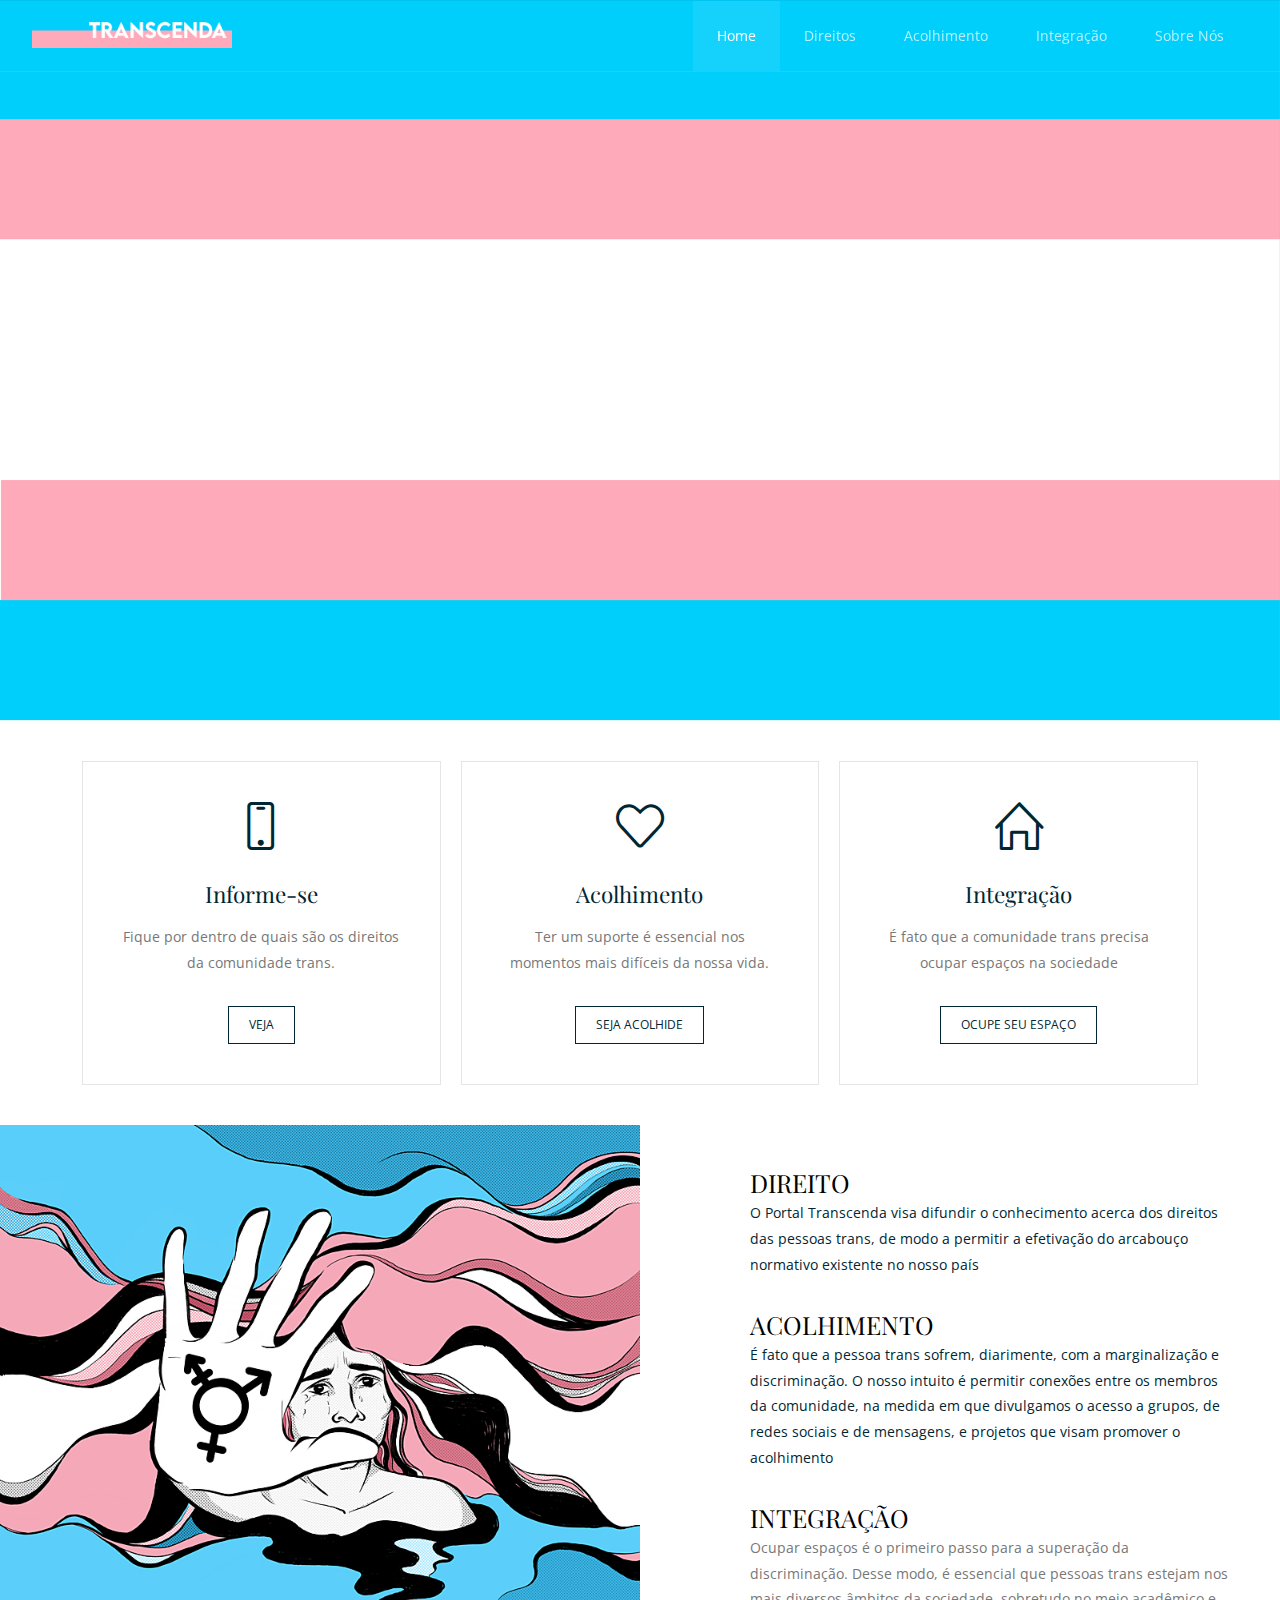
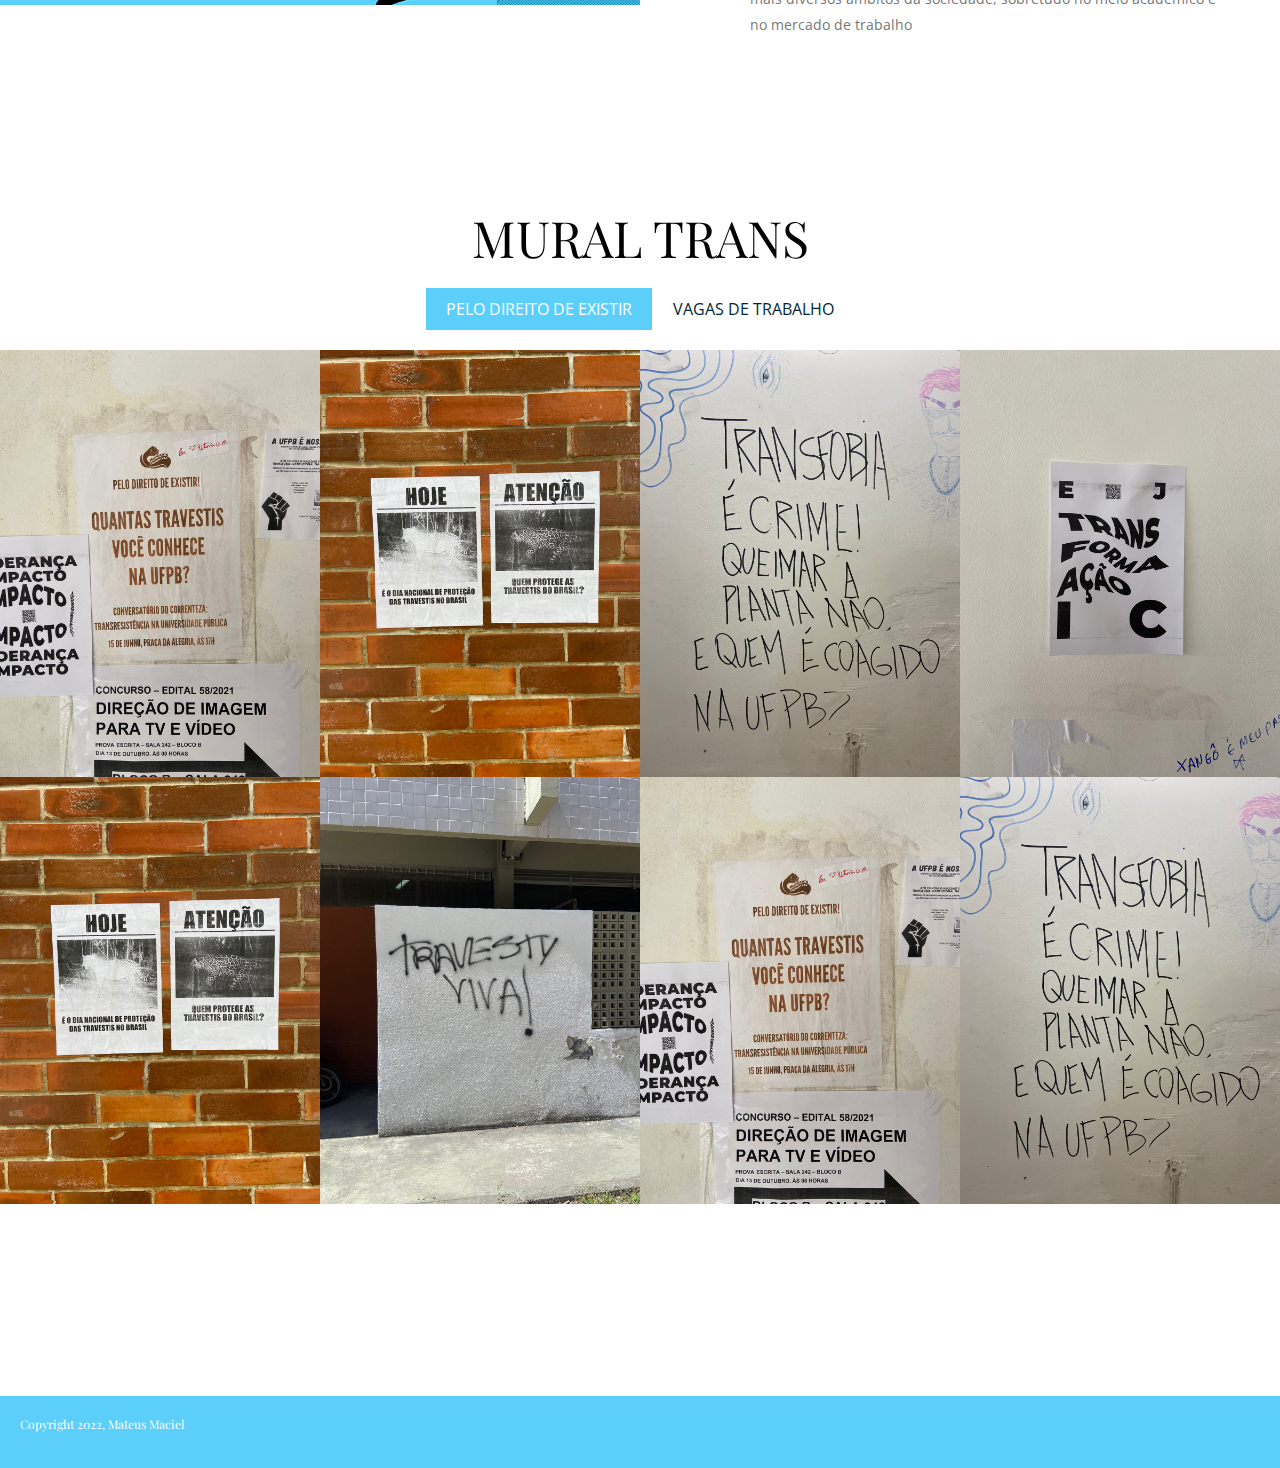
<file: index.html>
<!DOCTYPE html>
<html lang="en-US">
  <head>
    <meta charset="UTF-8">
    <meta name="viewport" content="width=device-width, initial-scale=1.0" />
    <title>Portal Transcenda</title>
    <link rel="stylesheet" href="css/components.css">
    <link rel="stylesheet" href="css/icons.css">
    <link rel="stylesheet" href="css/responsee.css">
    <link rel="stylesheet" href="owl-carousel/owl.carousel.css">
    <link rel="stylesheet" href="owl-carousel/owl.theme.css">     
    <link rel="stylesheet" href="css/template-style.css">
    <link href='https://fonts.googleapis.com/css?family=Playfair+Display&subset=latin,latin-ext' rel='stylesheet' type='text/css'>
    <link href='https://fonts.googleapis.com/css?family=Open+Sans:400,300,700,800&subset=latin,latin-ext' rel='stylesheet' type='text/css'>
    <script type="text/javascript" src="js/jquery-1.8.3.min.js"></script>
    <script type="text/javascript" src="js/jquery-ui.min.js"></script>      
  </head>
  
  <body class="size-1140">
    <!-- HEADER -->
    <header role="banner" class="position-absolute">    
      <!-- Top Navigation -->
      <nav class="background-transparent background-transparent-hightlight full-width sticky">
        <div class="s-12 l-2">
          <a href="index.html" class="logo">
            <!-- Logo White Version -->
            <img class="logo-white" src="img/logo.png" alt="">
            <!-- Logo Dark Version -->
            <img class="logo-dark" src="img/logo-dark.png" alt="">
          </a>
        </div>
        <div class="top-nav s-12 l-10">
          <p class="nav-text"></p>
          <ul class="right chevron">
            <li><a href="index.html">Home</a></li>
            <li><a href="direitostrans.html">Direitos</a></li>
            <li><a href="acolhimento.html">Acolhimento</a></li>
            <li><a href="integracao.html">Integração</a></li>
            <li><a href="sobrenos.html">Sobre Nós</a></li>
          </ul>
        </div>
      </nav>
    </header>
    
    <!-- MAIN -->
    <main role="main">    
      <!-- Main Header -->
      <header>
        <div class="carousel-default owl-carousel carousel-main carousel-nav-white background-dark text-center">
          <div class="item">
            <div class="s-12">
              <img src="img/banner-bg.png" alt="">
              <div class="carousel-content">
                <div class="content-center-vertical line">
                  <div class="margin-top-bottom-80">
                  </div>
                </div>
              </div>
            </div>
          </div>              
        </div>               
      </header>
      
      <!-- Section 1 -->
      <section class="section-small-padding background-white text-center"> 
        <div class="line">
          <div class="margin">
            <div class="s-12 m-12 l-4 margin-m-bottom">
              <div class="padding-2x block-bordered">
                <i class="icon-sli-screen-smartphone icon3x text-dark center margin-bottom-30"></i>
                <h2 class="text-thin">Informe-se</h2>
                <p class="margin-bottom-30">Fique por dentro de quais são os direitos da comunidade trans.</p>
                <a class="button button-dark-stroke text-size-12" href="direitostrans.html">VEJA</a>
              </div>
            </div>
            <div class="s-12 m-12 l-4 margin-m-bottom">
              <div class="padding-2x block-bordered">
                <i class="icon-sli-heart icon3x text-dark center margin-bottom-30"></i>
                <h2 class="text-thin">Acolhimento</h2>
                <p class="margin-bottom-30">Ter um suporte é essencial nos momentos mais difíceis da nossa vida.</p>
                <a class="button button-dark-stroke text-size-12" href="acolhimento.html">SEJA ACOLHIDE</a>
              </div>
            </div>
            <div class="s-12 m-12 l-4 margin-m-bottom">
              <div class="padding-2x block-bordered">
                <i class="icon-sli-home icon3x text-dark center margin-bottom-30"></i>
                <h2 class="text-thin">Integração</h2>
                <p class="margin-bottom-30">É fato que a comunidade trans precisa ocupar espaços na sociedade</p>
                <a class="button button-dark-stroke text-size-12" href="integracao.html">OCUPE SEU ESPAÇO</a>
              </div>
            </div>
          </div>
        </div>
      </section>
      
      <!-- Section 2 -->
      <section class="full-width">
        <div class="s-12 m-12 l-6">  
          <img src="img/banner-bg5.jpeg" alt="">
        </div>
        <div class="s-12 m-12 l-6">
          <div class="padding-2x">
            <div class="line">
              <div class="margin-left-60 margin-bottom-30">
                <h3 class="text-size-25 margin-bottom-0">DIREITO</h3>
                <p class="text-dark">O Portal Transcenda visa difundir o conhecimento acerca dos direitos das pessoas trans, de modo a permitir a efetivação do arcabouço normativo existente no nosso país</p>            
              </div>
            </div>
            
            <div class="line">
              <div class="margin-left-60 margin-bottom-30">
                <h3 class="text-size-25 margin-bottom-0">ACOLHIMENTO</h3>
                <p class="text-dark">É fato que a pessoa trans sofrem, diarimente, com a marginalização e discriminação. O nosso intuito é permitir conexões entre os membros da comunidade, na medida em que divulgamos o acesso a grupos, de redes sociais e de mensagens, e projetos que visam promover o acolhimento </p>            
              </div>
            </div>
            
            <div class="line">
              <div class="margin-left-60 margin-bottom-30">
                <h3 class="text-size-25 margin-bottom-0">INTEGRAÇÃO</h3>
                <p>Ocupar espaços é o primeiro passo para a superação da discriminação. Desse modo, é essencial que pessoas trans estejam nos mais diversos âmbitos da sociedade, sobretudo no meio acadêmico e no mercado de trabalho</p>            
              </div>
            </div>
          </div>
        </div>
      </section>
      
      <!-- Section 4 -->
      <section class="section-top-padding full-width">
        <h2 class="text-size-50 text-center">MURAL TRANS</h2> 
        <div class="tabs background-primary-hightlight">
            <div class="tab-item tab-active">
              <a class="tab-label active-btn">PELO DIREITO DE EXISTIR</a>
              <div class="tab-content lightbox-gallery">
                <div class="s-12 m-6 l-3">
                  <a class="image-with-hover-overlay image-hover-zoom" href="#">
                    <div class="image-hover-overlay background-primary"> 
                      <div class="image-hover-overlay-content text-center padding-2x background-dark">
                        <h2 class="text-thin">DIA DA VISIBILIDADE TRANS</h2> 
                        <h3>Desde 2004, o dia 29 de Janeiro é a data para comemorar o orgulho, a existência e a resistência da comunidade transexual</h3>
                      </div> 
                    </div> 
                    <img src="img/img1.jpg" alt="" title="Portfolio Image 1" />
                  </a>	
                </div>
                <div class="s-12 m-6 l-3">
                  <a class="image-with-hover-overlay image-hover-zoom" href="#">
                    <div class="image-hover-overlay background-primary"> 
                      <div class="image-hover-overlay-content text-center padding-2x background-dark">
                        <h2 class="text-thin">TRANSSEXUALIDADE NO BRASIL</h2> 
                        <h3>Pesquisa de 2021 revelou que 1,9% da população brasileira é transgênera ou não binária. Isso representa 4 milhões de pessoas</h3> 
                      </div> 
                    </div> 
                    <img src="img/img2.jpg" alt="" title="Portfolio Image 2" />
                  </a>	
                </div>
                <div class="s-12 m-6 l-3">
                  <a class="image-with-hover-overlay image-hover-zoom" href="#">
                    <div class="image-hover-overlay background-primary"> 
                      <div class="image-hover-overlay-content text-center padding-2x background-dark">
                        <h2 class="text-thin" >CRIMINALIZAÇÃO DA TRANSFOBIA</h2> 
                        <h3>Em 2019, o STF criminalizou a homofobia e a transfobia, com a aplicação da Lei do Racismo (7.716/1989)</h3> 
                      </div> 
                    </div> 
                    <img src="img/img3.jpg" alt="" title="Portfolio Image 3" />
                  </a>	
                </div>
                <div class="s-12 m-6 l-3">
                  <a class="image-with-hover-overlay image-hover-zoom" href="#">
                    <div class="image-hover-overlay background-primary"> 
                      <div class="image-hover-overlay-content text-center padding-2x background-dark">
                        <h2 class="text-thin">TRANSIÇÃO COMO SAÚDE PÚBLICA</h2> 
                        <h3>Desde 2008, o SUS realiza cirurgias de redesignação sexual. Em 2021 foram feitos 3.440 procedimentos desse tipo no país</h3> 
                      </div> 
                    </div> 
                    <img src="img/img4.jpg" alt="" title="Portfolio Image 4" />
                  </a>	
                </div>
                <div class="s-12 m-6 l-3">
                  <a class="image-with-hover-overlay image-hover-zoom" href="#">
                    <div class="image-hover-overlay background-primary"> 
                      <div class="image-hover-overlay-content text-center padding-2x background-dark">
                        <h2 class="text-thin">PROJETO DE LEI</h2> 
                        <h3>O Deputado Federal Alexandre Padilha (PT) apresentou em 2021 um projeto de lei que visa criar cotas de 3% de vagas para travestis e transexuais em empresas do Brasil</h3>
                      </div> 
                    </div> 
                    <img src="img/img2.jpg" alt="" title="Portfolio Image 5" />
                  </a>	
                </div>
                <div class="s-12 m-6 l-3">
                  <a class="image-with-hover-overlay image-hover-zoom" href="#">
                    <div class="image-hover-overlay background-primary"> 
                      <div class="image-hover-overlay-content text-center padding-2x background-dark">
                        <h2 class="text-thin">MULHERES TRANS NA POLÍTICA</h2> 
                        <h3>Em 2022, quatro mulheres trans foram eleitas deputadas no Brasil</h3>
                      </div> 
                    </div> 
                    <img src="img/img5.jpg" alt="" title="Portfolio Image 6" />
                  </a>	
                </div>
                <div class="s-12 m-6 l-3">
                  <a class="image-with-hover-overlay image-hover-zoom" href="#">
                    <div class="image-hover-overlay background-primary"> 
                      <div class="image-hover-overlay-content text-center padding-2x background-dark">
                        <h2 class="text-thin">MULHERES TRANS NO ESPORTE</h2> 
                        <h3>Laurel Hubbard, da Nova Zelândia, foi a primeira mulher trans a competir nas Olimpíadas, em Tóquio</h3>
                      </div> 
                    </div> 
                    <img src="img/img1.jpg" alt="" title="Portfolio Image 7" />
                  </a>	
                </div>
                <div class="s-12 m-6 l-3">
                  <a class="image-with-hover-overlay image-hover-zoom" href="#">
                    <div class="image-hover-overlay background-primary"> 
                      <div class="image-hover-overlay-content text-center padding-2x background-dark">
                        <h2 class="text-thin">O PODER LEGISLATIVO EM TRANSFORMAÇÃO</h2> 
                        <h3>O site queer ig destacou que, até 2021, existem 40 projetos de lei no Congresso Nacional que citam diretamente a população trans</h3> 
                      </div> 
                    </div> 
                    <img src="img/img3.jpg" alt="" title="Portfolio Image 8" />
                  </a>	
                </div>
              </div>  
            </div>
            <div class="tab-item">
              <a class="tab-label">VAGAS DE TRABALHO</a>
              <div class="tab-content lightbox-gallery">
                <div class="s-12 m-6 l-3">
                  <a class="image-with-hover-overlay image-hover-zoom" href="#">
                    <div class="image-hover-overlay background-primary"> 
                      <div class="image-hover-overlay-content text-center padding-2x background-dark">
                        <h2 class="text-thin">SEM VAGAS NO MOMENTO</h2> 
                      </div> 
                    </div> 
                    <img src="img/banner-bg3.png" alt="" title="Portfolio Image 1" />
                  </a>	
                </div>
                <div class="s-12 m-6 l-3">
                  <a class="image-with-hover-overlay image-hover-zoom" href="#">
                    <div class="image-hover-overlay background-primary"> 
                      <div class="image-hover-overlay-content text-center padding-2x background-dark">
                        <h2 class="text-thin">SEM VAGAS NO MOMENTO</h2> 
                      </div> 
                    </div> 
                    <img src="img/banner-bg3.png" alt="" title="Portfolio Image 2" />
                  </a>	
                </div>
                <div class="s-12 m-6 l-3">
                  <a class="image-with-hover-overlay image-hover-zoom" href="#">
                    <div class="image-hover-overlay background-primary"> 
                      <div class="image-hover-overlay-content text-center padding-2x background-dark">
                        <h2 class="text-thin">SEM VAGAS NO MOMENTO</h2> 
                      </div> 
                    </div> 
                    <img src="img/banner-bg3.png" alt="" title="Portfolio Image 3" />
                  </a>	
                </div>
                <div class="s-12 m-6 l-3">
                  <a class="image-with-hover-overlay image-hover-zoom" href="#">
                    <div class="image-hover-overlay background-primary"> 
                      <div class="image-hover-overlay-content text-center padding-2x background-dark">
                        <h2 class="text-thin">SEM VAGAS NO MOMENTO</h2> 
                      </div> 
                    </div> 
                    <img src="img/banner-bg3.png" alt="" title="Portfolio Image 4" />
                  </a>	
                </div>
              </div>  
            </div>
         </div>
      </section>
      
      <!-- Section 5 -->    
      <section class="section background-white text-center">
      </section>
    </main>
    
    <footer>
      <section class="padding background-dark full-width">
        <div class="s-12 l-6">
          <h1 class="text-size-12">Copyright 2022, Mateus Maciel</h1>
        </div>
      </section>
    </footer>
    <script type="text/javascript" src="js/responsee.js"></script>
    <script type="text/javascript" src="owl-carousel/owl.carousel.js"></script>
    <script type="text/javascript" src="js/template-scripts.js"></script>
  </body>
</html>
</file>
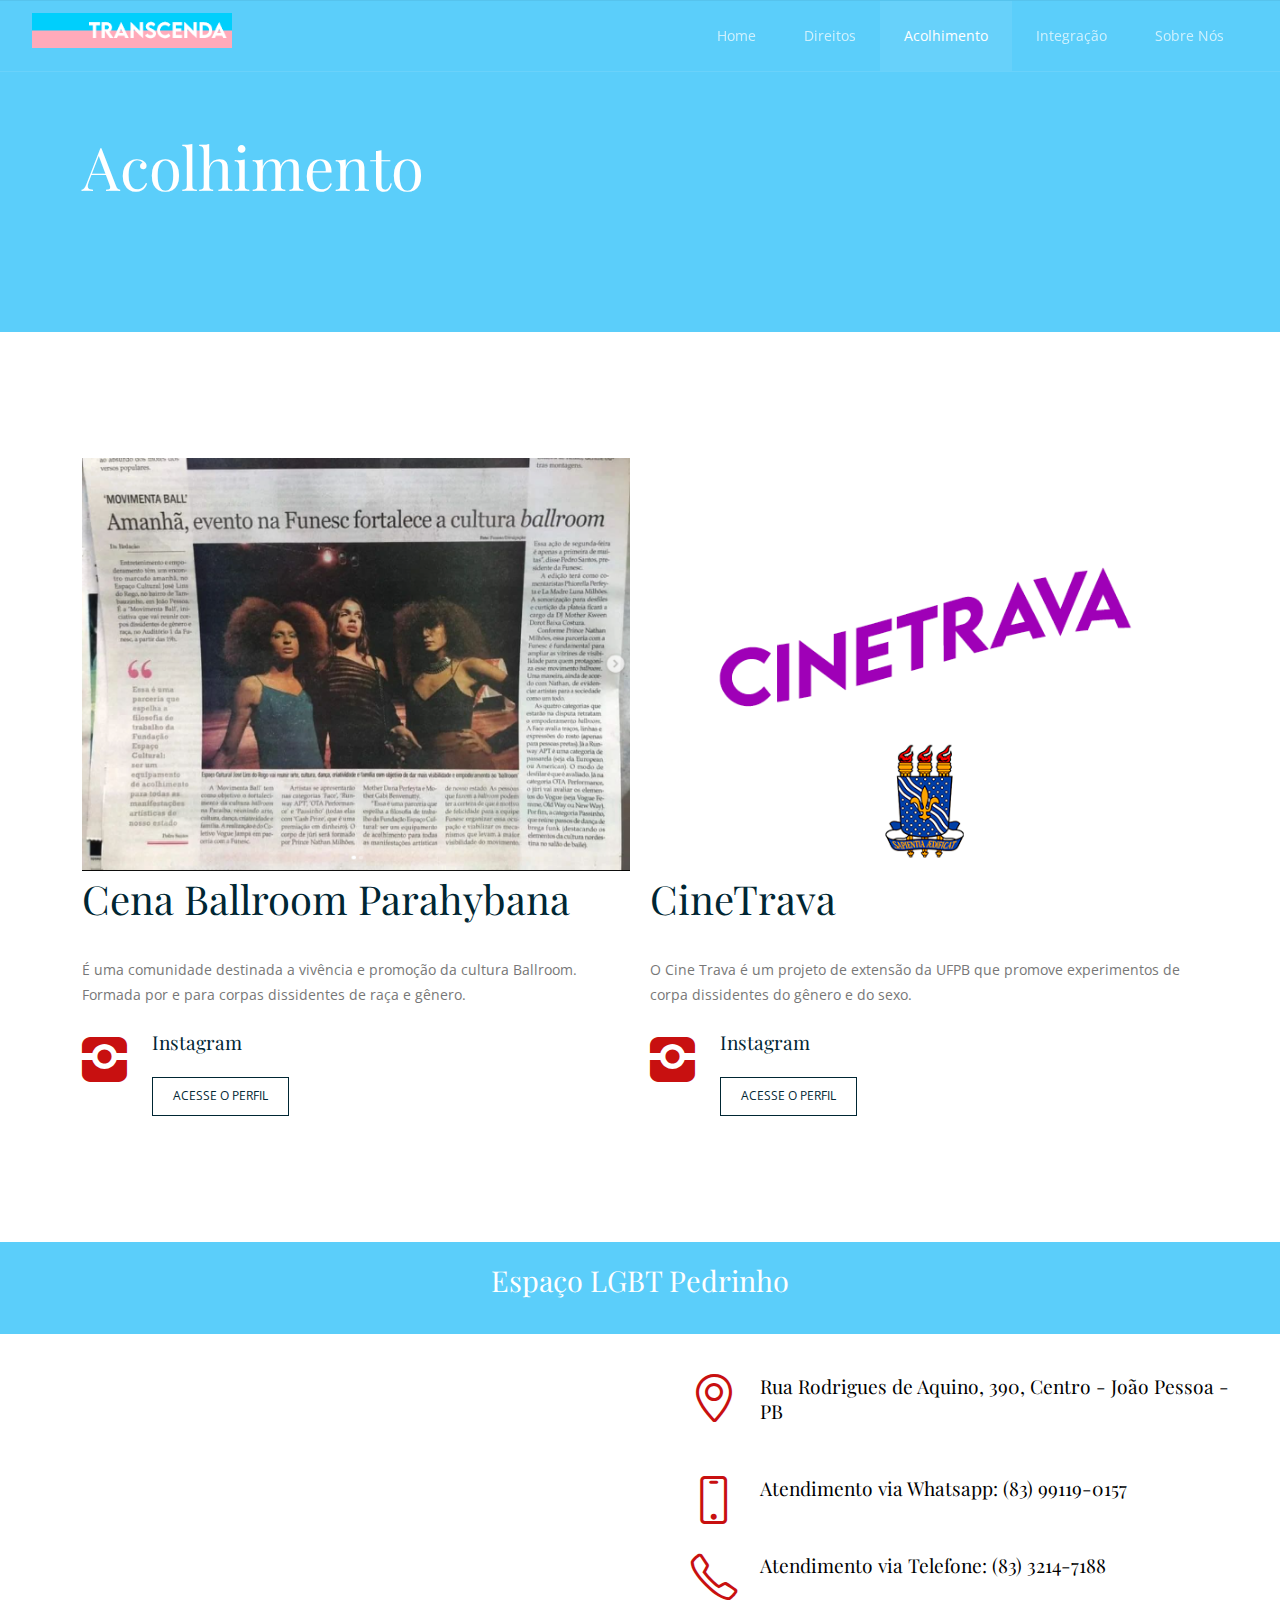
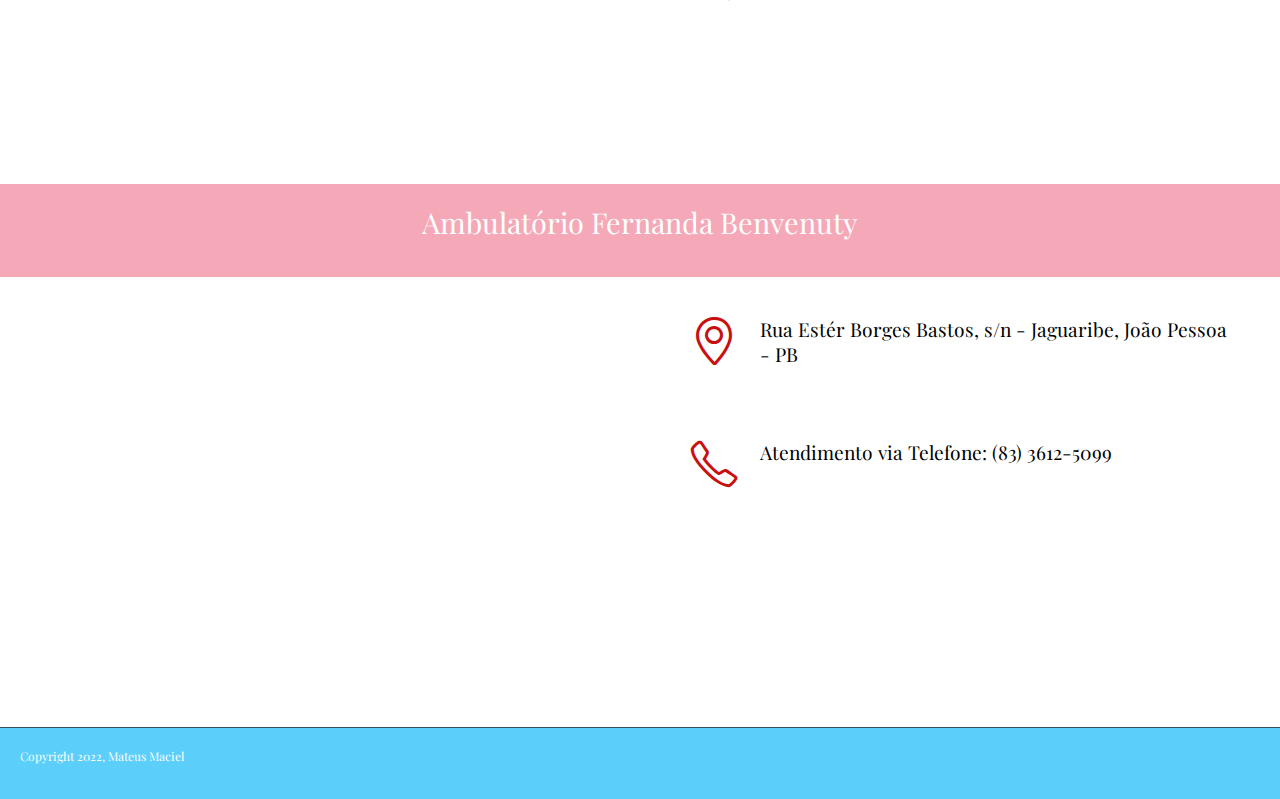
<file: acolhimento.html>
<!DOCTYPE html>
<html lang="en-US">
  <head>
    <meta charset="UTF-8">
    <meta name="viewport" content="width=device-width, initial-scale=1.0" />
    <title>Portal Transcenda</title>
    <link rel="stylesheet" href="css/components.css">
    <link rel="stylesheet" href="css/icons.css">
    <link rel="stylesheet" href="css/responsee.css">
    <link rel="stylesheet" href="owl-carousel/owl.carousel.css">
    <link rel="stylesheet" href="owl-carousel/owl.theme.css">     
    <link rel="stylesheet" href="css/template-style.css">
    <link href='https://fonts.googleapis.com/css?family=Playfair+Display&subset=latin,latin-ext' rel='stylesheet' type='text/css'>
    <link href='https://fonts.googleapis.com/css?family=Open+Sans:400,300,700,800&subset=latin,latin-ext' rel='stylesheet' type='text/css'>
    <script type="text/javascript" src="js/jquery-1.8.3.min.js"></script>
    <script type="text/javascript" src="js/jquery-ui.min.js"></script>      
  </head>
  
  <body class="size-1140">
    <!-- HEADER -->
    <header role="banner" class="position-absolute">    
      <!-- Top Navigation -->
      <nav class="background-transparent background-transparent-hightlight full-width sticky">
        <div class="s-12 l-2">
          <a href="index.html" class="logo">
            <!-- Logo White Version -->
            <img class="logo-white" src="img/logo.png" alt="">
            <!-- Logo Dark Version -->
            <img class="logo-dark" src="img/logo-dark.png" alt="">
          </a>
        </div>
        <div class="top-nav s-12 l-10">
          <p class="nav-text"></p>
          <ul class="right chevron">
            <li><a href="index.html">Home</a></li>
            <li><a href="direitostrans.html">Direitos</a></li>
            <li><a href="acolhimento.html">Acolhimento</a></li>
            <li><a href="integracao.html">Integração</a></li>
            <li><a href="sobrenos.html">Sobre Nós</a></li>
          </ul>
        </div>
      </nav>
    </header>
    
    <!-- MAIN -->
    <main role="main">
      <!-- Content -->
      <article>
        <header class="section background-dark">
          <div class="line">        
            <h1 class="text-white margin-top-bottom-40 text-size-60 text-line-height-1">Acolhimento</h1>
          </div>  
        </header>
        <div class="section background-white"> 
          <div class="line">  
            <div class="line margin-top-30">
              <div class="margin">
                <div class="s-12 m-6 l-6">
                  <img src="img/ballroom.png" alt="">
                  <h2 class="text-size-40 margin-bottom-30">Cena Ballroom Parahybana</h2>
                  <p class="margin-top-30">
                  É uma comunidade destinada a vivência e promoção da cultura Ballroom. Formada por e para corpas dissidentes de raça e gênero.
                  </p>
                  <br>
                  <div class="float-left">
                    <i class="icon-instagram text-primary icon3x"></i>
                  </div>
                  <div class="margin-left-70 margin-bottom-30">
                    <h3 class="margin-bottom-0">Instagram</h3>
                    <br>
                    <a class="button button-dark-stroke text-size-12" href="https://www.instagram.com/ballroompb_/">ACESSE O PERFIL</a>         
                  </div>
                </div>
                <div class="s-12 m-6 l-6">
                  <img src="img/cinetrava.png" alt="">
                  <h2 class="text-size-40 margin-bottom-30">CineTrava</h2>
                  <p class="margin-top-30">
                  O Cine Trava é um projeto de extensão da UFPB que promove experimentos de corpa dissidentes do gênero e do sexo.
                  </p>
                  <br>
                  <div class="float-left">
                    <i class="icon-instagram text-primary icon3x"></i>
                  </div>
                  <div class="margin-left-70 margin-bottom-30">
                    <h3 class="margin-bottom-0">Instagram</h3>
                    <br>
                    <a class="button button-dark-stroke text-size-12" href="https://www.instagram.com/cine_trava/">ACESSE O PERFIL</a>         
                  </div>
                </div>
              </div>
            </div>      
          </div>
        </div> 
      </article>
    </main>
    
    <!-- FOOTER -->
    <footer>
      <!-- Contact Us -->
      <div class="background-dark padding text-center">
        <h1 class="h1">Espaço LGBT Pedrinho</h1>                                                                        
      </div>
      
      <!-- Main Footer -->
      <section class=" full-width">
        <!-- Map -->
        <div class="s-12 m-12 l-6 margin-m-bottom-2x">
          <div class="s-12 grayscale center">  	  
            <iframe src="https://www.google.com/maps/embed?pb=!1m18!1m12!1m3!1d3959.0075604386006!2d-34.88319800000001!3d-7.1251195!2m3!1f0!2f0!3f0!3m2!1i1024!2i768!4f13.1!3m3!1m2!1s0x7ace80b421c75a3%3A0xadef8457c14a10f1!2sR.%20Rodrigues%20de%20Aquino%20-%20Centro%2C%20Jo%C3%A3o%20Pessoa%20-%20PB%2C%2058013-030!5e0!3m2!1spt-BR!2sbr!4v1670123620430!5m2!1spt-BR!2sbr" width="600" height="450" style="border:0;" allowfullscreen="" loading="lazy" referrerpolicy="no-referrer-when-downgrade"></iframe>
          </div>
        </div>
        
        <!-- Collumn 2 -->
        <div class="s-12 m-12 l-6 margin-m-bottom-2x">
          <div class="padding-2x">
            <div class="line">              
              <div class="float-left">
                  <i class="icon-sli-location-pin text-primary icon3x"></i>
                </div>
                <div class="margin-left-70 margin-bottom-30">
                  <h3 class="margin-bottom-0">Rua Rodrigues de Aquino, 390, Centro - João Pessoa - PB</h3>               
                </div>
                <br>
                <div class="float-left">
                  <i class="icon-sli-screen-smartphone text-primary icon3x"></i>
                </div>
                <div class="margin-left-70 margin-bottom-30">
                  <h3 class="margin-bottom-0">Atendimento via Whatsapp: (83) 99119-0157</h3>            
                </div>
                <br>
                <div class="float-left">
                  <i class="icon-sli-phone text-primary icon3x"></i>
                </div>
                <div class="margin-left-70">
                  <h3 class="margin-bottom-0">Atendimento via Telefone: (83) 3214-7188</h3>            
                </div>
            </div>
          </div>
        </div>  
      </section>
      <div class="background-primary padding text-center">
        <h1 class="h1">Ambulatório Fernanda Benvenuty</h1>                                                                        
      </div>
      <section class=" full-width">
        <!-- Map -->
        <div class="s-12 m-12 l-6 margin-m-bottom-2x">
          <div class="s-12 grayscale center">  	  
            <iframe src="https://www.google.com/maps/embed?pb=!1m18!1m12!1m3!1d3958.951294798113!2d-34.8749658857221!3d-7.131630771926063!2m3!1f0!2f0!3f0!3m2!1i1024!2i768!4f13.1!3m3!1m2!1s0x7ace805531e7e25%3A0x35b547948feb3c47!2sR.%20Est%C3%A9r%20Borges%20Bastos%20-%20Jaguaribe%2C%20Jo%C3%A3o%20Pessoa%20-%20PB%2C%2058015-270!5e0!3m2!1spt-BR!2sbr!4v1670124734112!5m2!1spt-BR!2sbr" width="600" height="450" style="border:0;" allowfullscreen="" loading="lazy" referrerpolicy="no-referrer-when-downgrade"></iframe>
          </div>
        </div>
        <!-- Collumn 2 -->
        <div class="s-12 m-12 l-6 margin-m-bottom-2x">
          <div class="padding-2x">
            <div class="line">              
              <div class="float-left">
                  <i class="icon-sli-location-pin text-primary icon3x"></i>
                </div>
                <div class="margin-left-70 margin-bottom-30">
                  <h3 class="margin-bottom-0">Rua Estér Borges Bastos, s/n - Jaguaribe, João Pessoa - PB</h3>               
                </div>
                <br>
                <br>
                <div class="float-left">
                  <i class="icon-sli-phone text-primary icon3x"></i>
                </div>
                <div class="margin-left-70">
                  <h3 class="margin-bottom-0">Atendimento via Telefone: (83) 3612-5099</h3>            
                </div>
            </div>
          </div>
        </div>  
      </section>
      <hr class="break margin-top-bottom-0" style="border-color: rgba(0, 38, 51, 0.80);">
      <footer>
        <section class="padding background-dark full-width">
          <div class="s-12 l-6">
            <h1 class="text-size-12">Copyright 2022, Mateus Maciel</h1>
          </div>
        </section>
      </footer>
    <script type="text/javascript" src="js/responsee.js"></script>
    <script type="text/javascript" src="owl-carousel/owl.carousel.js"></script>
    <script type="text/javascript" src="js/template-scripts.js"></script>
  </body>
</html>
</file>
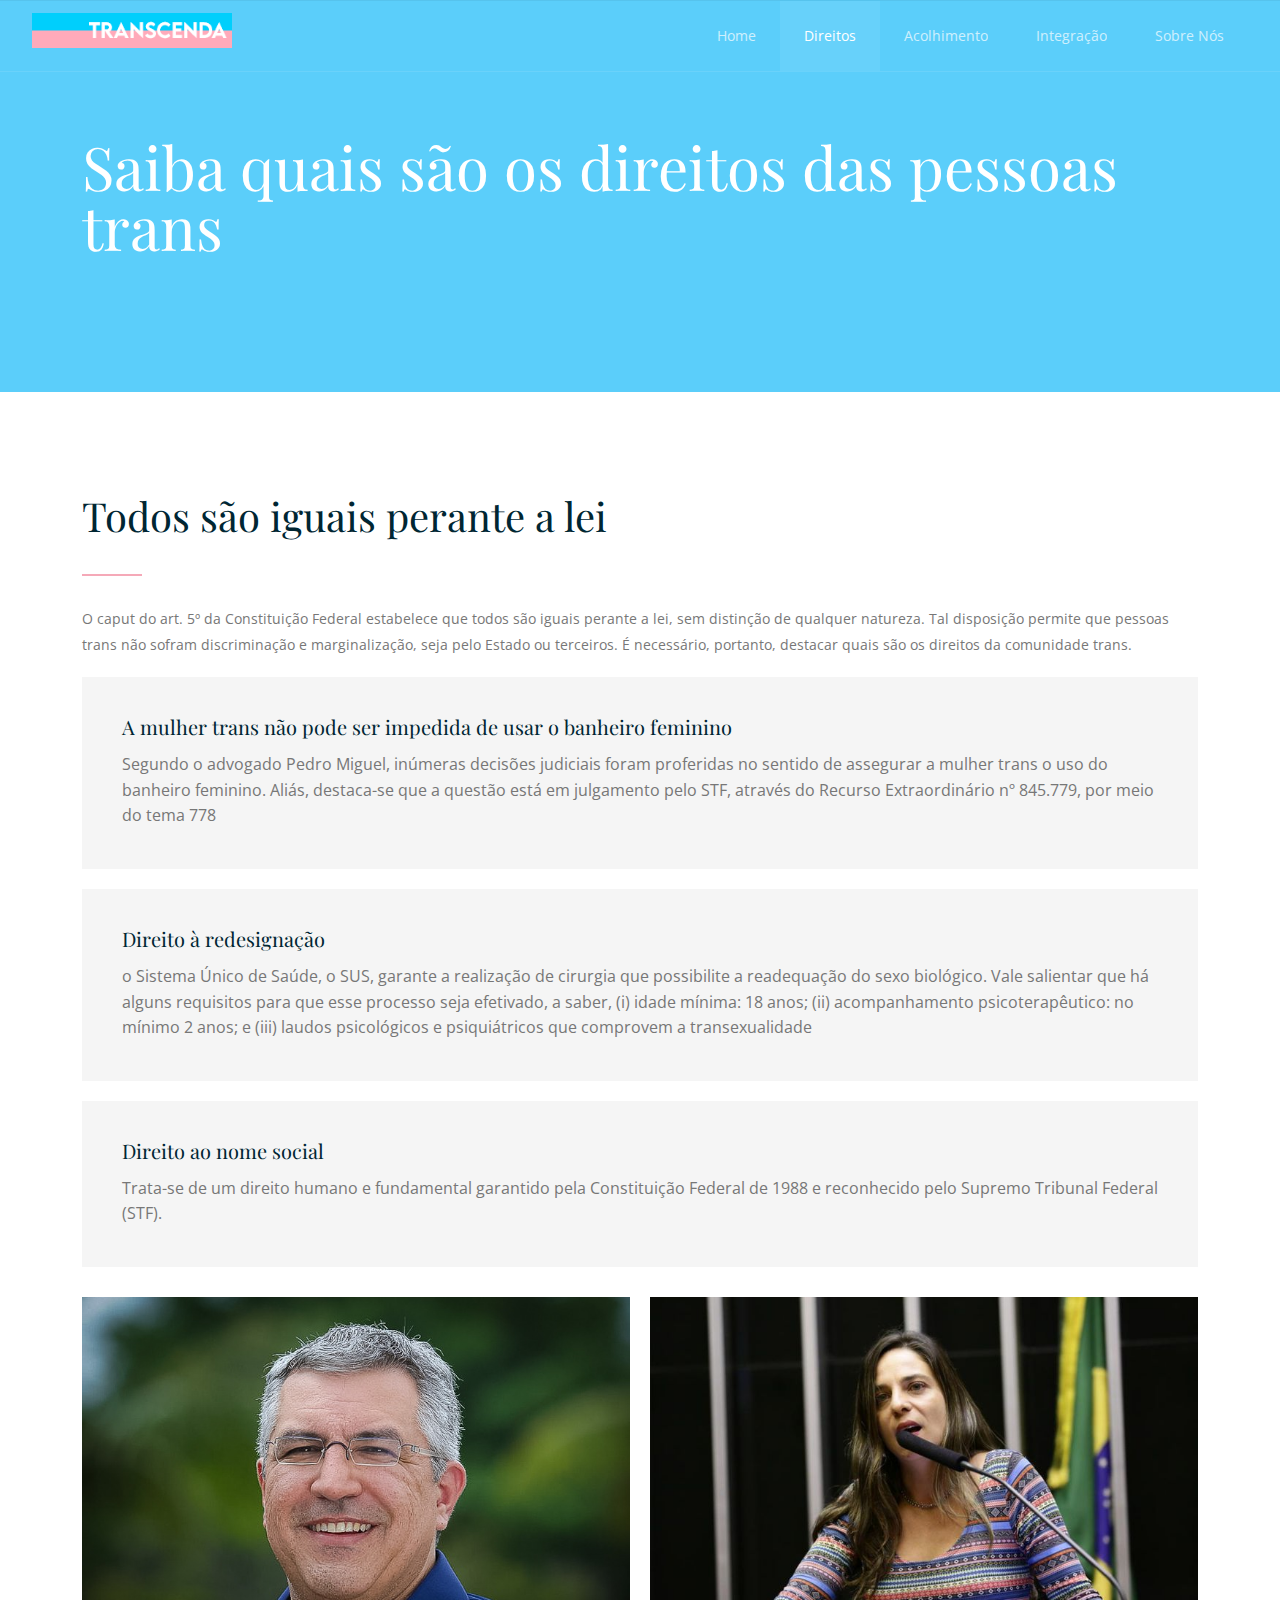
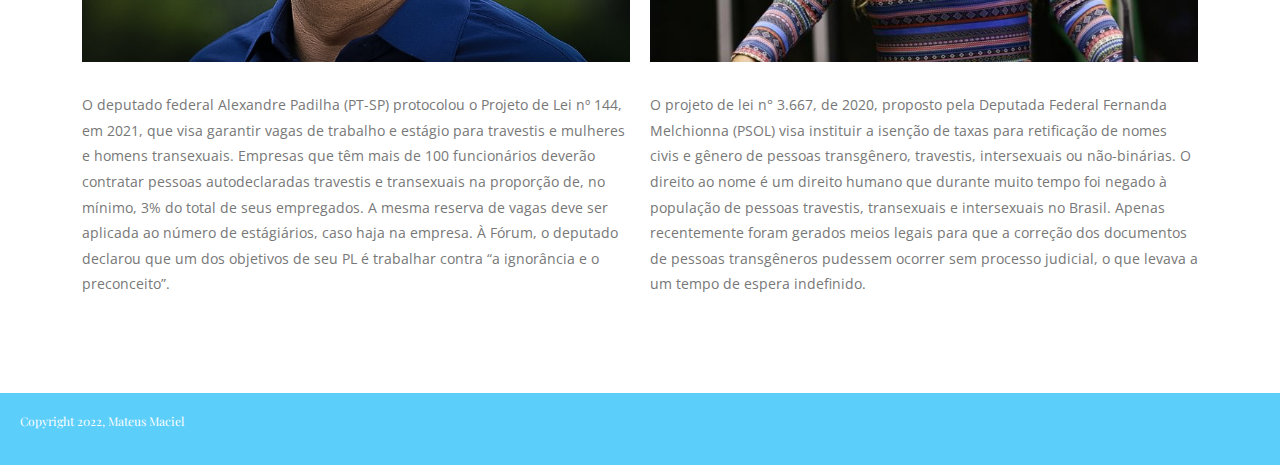
<file: direitostrans.html>
<!DOCTYPE html>
<html lang="en-US">
  <head>
    <meta charset="UTF-8">
    <meta name="viewport" content="width=device-width, initial-scale=1.0" />
    <title>Portal Transcenda</title>
    <link rel="stylesheet" href="css/components.css">
    <link rel="stylesheet" href="css/icons.css">
    <link rel="stylesheet" href="css/responsee.css">
    <link rel="stylesheet" href="owl-carousel/owl.carousel.css">
    <link rel="stylesheet" href="owl-carousel/owl.theme.css">     
    <link rel="stylesheet" href="css/template-style.css">
    <link href='https://fonts.googleapis.com/css?family=Playfair+Display&subset=latin,latin-ext' rel='stylesheet' type='text/css'>
    <link href='https://fonts.googleapis.com/css?family=Open+Sans:400,300,700,800&subset=latin,latin-ext' rel='stylesheet' type='text/css'>
    <script type="text/javascript" src="js/jquery-1.8.3.min.js"></script>
    <script type="text/javascript" src="js/jquery-ui.min.js"></script>      
  </head>
  
  <body class="size-1140">
    <!-- HEADER -->
    <header role="banner" class="position-absolute">    
      <!-- Top Navigation -->
      <nav class="background-transparent background-transparent-hightlight full-width sticky">
        <div class="s-12 l-2">
          <a href="index.html" class="logo">
            <!-- Logo White Version -->
            <img class="logo-white" src="img/logo.png" alt="">
            <!-- Logo Dark Version -->
            <img class="logo-dark" src="img/logo-dark.png" alt="">
          </a>
        </div>
        <div class="top-nav s-12 l-10">
          <p class="nav-text"></p>
          <ul class="right chevron">
            <li><a href="index.html">Home</a></li>
            <li><a href="direitostrans.html">Direitos</a></li>
            <li><a href="acolhimento.html">Acolhimento</a></li>
            <li><a href="integracao.html">Integração</a></li>
            <li><a href="sobrenos.html">Sobre Nós</a></li>
          </ul>
        </div>
      </nav>
    </header>
    
    <!-- MAIN -->
    <main role="main">
      <!-- Content -->
      <article>
        <header class="section background-dark">
          <div class="line">        
            <h1 class="text-white margin-top-bottom-40 text-size-60 text-line-height-1">Saiba quais são os direitos das pessoas trans</h1>
          </div>  
        </header>
        <div class="section background-white"> 
          <div class="line">  
            <h2 class="text-size-40 margin-bottom-30">Todos são iguais perante a lei</h2>
            <hr class="break-small background-primary margin-bottom-30">
            <p>
            O caput do art. 5º da Constituição Federal estabelece que todos são iguais perante a lei, sem distinção
            de qualquer natureza. Tal disposição permite que pessoas trans não sofram discriminação e marginalização,
            seja pelo Estado ou terceiros. É necessário, portanto, destacar quais são os direitos da comunidade trans.
            </p> 
            <blockquote class="margin-top-bottom-20">
              <h3 class="text-size-20 text-line-height-1 margin-bottom-15">A mulher trans não pode ser impedida de usar o banheiro feminino</h3>
              Segundo o advogado Pedro Miguel, inúmeras decisões judiciais foram proferidas no sentido de assegurar a mulher trans o uso do banheiro feminino. Aliás, destaca-se que a questão está em julgamento pelo STF, através do Recurso Extraordinário nº 845.779, por meio do tema 778
            </blockquote>
            <blockquote class="margin-top-bottom-20">
              <h3 class="text-size-20 text-line-height-1 margin-bottom-15">Direito à redesignação</h3>
              o Sistema Único de Saúde, o SUS, garante a realização de cirurgia que possibilite a readequação do sexo biológico. Vale salientar que há alguns requisitos para que esse processo seja efetivado, a saber, (i) idade mínima: 18 anos; (ii) acompanhamento psicoterapêutico: no mínimo 2 anos; e (iii) laudos psicológicos e psiquiátricos que comprovem a transexualidade 
            </blockquote>
            <blockquote class="margin-top-bottom-20">
              <h3 class="text-size-20 text-line-height-1 margin-bottom-15">Direito ao nome social</h3>
              Trata-se de um direito humano e fundamental garantido pela Constituição Federal de 1988 e reconhecido pelo Supremo Tribunal Federal (STF).
            </blockquote>
            
            <div class="line margin-top-30">
              <div class="margin">
                <div class="s-12 m-6 l-6">
                  <img src="img/projeto de lei pt.jpg" alt="">
                  <p class="margin-top-30">
                    O deputado federal Alexandre Padilha (PT-SP) protocolou o Projeto de Lei nº 144, em 2021, que visa garantir vagas de trabalho e estágio para travestis e mulheres e homens transexuais.
                    Empresas que têm mais de 100 funcionários deverão contratar pessoas autodeclaradas travestis e transexuais na proporção de, no mínimo, 3% do total de seus empregados.
                    A mesma reserva de vagas deve ser aplicada ao número de estágiários, caso haja na empresa.
                    À Fórum, o deputado declarou que um dos objetivos de seu PL é trabalhar contra “a ignorância e o preconceito”.
                  </p>
                </div>
                <div class="s-12 m-6 l-6">
                  <img src="img/fernanda.png" alt="">
                  <p class="margin-top-30">
                    O projeto de lei n° 3.667, de 2020, proposto pela Deputada Federal Fernanda Melchionna (PSOL) visa instituir a isenção
                    de taxas para retificação de nomes civis e gênero de pessoas
                    transgênero, travestis, intersexuais ou não-binárias. O direito ao nome é um direito humano que durante muito tempo foi negado à
                    população de pessoas travestis, transexuais e intersexuais no Brasil. Apenas recentemente
                    foram gerados meios legais para que a correção dos documentos de pessoas transgêneros pudessem
                    ocorrer sem processo judicial, o que levava a um tempo de espera indefinido.                   
                  </p>
                </div>
              </div>
            </div>      
          </div>
        </div> 
      </article>
    </main>
      
    <footer>
      <section class="padding background-dark full-width">
        <div class="s-12 l-6">
          <h1 class="text-size-12">Copyright 2022, Mateus Maciel</h1>
        </div>
      </section>
    </footer>
      <script type="text/javascript" src="js/responsee.js"></script>
      <script type="text/javascript" src="owl-carousel/owl.carousel.js"></script>
      <script type="text/javascript" src="js/template-scripts.js"></script>
  </body>
</html>
</file>
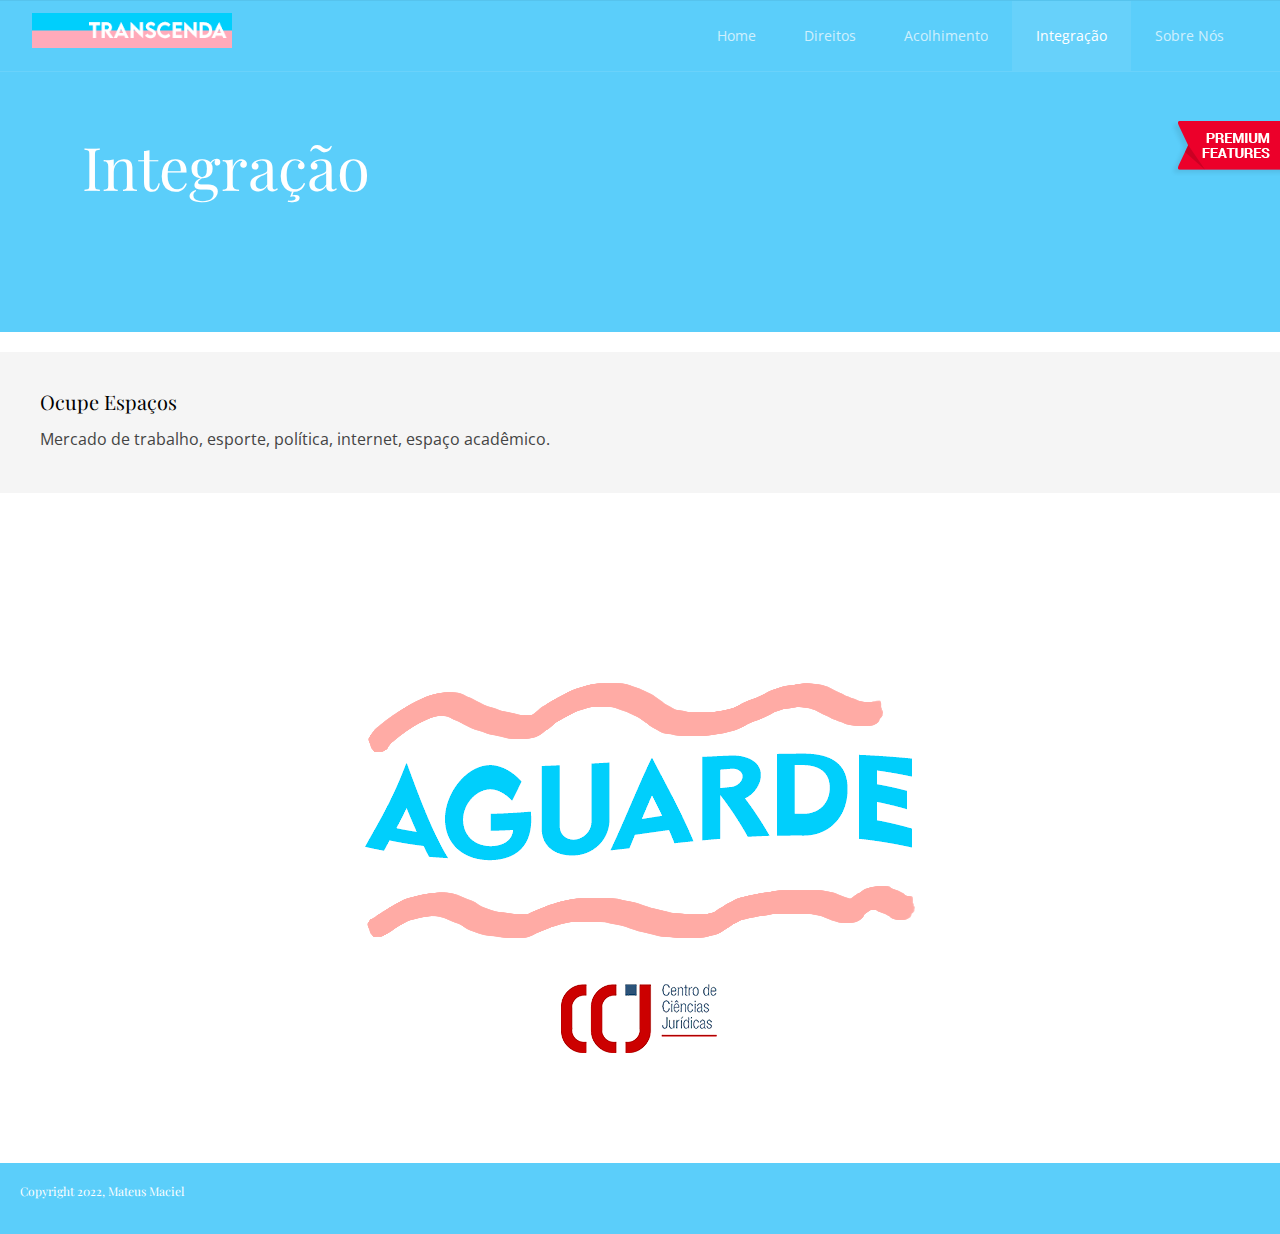
<file: integracao.html>
<!DOCTYPE html>
<html lang="en-US">
  <head>
    <meta charset="UTF-8">
    <meta name="viewport" content="width=device-width, initial-scale=1.0" />
    <title>Portal Transcenda</title>
    <link rel="stylesheet" href="css/components.css">
    <link rel="stylesheet" href="css/icons.css">
    <link rel="stylesheet" href="css/responsee.css">
    <link rel="stylesheet" href="owl-carousel/owl.carousel.css">
    <link rel="stylesheet" href="owl-carousel/owl.theme.css">     
    <link rel="stylesheet" href="css/template-style.css">
    <link href='https://fonts.googleapis.com/css?family=Playfair+Display&subset=latin,latin-ext' rel='stylesheet' type='text/css'>
    <link href='https://fonts.googleapis.com/css?family=Open+Sans:400,300,700,800&subset=latin,latin-ext' rel='stylesheet' type='text/css'>
    <script type="text/javascript" src="js/jquery-1.8.3.min.js"></script>
    <script type="text/javascript" src="js/jquery-ui.min.js"></script>      
  </head>
  
  <body class="size-1140">
  	<!-- PREMIUM FEATURES BUTTON -->
  	<a target="_blank" class="hide-s" href="../template/eleganter-premium-responsive-business-template/" style="position:fixed;top:120px;right:-14px;z-index:10;"><img src="img/premium-features.png" alt=""></a>
    <!-- HEADER -->
    <header role="banner" class="position-absolute">    
      <!-- Top Navigation -->
      <nav class="background-transparent background-transparent-hightlight full-width sticky">
        <div class="s-12 l-2">
          <a href="index.html" class="logo">
            <!-- Logo White Version -->
            <img class="logo-white" src="img/logo.png" alt="">
            <!-- Logo Dark Version -->
            <img class="logo-dark" src="img/logo-dark.png" alt="">
          </a>
        </div>
        <div class="top-nav s-12 l-10">
          <p class="nav-text"></p>
          <ul class="right chevron">
            <li><a href="index.html">Home</a></li>
            <li><a href="direitostrans.html">Direitos</a></li>
            <li><a href="acolhimento.html">Acolhimento</a></li>
            <li><a href="integracao.html">Integração</a></li>
            <li><a href="sobrenos.html">Sobre Nós</a></li>
          </ul>
        </div>
      </nav>
    </header>
    
    <!-- MAIN -->
    <main role="main">
      <!-- Content -->
      <article>
        <header class="section background-dark">
          <div class="line">        
            <h1 class="text-white margin-top-bottom-40 text-size-60 text-line-height-1">Integração</h1>
          </div>  
        </header>
        <blockquote class="margin-top-bottom-20">
          <h3 class="text-size-20 text-line-height-1 margin-bottom-15">Ocupe Espaços</h3>
          Mercado de trabalho, esporte, política, internet, espaço acadêmico.
        </blockquote>
        <div class="section background-white"> 
          <div class="line">
            <div class="text-center">
              <center><img src="img/AGUARDE.png" text-align alt="" title="Portfolio Image 12" /></center>
            </div>  
          </div>
        </div> 
      </article>
    </main>
    
    <!-- FOOTER -->
    <footer>
      
      <!-- Bottom Footer -->
      <footer>
        <section class="padding background-dark full-width">
          <div class="s-12 l-6">
            <h1 class="text-size-12">Copyright 2022, Mateus Maciel</h1>
          </div>
        </section>
      </footer>
    </footer>
    <script type="text/javascript" src="js/responsee.js"></script>
    <script type="text/javascript" src="owl-carousel/owl.carousel.js"></script>
    <script type="text/javascript" src="js/template-scripts.js"></script>
  </body>
</html>
</file>
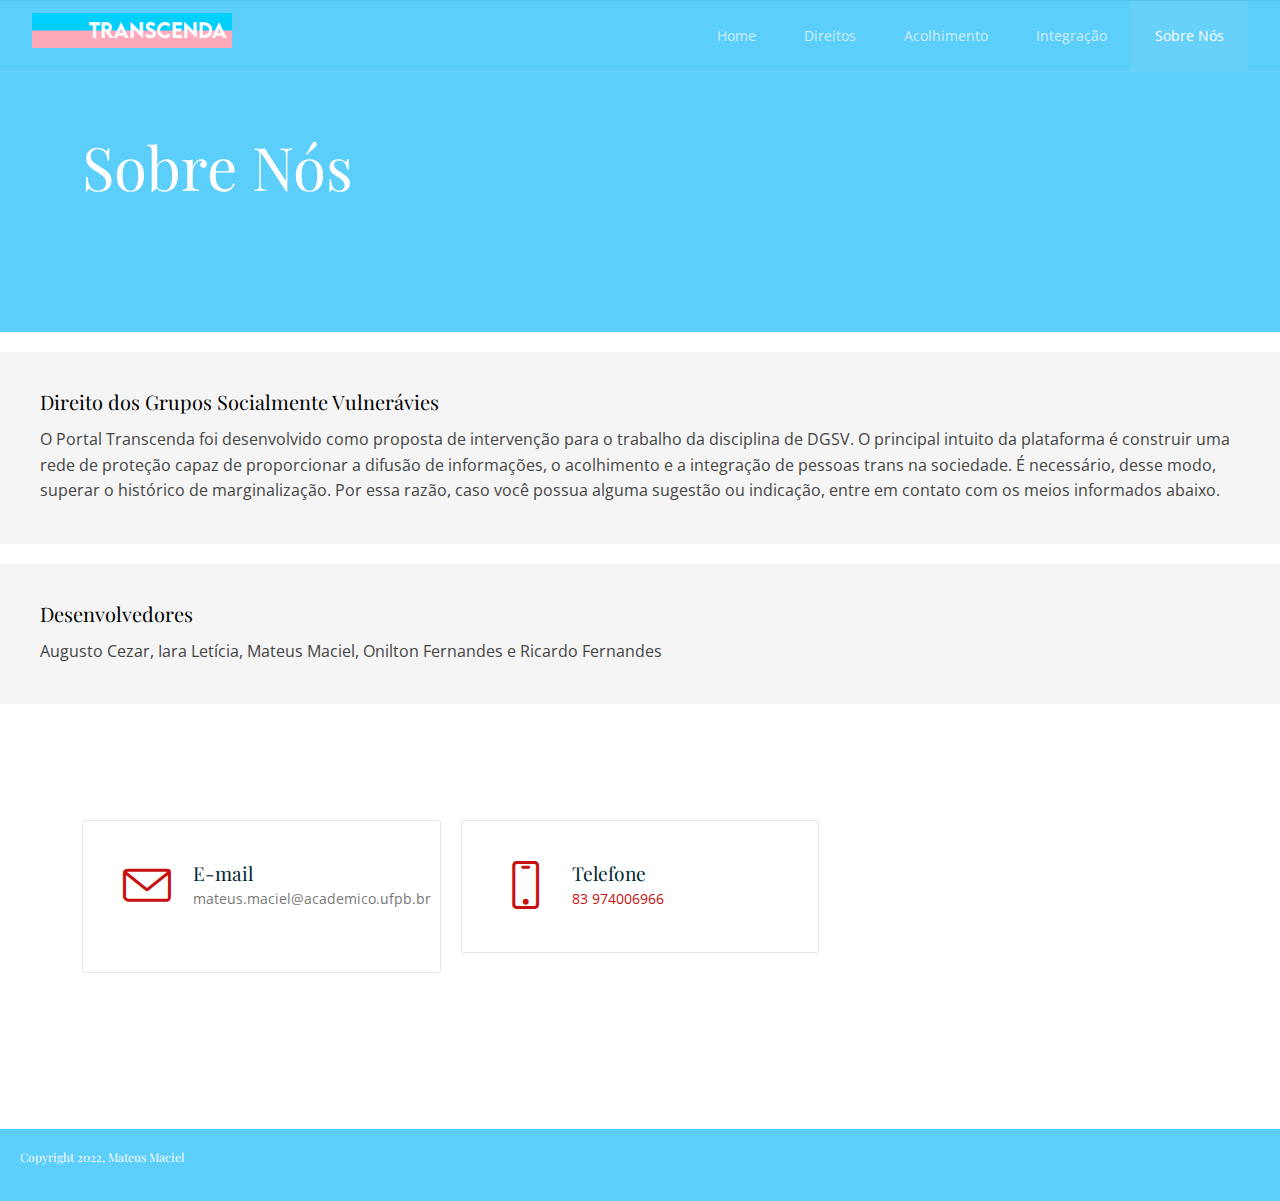
<file: sobrenos.html>
<!DOCTYPE html>
<html lang="en-US">
  <head>
    <meta charset="UTF-8">
    <meta name="viewport" content="width=device-width, initial-scale=1.0" />
    <title>Portal Transcenda</title>
    <link rel="stylesheet" href="css/components.css">
    <link rel="stylesheet" href="css/icons.css">
    <link rel="stylesheet" href="css/responsee.css">
    <link rel="stylesheet" href="owl-carousel/owl.carousel.css">
    <link rel="stylesheet" href="owl-carousel/owl.theme.css">     
    <link rel="stylesheet" href="css/template-style.css">
    <link href='https://fonts.googleapis.com/css?family=Playfair+Display&subset=latin,latin-ext' rel='stylesheet' type='text/css'>
    <link href='https://fonts.googleapis.com/css?family=Open+Sans:400,300,700,800&subset=latin,latin-ext' rel='stylesheet' type='text/css'>
    <script type="text/javascript" src="js/jquery-1.8.3.min.js"></script>
    <script type="text/javascript" src="js/jquery-ui.min.js"></script>      
  </head>
  
  <body class="size-1140">
  	<header role="banner" class="position-absolute">    
      <!-- Top Navigation -->
      <nav class="background-transparent background-transparent-hightlight full-width sticky">
        <div class="s-12 l-2">
          <a href="index.html" class="logo">
            <!-- Logo White Version -->
            <img class="logo-white" src="img/logo.png" alt="">
            <!-- Logo Dark Version -->
            <img class="logo-dark" src="img/logo-dark.png" alt="">
          </a>
        </div>
        <div class="top-nav s-12 l-10">
          <p class="nav-text"></p>
          <ul class="right chevron">
            <li><a href="index.html">Home</a></li>
            <li><a href="direitostrans.html">Direitos</a></li>
            <li><a href="acolhimento.html">Acolhimento</a></li>
            <li><a href="integracao.html">Integração</a></li>
            <li><a href="sobrenos.html">Sobre Nós</a></li>
          </ul>
        </div>
      </nav>
    </header>
    
    <!-- MAIN -->
    <main role="main">
      <!-- Content -->
      <article>
        <header class="section background-dark">
          <div class="line">        
            <h1 class="text-white margin-top-bottom-40 text-size-60 text-line-height-1">Sobre Nós</h1>
          </div>  
        </header>
        <blockquote class="margin-top-bottom-20">
          <h3 class="text-size-20 text-line-height-1 margin-bottom-15">Direito dos Grupos Socialmente Vulnerávies</h3>
          O Portal Transcenda foi desenvolvido como proposta de intervenção para o trabalho da disciplina de DGSV. O principal intuito da plataforma é construir uma rede de proteção capaz de proporcionar a difusão de informações, o acolhimento e a integração de pessoas trans na sociedade. É necessário, desse modo, superar o histórico de marginalização. Por essa razão, caso você possua alguma sugestão ou indicação, entre em contato com os meios informados abaixo.
        </blockquote>
        <blockquote class="margin-top-bottom-20">
          <h3 class="text-size-20 text-line-height-1 margin-bottom-15">Desenvolvedores</h3>
          Augusto Cezar, Iara Letícia, Mateus Maciel, Onilton Fernandes e Ricardo Fernandes

        </blockquote>
        <div class="section background-white"> 
          <div class="line margin-bottom-60">
            <div class="margin">
              <div class="s-12 m-12 l-4 margin-m-bottom">
              </div>
              <div class="s-12 m-12 l-4 margin-m-bottom">
                <div class="padding-2x block-bordered border-radius">
                  <div class="float-left hide-s">
                    <i class="icon-sli-envelope icon3x text-primary"></i>
                  </div>
                  <div class="margin-left-70 margin-s-left-0 margin-bottom">
                    <h3 class="margin-bottom-0">E-mail</h3>
                    <p>mateus.maciel@academico.ufpb.br</p>              
                  </div>
                </div>
              </div>
              <div class="s-12 m-12 l-4 margin-m-bottom">
                <div class="padding-2x block-bordered border-radius">
                  <div class="float-left hide-s">
                    <i class="icon-sli-screen-smartphone icon3x text-primary"></i>
                  </div>
                  <div class="margin-left-70 margin-s-left-0">
                    <h3 class="margin-bottom-0">Telefone</h3>
                    <p><span class="text-primary">83 974006966</span></p>             
                  </div>
                </div>
              </div>
            </div>
          </div>
      </article>
    </main>
    <footer>
      <section class="padding background-dark full-width">
        <div class="s-12 l-6">
          <h1 class="text-size-12">Copyright 2022, Mateus Maciel</h1>
        </div>
      </section>
    </footer>
      <script type="text/javascript" src="js/responsee.js"></script>
      <script type="text/javascript" src="owl-carousel/owl.carousel.js"></script>
      <script type="text/javascript" src="js/template-scripts.js"></script>
  </body>
</html>
</file>
<file: css/components.css>
/*
 * Components CSS - v5 - 2016-07-08
 * https://www.myresponsee.com
 * Copyright 2018, Vision Design - graphic zoo
 * Free to use under the MIT license.
*/
/* Tabs */
.tab-item {
  background: none repeat scroll 0 0 #fff;
  display: none;
  padding: 1.25rem 0;
}
.tab-item.tab-active {
  display: block;
}
.tab-content > .tab-label {
  display: none;
}
.tab-nav > .tab-label {
  float:left;
}
a.tab-label, a.tab-label:link, a.tab-label:visited, a.tab-label:hover {
  background: none repeat scroll 0 0 #262626;
  color: #fff;
  margin-right: 1px;
  padding: 0.625rem 1.25rem;
  transition: background 0.20s linear 0s;
  -o-transition: background 0.20s linear 0s;
  -ms-transition: background 0.20s linear 0s;
  -moz-transition: background 0.20s linear 0s;
  -webkit-transition: background 0.20s linear 0s;
}
a.tab-label:hover,a.tab-label.active-btn {
  background: none repeat scroll 0 0 #999;
}
.tab-label.active-btn {
  cursor: default;
}
.tab-content {
  text-align: left;
}
@media screen and (max-width:768px) {    
  .tab-nav > .tab-label {
    margin: 0.5px 0;
    width: 100%;
  }
}
/* Custom forms */
form.customform input, form.customform select, form.customform textarea, form.customform button {
 font-size:0.9rem;
 font-family:inherit;
 margin-bottom:1.25rem;
} 
form.customform input, form.customform select {height: 2.7rem;}
form.customform input, form.customform textarea, form.customform select { 
 background: none repeat scroll 0 0 #F5F5F5;
 transition: background 0.20s linear 0s;
 -o-transition: background 0.20s linear 0s;
 -ms-transition: background 0.20s linear 0s;
 -moz-transition: background 0.20s linear 0s;
 -webkit-transition: background 0.20s linear 0s;
}
form.customform input:hover, form.customform textarea:hover, form.customform select:hover, form.customform input:focus, form.customform textarea:focus, form.customform select:focus {background: none repeat scroll 0 0 #fff;}
form.customform input, form.customform textarea, form.customform select {
 background: none repeat scroll 0 0 #F5F5F5;
 border: 1px solid #E0E0E0;
 padding: 0.625rem;
 width: 100%;
}
form.customform input[type="file"] {
 border: 1px solid #E0E0E0;
 height: auto;
 max-height: 2.7rem;
 min-height: 2.7rem;
 padding: 0.4rem;
 width: 100%;
}
form.customform input[type="radio"], form.customform input[type="checkbox"] {
 margin-right: 0.625rem;
 width:auto;
 padding:0;
 height:auto;
}
form.customform option {padding: 0.625rem;}
form.customform select[multiple="multiple"] {height: auto;}
form.customform button {
 width: 100%;
 background: none repeat scroll 0 0 #152732;
 border: 0 none;
 color: #fff;
 height: 2.7rem;
 padding: 0.625rem;
 cursor:pointer;
 width: 100%;
 transition: background 0.20s linear 0s;
 -o-transition: background 0.20s linear 0s;
 -ms-transition: background 0.20s linear 0s;
 -moz-transition: background 0.20s linear 0s;
 -webkit-transition: background 0.20s linear 0s;
}
/* Tooltip */
a.tooltip-container,.tooltip-container {
  border-bottom:1px dotted;
  border-bottom-color: color;
  cursor: help;
  font-weight: 600;
}
a .tooltip-content,.tooltip-content {
  background: #152732 none repeat scroll 0 0;
  color: #fff!important;
  border-radius: 3px;
  display: none;
  font-size: 0.8rem;
  font-weight: normal;
  line-height: 1.3rem;
  margin-top: -1.25rem;
  max-width: 300px;
  padding: 0.625rem;
  position: absolute;
  z-index: 10;
}
.tooltip-content::after {
  border-left: 9px solid transparent;
  border-right: 9px solid transparent;
  border-top: 7px solid #152732;
  bottom: -5px;
  clear: both;
  content: "";
  height: 0;
  left: 50%;
  margin-left: -5px;
  position: absolute;
  width: 0;
}
a.tooltip-content.tooltip-bottom,.tooltip-content.tooltip-bottom {
  margin-top: 1.25rem;
}
.tooltip-content.tooltip-bottom::after {
  border-left: 9px solid transparent;
  border-right: 9px solid transparent;
  border-top: 0;
  border-bottom: 7px solid #152732;
  top: -5px;
}
/* Buttons */
.button,a.button,a.button:link,a.button:active,a.button:visited {
  background: #777 none repeat scroll 0 0;
  border: 0;
  color: #fff;
  cursor: pointer;
  display: inline-block;
  font-size: 0.85rem;
  padding: 0.825rem 1rem;
  text-align: center;
  transition: all 0.20s linear 0s;
  -o-transition: all 0.20s linear 0s;
  -ms-transition: all 0.20s linear 0s;
  -moz-transition: all 0.20s linear 0s;
  -webkit-transition: all 0.20s linear 0s;
}
.button.rounded-btn {
  border-radius: 4px;
}
.button.rounded-full-btn {
  border-radius: 100px;
}
.button:hover {box-shadow: 0 0 10px 100px rgba(255,255,255,0.15) inset;}
.button.secondary-btn,a.button.secondary-btn,a.button.secondary-btn:link,a.button.secondary-btn:active,a.button.secondary-btn:visited {
  background: #444 none repeat scroll 0 0;
}
.button.cancel-btn,a.button.cancel-btn,a.button.cancel-btn:link,a.button.cancel-btn:active,a.button.cancel-btn:visited {
  background: #dc003a none repeat scroll 0 0;
}
.button.submit-btn,a.button.submit-btn,a.button.submit-btn:link,a.button.submit-btn:active,a.button.submit-btn:visited {
  background: #b4bf04 none repeat scroll 0 0;
}
.button.reload-btn,a.button.reload-btn,a.button.reload-btn:link,a.button.reload-btn:active,a.button.reload-btn:visited {
  background: #ff9800 none repeat scroll 0 0;
}
.button.disabled-btn {
  cursor: not-allowed!important;
  opacity: 0.2;
}
.button i {
  background: rgba(0, 0, 0, 0.1) none repeat scroll 0 0;
  border-radius: 27px;
  color: #fff!important;
  display: inline-block;
  font-size: 0.8rem;
  height: 27px;
  line-height: 27px;
  margin-right: 5px;
  width: 27px;
  transition: all 0.20s linear 0s;
  -o-transition: all 0.20s linear 0s;
  -ms-transition: all 0.20s linear 0s;
  -moz-transition: all 0.20s linear 0s;
  -webkit-transition: all 0.20s linear 0s;
}
.button:hover > i {
  background: rgba(0, 0, 0, 0.06) none repeat scroll 0 0;
}
</file>
<file: css/icons.css>
/* Icon font - MFG labs */
@font-face {
  font-family: 'mfg';
    src: url('../font/mfglabsiconset-webfont.eot');
    src: url('../font/mfglabsiconset-webfont.svg#mfg_labs_iconsetregular') format('svg'),
   		   url('../font/mfglabsiconset-webfont.eot?#iefix') format('embedded-opentype'),
         url('../font/mfglabsiconset-webfont.woff') format('woff'),
         url('../font/mfglabsiconset-webfont.ttf') format('truetype');
    font-weight: normal;
    font-style: normal;
}

.icon-cloud,
.icon-at,
.icon-plus,
.icon-minus,
.icon-arrow_up,
.icon-arrow_down,
.icon-arrow_right,
.icon-arrow_left,
.icon-chevron_down,
.icon-chevron_up,
.icon-chevron_right,
.icon-chevron_left,
.icon-reorder,
.icon-list,
.icon-reorder_square,
.icon-reorder_square_line,
.icon-coverflow,
.icon-coverflow_line,
.icon-pause,
.icon-play,
.icon-step_forward,
.icon-step_backward,
.icon-fast_forward,
.icon-fast_backward,
.icon-cloud_upload,
.icon-cloud_download,
.icon-data_science,
.icon-data_science_black,
.icon-globe,
.icon-globe_black,
.icon-math_ico,
.icon-math,
.icon-math_black,
.icon-paperplane_ico,
.icon-paperplane,
.icon-paperplane_black,
.icon-color_balance,
.icon-star,
.icon-star_half,
.icon-star_empty,
.icon-star_half_empty,
.icon-reload,
.icon-heart,
.icon-heart_broken,
.icon-hashtag,
.icon-reply,
.icon-retweet,
.icon-signin,
.icon-signout,
.icon-download,
.icon-upload,
.icon-placepin,
.icon-display_screen,
.icon-tablet,
.icon-smartphone,
.icon-connected_object,
.icon-lock,
.icon-unlock,
.icon-camera,
.icon-isight,
.icon-video_camera,
.icon-random,
.icon-message,
.icon-discussion,
.icon-calendar,
.icon-ringbell,
.icon-movie,
.icon-mail,
.icon-pen,
.icon-settings,
.icon-measure,
.icon-vector,
.icon-vector_pen,
.icon-mute_on,
.icon-mute_off,
.icon-home,
.icon-sheet,
.icon-arrow_big_right,
.icon-arrow_big_left,
.icon-arrow_big_down,
.icon-arrow_big_up,
.icon-dribbble_circle,
.icon-dribbble,
.icon-facebook_circle,
.icon-facebook,
.icon-git_circle_alt,
.icon-git_circle,
.icon-git,
.icon-octopus,
.icon-twitter_circle,
.icon-twitter,
.icon-google_plus_circle,
.icon-google_plus,
.icon-linked_in_circle,
.icon-linked_in,
.icon-instagram,
.icon-instagram_circle,
.icon-mfg_icon,
.icon-xing,
.icon-xing_circle,
.icon-mfg_icon_circle,
.icon-user,
.icon-user_male,
.icon-user_female,
.icon-users,
.icon-file_open,
.icon-file_close,
.icon-file_alt,
.icon-file_close_alt,
.icon-attachment,
.icon-check,
.icon-cross_mark,
.icon-cancel_circle,
.icon-check_circle,
.icon-magnifying,
.icon-inbox,
.icon-clock,
.icon-stopwatch,
.icon-hourglass,
.icon-trophy,
.icon-unlock_alt,
.icon-lock_alt,
.icon-arrow_doubled_right,
.icon-arrow_doubled_left,
.icon-arrow_doubled_down,
.icon-arrow_doubled_up,
.icon-link,
.icon-warning,
.icon-warning_alt,
.icon-magnifying_plus,
.icon-magnifying_minus,
.icon-white_question,
.icon-black_question,
.icon-stop,
.icon-share,
.icon-eye,
.icon-trash_can,
.icon-hard_drive,
.icon-information_black,
.icon-information_white,
.icon-printer,
.icon-letter,
.icon-soundcloud,
.icon-soundcloud_circle,
.icon-anchor,
.icon-female_sign,
.icon-male_sign,
.icon-joystick,
.icon-high_voltage,
.icon-fire,
.icon-newspaper,
.icon-chart,
.icon-spread,
.icon-spinner_1,
.icon-spinner_2,
.icon-chart_alt,
.icon-label,
.icon-brush,
.icon-refresh,
.icon-node,
.icon-node_2,
.icon-node_3,
.icon-link_2_nodes,
.icon-link_3_nodes,
.icon-link_loop_nodes,
.icon-node_size,
.icon-node_color,
.icon-layout_directed,
.icon-layout_radial,
.icon-layout_hierarchical,
.icon-node_link_direction,
.icon-node_link_short_path,
.icon-node_cluster,
.icon-display_graph,
.icon-node_link_weight,
.icon-more_node_links,
.icon-node_shape,
.icon-node_icon,
.icon-node_text,
.icon-node_link_text,
.icon-node_link_color,
.icon-node_link_shape,
.icon-credit_card,
.icon-disconnect,
.icon-graph,
.icon-new_user {
  font-family: 'mfg';
  font-style: normal;
  font-variant: normal;
  font-weight: normal;
  color:#e3e3e3;
  speak: none; 
  text-transform: none;
  /* Better Font Rendering =========== */
  -webkit-font-smoothing: antialiased;
  -moz-osx-font-smoothing: grayscale;
}
.icon2x {font-size: 2rem;}
.icon3x {font-size: 3rem;}

.icon-cloud:before { content: "\2601"; }
.icon-at:before { content: "\0040"; }
.icon-plus:before { content: "\002B"; }
.icon-minus:before { content: "\2212"; }
.icon-arrow_up:before { content: "\2191"; }
.icon-arrow_down:before { content: "\2193"; }
.icon-arrow_right:before { content: "\2192"; }
.icon-arrow_left:before { content: "\2190"; }
.icon-chevron_down:before { content: "\f004"; }
.icon-chevron_up:before { content: "\f005"; }
.icon-chevron_right:before { content: "\f006"; }
.icon-chevron_left:before { content: "\f007"; }
.icon-reorder:before { content: "\f008"; }
.icon-list:before { content: "\f009"; }
.icon-reorder_square:before { content: "\f00a"; }
.icon-reorder_square_line:before { content: "\f00b"; }
.icon-coverflow:before { content: "\f00c"; }
.icon-coverflow_line:before { content: "\f00d"; }
.icon-pause:before { content: "\f00e"; }
.icon-play:before { content: "\f00f"; }
.icon-step_forward:before { content: "\f010"; }
.icon-step_backward:before { content: "\f011"; }
.icon-fast_forward:before { content: "\f012"; }
.icon-fast_backward:before { content: "\f013"; }
.icon-cloud_upload:before { content: "\f014"; }
.icon-cloud_download:before { content: "\f015"; }
.icon-data_science:before { content: "\f016"; }
.icon-data_science_black:before { content: "\f017"; }
.icon-globe:before { content: "\f018"; }
.icon-globe_black:before { content: "\f019"; }
.icon-math_ico:before { content: "\f01a"; }
.icon-math:before { content: "\f01b"; }
.icon-math_black:before { content: "\f01c"; }
.icon-paperplane_ico:before { content: "\f01d"; }
.icon-paperplane:before { content: "\f01e"; }
.icon-paperplane_black:before { content: "\f01f"; }
.icon-color_balance:before { content: "\f020"; }
.icon-star:before { content: "\2605"; }
.icon-star_half:before { content: "\f022"; }
.icon-star_empty:before { content: "\2606"; }
.icon-star_half_empty:before { content: "\f024"; }
.icon-reload:before { content: "\f025"; }
.icon-heart:before { content: "\2665"; }
.icon-heart_broken:before { content: "\f028"; }
.icon-hashtag:before { content: "\f029"; }
.icon-reply:before { content: "\f02a"; }
.icon-retweet:before { content: "\f02b"; }
.icon-signin:before { content: "\f02c"; }
.icon-signout:before { content: "\f02d"; }
.icon-download:before { content: "\f02e"; }
.icon-upload:before { content: "\f02f"; }
.icon-placepin:before { content: "\f031"; }
.icon-display_screen:before { content: "\f032"; }
.icon-tablet:before { content: "\f033"; }
.icon-smartphone:before { content: "\f034"; }
.icon-connected_object:before { content: "\f035"; }
.icon-lock:before { content: "\F512"; }
.icon-unlock:before { content: "\F513"; }
.icon-camera:before { content: "\F4F7"; }
.icon-isight:before { content: "\f039"; }
.icon-video_camera:before { content: "\f03a"; }
.icon-random:before { content: "\f03b"; }
.icon-message:before { content: "\F4AC"; }
.icon-discussion:before { content: "\f03d"; }
.icon-calendar:before { content: "\F4C5"; }
.icon-ringbell:before { content: "\f03f"; }
.icon-movie:before { content: "\f040"; }
.icon-mail:before { content: "\2709"; }
.icon-pen:before { content: "\270F"; }
.icon-settings:before { content: "\9881"; }
.icon-measure:before { content: "\f044"; }
.icon-vector:before { content: "\f045"; }
.icon-vector_pen:before { content: "\2712"; }
.icon-mute_on:before { content: "\f047"; }
.icon-mute_off:before { content: "\f048"; }
.icon-home:before { content: "\2302"; }
.icon-sheet:before { content: "\f04a"; }
.icon-arrow_big_right:before { content: "\21C9"; }
.icon-arrow_big_left:before { content: "\21C7"; }
.icon-arrow_big_down:before { content: "\21CA"; }
.icon-arrow_big_up:before { content: "\21C8"; }
.icon-dribbble_circle:before { content: "\f04f"; }
.icon-dribbble:before { content: "\f050"; }
.icon-facebook_circle:before { content: "\f051"; }
.icon-facebook:before { content: "\f052"; }
.icon-git_circle_alt:before { content: "\f053"; }
.icon-git_circle:before { content: "\f054"; }
.icon-git:before { content: "\f055"; }
.icon-octopus:before { content: "\f056"; }
.icon-twitter_circle:before { content: "\f057"; }
.icon-twitter:before { content: "\f058"; }
.icon-google_plus_circle:before { content: "\f059"; }
.icon-google_plus:before { content: "\f05a"; }
.icon-linked_in_circle:before { content: "\f05b"; }
.icon-linked_in:before { content: "\f05c"; }
.icon-instagram:before { content: "\f05d"; }
.icon-instagram_circle:before { content: "\f05e"; }
.icon-mfg_icon:before { content: "\f05f"; }
.icon-xing:before { content: "\F532"; }
.icon-xing_circle:before { content: "\F533"; }
.icon-mfg_icon_circle:before { content: "\f060"; }
.icon-user:before { content: "\f061"; }
.icon-user_male:before { content: "\f062"; }
.icon-user_female:before { content: "\f063"; }
.icon-users:before { content: "\f064"; }
.icon-file_open:before { content: "\F4C2"; }
.icon-file_close:before { content: "\f067"; }
.icon-file_alt:before { content: "\f068"; }
.icon-file_close_alt:before { content: "\f069"; }
.icon-attachment:before { content: "\f06a"; }
.icon-check:before { content: "\2713"; }
.icon-cross_mark:before { content: "\274C"; }
.icon-cancel_circle:before { content: "\F06E"; }
.icon-check_circle:before { content: "\f06d"; }
.icon-magnifying:before { content: "\F50D"; }
.icon-inbox:before { content: "\f070"; }
.icon-clock:before { content: "\23F2"; }
.icon-stopwatch:before { content: "\23F1"; }
.icon-hourglass:before { content: "\231B"; }
.icon-trophy:before { content: "\f074"; }
.icon-unlock_alt:before { content: "\F075"; }
.icon-lock_alt:before { content: "\F510"; }
.icon-arrow_doubled_right:before { content: "\21D2"; }
.icon-arrow_doubled_left:before { content: "\21D0"; }
.icon-arrow_doubled_down:before { content: "\21D3"; }
.icon-arrow_doubled_up:before { content: "\21D1"; }
.icon-link:before { content: "\f07B"; }
.icon-warning:before { content: "\2757"; }
.icon-warning_alt:before { content: "\2755"; }
.icon-magnifying_plus:before { content: "\f07E"; }
.icon-magnifying_minus:before { content: "\f07F"; }
.icon-white_question:before { content: "\2754"; }
.icon-black_question:before { content: "\2753"; }
.icon-stop:before { content: "\f080"; }
.icon-share:before { content: "\f081"; }
.icon-eye:before { content: "\f082"; }
.icon-trash_can:before { content: "\f083"; }
.icon-hard_drive:before { content: "\f084"; }
.icon-information_black:before { content: "\f085"; }
.icon-information_white:before { content: "\f086"; }
.icon-printer:before { content: "\f087"; }
.icon-letter:before { content: "\f088"; }
.icon-soundcloud:before { content: "\f089"; }
.icon-soundcloud_circle:before { content: "\f08A"; }
.icon-anchor:before { content: "\2693"; }
.icon-female_sign:before { content: "\2640"; }
.icon-male_sign:before { content: "\2642"; }
.icon-joystick:before { content: "\F514"; }
.icon-high_voltage:before { content: "\26A1"; }
.icon-fire:before { content: "\F525"; }
.icon-newspaper:before { content: "\F4F0"; }
.icon-chart:before { content: "\F526"; }
.icon-spread:before { content: "\F527"; }
.icon-spinner_1:before { content: "\F528"; }
.icon-spinner_2:before { content: "\F529"; }
.icon-chart_alt:before { content: "\F530"; }
.icon-label:before { content: "\F531"; }
.icon-brush:before { content: "\E000"; }
.icon-refresh:before { content: "\E001"; }
.icon-node:before { content: "\E002"; }
.icon-node_2:before { content: "\E003"; }
.icon-node_3:before { content: "\E004"; }
.icon-link_2_nodes:before { content: "\E005"; }
.icon-link_3_nodes:before { content: "\E006"; }
.icon-link_loop_nodes:before { content: "\E007"; }
.icon-node_size:before { content: "\E008"; }
.icon-node_color:before { content: "\E009"; }
.icon-layout_directed:before { content: "\E010"; }
.icon-layout_radial:before { content: "\E011"; }
.icon-layout_hierarchical:before { content: "\E012"; }
.icon-node_link_direction:before { content: "\E013"; }
.icon-node_link_short_path:before { content: "\E014"; }
.icon-node_cluster:before { content: "\E015"; }
.icon-display_graph:before { content: "\E016"; }
.icon-node_link_weight:before { content: "\E017"; }
.icon-more_node_links:before { content: "\E018"; }
.icon-node_shape:before { content: "\E00A"; }
.icon-node_icon:before { content: "\E00B"; }
.icon-node_text:before { content: "\E00C"; }
.icon-node_link_text:before { content: "\E00D"; }
.icon-node_link_color:before { content: "\E00E"; }
.icon-node_link_shape:before { content: "\E00F"; }
.icon-credit_card:before { content: "\F4B3"; }
.icon-disconnect:before { content: "\F534"; }
.icon-graph:before { content: "\F535"; }
.icon-new_user:before { content: "\F536"; }


/* Icon font - Simple Line Icons */
@font-face {
  font-family: 'sli';
  src: url('../font/Simple-Line-Icons.eot?v=2.2.2');
  src: url('../font/Simple-Line-Icons.eot?v=2.2.2#iefix') format('embedded-opentype'), url('../font/Simple-Line-Icons.ttf?v=2.2.2') format('truetype'), url('../font/Simple-Line-Icons.woff2?v=2.2.2') format('woff2'), url('../font/Simple-Line-Icons.woff?v=2.2.2') format('woff'), url('../font/Simple-Line-Icons.svg?v=2.2.2#simple-line-icons') format('svg');
  font-weight: normal;
  font-style: normal;
}

.icon-sli-user,
.icon-sli-people,
.icon-sli-user-female,
.icon-sli-user-follow,
.icon-sli-user-following,
.icon-sli-user-unfollow,
.icon-sli-login,
.icon-sli-logout,
.icon-sli-emotsmile,
.icon-sli-phone,
.icon-sli-call-end,
.icon-sli-call-in,
.icon-sli-call-out,
.icon-sli-map,
.icon-sli-location-pin,
.icon-sli-direction,
.icon-sli-directions,
.icon-sli-compass,
.icon-sli-layers,
.icon-sli-menu,
.icon-sli-list,
.icon-sli-options-vertical,
.icon-sli-options,
.icon-sli-arrow-down,
.icon-sli-arrow-left,
.icon-sli-arrow-right,
.icon-sli-arrow-up,
.icon-sli-arrow-up-circle,
.icon-sli-arrow-left-circle,
.icon-sli-arrow-right-circle,
.icon-sli-arrow-down-circle,
.icon-sli-check,
.icon-sli-clock,
.icon-sli-plus,
.icon-sli-minus,
.icon-sli-close,
.icon-sli-organization,
.icon-sli-trophy,
.icon-sli-screen-smartphone,
.icon-sli-screen-desktop,
.icon-sli-plane,
.icon-sli-notebook,
.icon-sli-mustache,
.icon-sli-mouse,
.icon-sli-magnet,
.icon-sli-energy,
.icon-sli-disc,
.icon-sli-cursor,
.icon-sli-cursor-move,
.icon-sli-crop,
.icon-sli-chemistry,
.icon-sli-speedometer,
.icon-sli-shield,
.icon-sli-screen-tablet,
.icon-sli-magic-wand,
.icon-sli-hourglass,
.icon-sli-graduation,
.icon-sli-ghost,
.icon-sli-game-controller,
.icon-sli-fire,
.icon-sli-eyeglass,
.icon-sli-envelope-open,
.icon-sli-envelope-letter,
.icon-sli-bell,
.icon-sli-badge,
.icon-sli-anchor,
.icon-sli-wallet,
.icon-sli-vector,
.icon-sli-speech,
.icon-sli-puzzle,
.icon-sli-printer,
.icon-sli-present,
.icon-sli-playlist,
.icon-sli-pin,
.icon-sli-picture,
.icon-sli-handbag,
.icon-sli-globe-alt,
.icon-sli-globe,
.icon-sli-folder-alt,
.icon-sli-folder,
.icon-sli-film,
.icon-sli-feed,
.icon-sli-drop,
.icon-sli-drawer,
.icon-sli-docs,
.icon-sli-doc,
.icon-sli-diamond,
.icon-sli-cup,
.icon-sli-calculator,
.icon-sli-bubbles,
.icon-sli-briefcase,
.icon-sli-book-open,
.icon-sli-basket-loaded,
.icon-sli-basket,
.icon-sli-bag,
.icon-sli-action-undo,
.icon-sli-action-redo,
.icon-sli-wrench,
.icon-sli-umbrella,
.icon-sli-trash,
.icon-sli-tag,
.icon-sli-support,
.icon-sli-frame,
.icon-sli-size-fullscreen,
.icon-sli-size-actual,
.icon-sli-shuffle,
.icon-sli-share-alt,
.icon-sli-share,
.icon-sli-rocket,
.icon-sli-question,
.icon-sli-pie-chart,
.icon-sli-pencil,
.icon-sli-note,
.icon-sli-loop,
.icon-sli-home,
.icon-sli-grid,
.icon-sli-graph,
.icon-sli-microphone,
.icon-sli-music-tone-alt,
.icon-sli-music-tone,
.icon-sli-earphones-alt,
.icon-sli-earphones,
.icon-sli-equalizer,
.icon-sli-like,
.icon-sli-dislike,
.icon-sli-control-start,
.icon-sli-control-rewind,
.icon-sli-control-play,
.icon-sli-control-pause,
.icon-sli-control-forward,
.icon-sli-control-end,
.icon-sli-volume-1,
.icon-sli-volume-2,
.icon-sli-volume-off,
.icon-sli-calendar,
.icon-sli-bulb,
.icon-sli-chart,
.icon-sli-ban,
.icon-sli-bubble,
.icon-sli-camrecorder,
.icon-sli-camera,
.icon-sli-cloud-download,
.icon-sli-cloud-upload,
.icon-sli-envelope,
.icon-sli-eye,
.icon-sli-flag,
.icon-sli-heart,
.icon-sli-info,
.icon-sli-key,
.icon-sli-link,
.icon-sli-lock,
.icon-sli-lock-open,
.icon-sli-magnifier,
.icon-sli-magnifier-add,
.icon-sli-magnifier-remove,
.icon-sli-paper-clip,
.icon-sli-paper-plane,
.icon-sli-power,
.icon-sli-refresh,
.icon-sli-reload,
.icon-sli-settings,
.icon-sli-star,
.icon-sli-symbol-female,
.icon-sli-symbol-male,
.icon-sli-target,
.icon-sli-credit-card,
.icon-sli-paypal,
.icon-sli-social-tumblr,
.icon-sli-social-twitter,
.icon-sli-social-facebook,
.icon-sli-social-instagram,
.icon-sli-social-linkedin,
.icon-sli-social-pinterest,
.icon-sli-social-github,
.icon-sli-social-google,
.icon-sli-social-reddit,
.icon-sli-social-skype,
.icon-sli-social-dribbble,
.icon-sli-social-behance,
.icon-sli-social-foursqare,
.icon-sli-social-soundcloud,
.icon-sli-social-spotify,
.icon-sli-social-stumbleupon,
.icon-sli-social-youtube,
.icon-sli-social-dropbox {
  font-family: 'sli';
  font-style: normal;  
  font-variant: normal;
  font-weight: normal;
  color:#e3e3e3;
  speak: none;
  text-transform: none;
  /* Better Font Rendering =========== */
  -webkit-font-smoothing: antialiased;
  -moz-osx-font-smoothing: grayscale;
}
.icon-sli-user:before { content: "\e005"; }
.icon-sli-people:before { content: "\e001"; }
.icon-sli-user-female:before { content: "\e000"; }
.icon-sli-user-follow:before { content: "\e002"; }
.icon-sli-user-following:before { content: "\e003"; }
.icon-sli-user-unfollow:before { content: "\e004"; }
.icon-sli-login:before { content: "\e066"; }
.icon-sli-logout:before { content: "\e065"; }
.icon-sli-emotsmile:before { content: "\e021"; }
.icon-sli-phone:before { content: "\e600"; }
.icon-sli-call-end:before { content: "\e048"; }
.icon-sli-call-in:before { content: "\e047"; }
.icon-sli-call-out:before { content: "\e046"; }
.icon-sli-map:before { content: "\e033"; }
.icon-sli-location-pin:before { content: "\e096"; }
.icon-sli-direction:before { content: "\e042"; }
.icon-sli-directions:before { content: "\e041"; }
.icon-sli-compass:before { content: "\e045"; }
.icon-sli-layers:before { content: "\e034"; }
.icon-sli-menu:before { content: "\e601"; }
.icon-sli-list:before { content: "\e067"; }
.icon-sli-options-vertical:before { content: "\e602"; }
.icon-sli-options:before { content: "\e603"; }
.icon-sli-arrow-down:before { content: "\e604"; }
.icon-sli-arrow-left:before { content: "\e605"; }
.icon-sli-arrow-right:before { content: "\e606"; }
.icon-sli-arrow-up:before { content: "\e607"; }
.icon-sli-arrow-up-circle:before { content: "\e078"; }
.icon-sli-arrow-left-circle:before { content: "\e07a"; }
.icon-sli-arrow-right-circle:before { content: "\e079"; }
.icon-sli-arrow-down-circle:before { content: "\e07b"; }
.icon-sli-check:before { content: "\e080"; }
.icon-sli-clock:before { content: "\e081"; }
.icon-sli-plus:before { content: "\e095"; }
.icon-sli-minus:before { content: "\e615"; }
.icon-sli-close:before { content: "\e082"; }
.icon-sli-organization:before { content: "\e616"; }

.icon-sli-trophy:before { content: "\e006"; }
.icon-sli-screen-smartphone:before { content: "\e010"; }
.icon-sli-screen-desktop:before { content: "\e011"; }
.icon-sli-plane:before { content: "\e012"; }
.icon-sli-notebook:before { content: "\e013"; }
.icon-sli-mustache:before { content: "\e014"; }
.icon-sli-mouse:before { content: "\e015"; }
.icon-sli-magnet:before { content: "\e016"; }
.icon-sli-energy:before { content: "\e020"; }
.icon-sli-disc:before { content: "\e022"; }
.icon-sli-cursor:before { content: "\e06e"; }
.icon-sli-cursor-move:before { content: "\e023"; }
.icon-sli-crop:before { content: "\e024"; }
.icon-sli-chemistry:before { content: "\e026"; }
.icon-sli-speedometer:before { content: "\e007"; }
.icon-sli-shield:before { content: "\e00e"; }
.icon-sli-screen-tablet:before { content: "\e00f"; }
.icon-sli-magic-wand:before { content: "\e017"; }
.icon-sli-hourglass:before { content: "\e018"; }
.icon-sli-graduation:before { content: "\e019"; }
.icon-sli-ghost:before { content: "\e01a"; }
.icon-sli-game-controller:before { content: "\e01b"; }
.icon-sli-fire:before { content: "\e01c"; }
.icon-sli-eyeglass:before { content: "\e01d"; }
.icon-sli-envelope-open:before { content: "\e01e"; }
.icon-sli-envelope-letter:before { content: "\e01f"; }
.icon-sli-bell:before { content: "\e027"; }
.icon-sli-badge:before { content: "\e028"; }
.icon-sli-anchor:before { content: "\e029"; }
.icon-sli-wallet:before { content: "\e02a"; }
.icon-sli-vector:before { content: "\e02b"; }
.icon-sli-speech:before { content: "\e02c"; }
.icon-sli-puzzle:before { content: "\e02d"; }
.icon-sli-printer:before { content: "\e02e"; }
.icon-sli-present:before { content: "\e02f"; }
.icon-sli-playlist:before { content: "\e030"; }
.icon-sli-pin:before { content: "\e031"; }
.icon-sli-picture:before { content: "\e032"; }
.icon-sli-handbag:before { content: "\e035"; }
.icon-sli-globe-alt:before { content: "\e036"; }
.icon-sli-globe:before { content: "\e037"; }
.icon-sli-folder-alt:before { content: "\e039"; }
.icon-sli-folder:before { content: "\e089"; }
.icon-sli-film:before { content: "\e03a"; }
.icon-sli-feed:before { content: "\e03b"; }
.icon-sli-drop:before { content: "\e03e"; }
.icon-sli-drawer:before { content: "\e03f"; }
.icon-sli-docs:before { content: "\e040"; }
.icon-sli-doc:before { content: "\e085"; }
.icon-sli-diamond:before { content: "\e043"; }
.icon-sli-cup:before { content: "\e044"; }
.icon-sli-calculator:before { content: "\e049"; }
.icon-sli-bubbles:before { content: "\e04a"; }
.icon-sli-briefcase:before { content: "\e04b"; }
.icon-sli-book-open:before { content: "\e04c"; }
.icon-sli-basket-loaded:before { content: "\e04d"; }
.icon-sli-basket:before { content: "\e04e"; }
.icon-sli-bag:before { content: "\e04f"; }
.icon-sli-action-undo:before { content: "\e050"; }
.icon-sli-action-redo:before { content: "\e051"; }
.icon-sli-wrench:before { content: "\e052"; }
.icon-sli-umbrella:before { content: "\e053"; }
.icon-sli-trash:before { content: "\e054"; }
.icon-sli-tag:before { content: "\e055"; }
.icon-sli-support:before { content: "\e056"; }
.icon-sli-frame:before { content: "\e038"; }
.icon-sli-size-fullscreen:before { content: "\e057"; }
.icon-sli-size-actual:before { content: "\e058"; }
.icon-sli-shuffle:before { content: "\e059"; }
.icon-sli-share-alt:before { content: "\e05a"; }
.icon-sli-share:before { content: "\e05b"; }
.icon-sli-rocket:before { content: "\e05c"; }
.icon-sli-question:before { content: "\e05d"; }
.icon-sli-pie-chart:before { content: "\e05e"; }
.icon-sli-pencil:before { content: "\e05f"; }
.icon-sli-note:before { content: "\e060"; }
.icon-sli-loop:before { content: "\e064"; }
.icon-sli-home:before { content: "\e069"; }
.icon-sli-grid:before { content: "\e06a"; }
.icon-sli-graph:before { content: "\e06b"; }
.icon-sli-microphone:before { content: "\e063"; }
.icon-sli-music-tone-alt:before { content: "\e061"; }
.icon-sli-music-tone:before { content: "\e062"; }
.icon-sli-earphones-alt:before { content: "\e03c"; }
.icon-sli-earphones:before { content: "\e03d"; }
.icon-sli-equalizer:before { content: "\e06c"; }
.icon-sli-like:before { content: "\e068"; }
.icon-sli-dislike:before { content: "\e06d"; }
.icon-sli-control-start:before { content: "\e06f"; }
.icon-sli-control-rewind:before { content: "\e070"; }
.icon-sli-control-play:before { content: "\e071"; }
.icon-sli-control-pause:before { content: "\e072"; }
.icon-sli-control-forward:before { content: "\e073"; }
.icon-sli-control-end:before { content: "\e074"; }
.icon-sli-volume-1:before { content: "\e09f"; }
.icon-sli-volume-2:before { content: "\e0a0"; }
.icon-sli-volume-off:before { content: "\e0a1"; }
.icon-sli-calendar:before { content: "\e075"; }
.icon-sli-bulb:before { content: "\e076"; }
.icon-sli-chart:before { content: "\e077"; }
.icon-sli-ban:before { content: "\e07c"; }
.icon-sli-bubble:before { content: "\e07d"; }
.icon-sli-camrecorder:before { content: "\e07e"; }
.icon-sli-camera:before { content: "\e07f"; }
.icon-sli-cloud-download:before { content: "\e083"; }
.icon-sli-cloud-upload:before { content: "\e084"; }
.icon-sli-envelope:before { content: "\e086"; }
.icon-sli-eye:before { content: "\e087"; }
.icon-sli-flag:before { content: "\e088"; }
.icon-sli-heart:before { content: "\e08a"; }
.icon-sli-info:before { content: "\e08b"; }
.icon-sli-key:before { content: "\e08c"; }
.icon-sli-link:before { content: "\e08d"; }
.icon-sli-lock:before { content: "\e08e"; }
.icon-sli-lock-open:before { content: "\e08f"; }
.icon-sli-magnifier:before { content: "\e090"; }
.icon-sli-magnifier-add:before { content: "\e091"; }
.icon-sli-magnifier-remove:before { content: "\e092"; }
.icon-sli-paper-clip:before { content: "\e093"; }
.icon-sli-paper-plane:before { content: "\e094"; }
.icon-sli-power:before { content: "\e097"; }
.icon-sli-refresh:before { content: "\e098"; }
.icon-sli-reload:before { content: "\e099"; }
.icon-sli-settings:before { content: "\e09a"; }
.icon-sli-star:before { content: "\e09b"; }
.icon-sli-symbol-female:before { content: "\e09c"; }
.icon-sli-symbol-male:before { content: "\e09d"; }
.icon-sli-target:before { content: "\e09e"; }
.icon-sli-credit-card:before { content: "\e025"; }
.icon-sli-paypal:before { content: "\e608"; }
.icon-sli-social-tumblr:before { content: "\e00a"; }
.icon-sli-social-twitter:before { content: "\e009"; }
.icon-sli-social-facebook:before { content: "\e00b"; }
.icon-sli-social-instagram:before { content: "\e609"; }
.icon-sli-social-linkedin:before { content: "\e60a"; }
.icon-sli-social-pinterest:before { content: "\e60b"; }
.icon-sli-social-github:before { content: "\e60c"; }
.icon-sli-social-google:before { content: "\e60d"; }
.icon-sli-social-reddit:before { content: "\e60e"; }
.icon-sli-social-skype:before { content: "\e60f"; }
.icon-sli-social-dribbble:before { content: "\e00d"; }
.icon-sli-social-behance:before { content: "\e610"; }
.icon-sli-social-foursqare:before { content: "\e611"; }
.icon-sli-social-soundcloud:before { content: "\e612"; }
.icon-sli-social-spotify:before { content: "\e613"; }
.icon-sli-social-stumbleupon:before { content: "\e614"; }
.icon-sli-social-youtube:before { content: "\e008"; }
.icon-sli-social-dropbox:before { content: "\e00c"; }
</file>
<file: css/responsee.css>
/*
 * Responsee CSS - v5 - 2018-01-06
 * https://www.myresponsee.com
 * Copyright 2018, Vision Design - graphic zoo
 * Free to use under the MIT license.
*/
* {  
  -webkit-box-sizing:border-box;
  -moz-box-sizing:border-box;
  box-sizing:border-box;
  margin:0;	
}
body {
  background:none repeat scroll 0 0 #eeeeee;
  font-size:16px;
  font-family:"Open Sans",Arial,sans-serif;
  color:#444;
}
h1,h2,h3,h4,h5,h6 {
  color:#152732;
  font-weight: normal;
  line-height: 1.3;
  margin:0.5rem 0;  
}
h1 {font-size:2.7rem;}
h2 {font-size:2.2rem;}  
h3 {font-size:1.8rem;}  
h4 {font-size:1.4rem;}  
h5 {font-size:1.1rem;}  
h6 {font-size:0.9rem;}    
a, a:link, a:visited, a:hover, a:active {
  text-decoration:none;
  color:#9BB800;
  transition:color 0.20s linear 0s;
  -o-transition:color 0.20s linear 0s;
  -ms-transition:color 0.20s linear 0s;
  -moz-transition:color 0.20s linear 0s;
  -webkit-transition:color 0.20s linear 0s;
}  
a:hover {color:#B6C900;}
p,li,dl,blockquote,table,kbd {
  font-size: 0.85rem;
  line-height: 1.6;
}
b,strong {font-weight:700;}
.text-center {text-align:center!important;}
.text-right {text-align:right!important;}
img {
  border:0;
  display:block;
  height:auto;
  max-width:100%;
  width:auto;
}
.owl-item img, .full-img {
  max-width: none;
  width:100%;
}
.owl-nav div {font-family: "mfg";}  
table {
  background:none repeat scroll 0 0 #fff;
  border:1px solid #f0f0f0;
  border-collapse:collapse;
  border-spacing:0;
  text-align:left;
  width:100%;
}
table tr td, table tr th {padding:0.625rem;}
table tfoot, table thead,table tr:nth-of-type(2n) {background:none repeat scroll 0 0 #f0f0f0;}
th,table tr:nth-of-type(2n) td {border-right:1px solid #fff;}
td {border-right:1px solid #f0f0f0;}
.size-960 .line,.size-1140 .line,.size-1280 .line,.size-1520 .line {
  margin:0 auto;
  padding:0 0.625rem;
}
hr {
  border: 0;
  border-top: 1px solid #e5e5e5;
  clear:both;  
  height:0; 
  margin:2.5rem auto;
}
li {padding:0;}
ul,ol {padding-left:1.25rem;}
blockquote {
  border:2px solid #f0f0f0;
  padding:1.25rem;
}
cite {
  color:#999;
  display:block;
  font-size:0.8rem;
}
cite:before {content:"— ";}
dl dt {font-weight:700;}
dl dd {margin-bottom:0.625rem;}
dl dd:last-child {margin-bottom:0;}
abbr {cursor:help;}
abbr[title] {border-bottom:1px dotted;}
kbd {
  background: #152732 none repeat scroll 0 0;
  color: #fff;
  padding: 0.125rem 0.3125rem;
}
code, kbd, pre, samp {font-family: Menlo,Monaco,Consolas,"Courier New",monospace;}
mark {
  background: #F3F8A9 none repeat scroll 0 0;
  padding: 0.125rem 0.3125rem;
}
.size-960 .line {max-width:59.75rem;}
.size-1140 .line {max-width:71rem;}
.size-1280 .line {max-width:80rem;}
.size-1520 .line {max-width:95rem;}
.size-960.align-content-left .line,.size-1140.align-content-left .line,.size-1280.align-content-left .line,.size-1520.align-content-left .line {margin-left:0;}
form {line-height:1.4;}
nav {
  display:block;
  width:100%;
  background:#152732;
}
.line:after, nav:after, .center:after, .box:after, .margin:after, .margin2x:after {
  clear:both;
  content:".";
  display:block;
  height:0;
  line-height:0;
  overflow: hidden;
  visibility:hidden;
}
.top-nav ul {padding:0;}
.top-nav ul ul {
  position:absolute;
  background:#152732;
}
.top-nav li {
  float:left;
  list-style:none outside none;
  cursor:pointer;
}
.top-nav li a {
  color:#fff; 
  display:block;
  font-size:1rem;
  padding:1.25rem; 
}
.top-nav li ul li a {
  background:none repeat scroll 0 0 #152732;
  min-width:100%;
  padding:0.625rem;
}
.top-nav li a:hover, .aside-nav li a:hover {background:#2b4c61;}
.top-nav li ul {display:none;}
.top-nav li ul li,.top-nav li ul li ul li {
  float:none;
  list-style:none outside none;
  min-width:100%;
  padding:0;
}
.count-number {
  background: rgba(153, 153, 153, 0.25) none repeat scroll 0 0;
  border-radius: 10rem;
  color: #fff;
  display: inline-block;
  font-size: 0.7rem;
  height: 1.3rem;
  line-height: 1.3rem; 
  margin: 0 0 -0.3125rem 0.3125rem;
  text-align: center;
  width: 1.3rem;
}
ul.chevron .count-number {display:none;}
ul.chevron .submenu > a:after, ul.chevron .sub-submenu > a:after,ul.chevron .aside-submenu > a:after, ul.chevron .aside-sub-submenu > a:after {
  content:"\f004";
  display:inline-block;
  font-family:mfg;
  font-size:0.7rem;
  margin:0 0.625rem;
}
.top-nav .active-item a {background:#2b4c61;}
.aside-nav > ul > li.active-item > a:link,.aside-nav > ul > li.active-item > a:visited {
  background:#2b4c61;
  color:#fff;
}
@media screen and (min-width:769px) {
  .aside-nav .count-number {
	  margin-left:-1.25rem;	
	  float:right;	
  }
  .top-nav li:hover > ul {
	  display:block;
	  z-index:10;
  }  
  .top-nav li:hover > ul ul {
    left:100%;
    margin:-2.5rem 0;
    width:100%;
  } 
}
.nav-text,.aside-nav-text {display:none;}
.aside-nav a,.aside-nav a:link,.aside-nav a:visited,.aside-nav li > ul,.top-nav a,.top-nav a:link,.top-nav a:visited {
  transition:background 0.20s linear 0s;
  -o-transition:background 0.20s linear 0s;
  -ms-transition:background 0.20s linear 0s;
  -moz-transition:background 0.20s linear 0s;
  -webkit-transition:background 0.20s linear 0s;
}
.aside-nav ul {
  background:#e8e8e8; 
  padding:0;
}
.aside-nav li {
  list-style:none outside none;
  cursor:pointer;
}
.aside-nav li a,.aside-nav li a:link,.aside-nav li a:visited {
  color:#444;
  display:block;
  font-size:1rem;
  padding:1.25rem;
}
.aside-nav > ul > li:last-child a {border-bottom:0 none;}
.aside-nav li > ul {
  height:0;
  display:block;
  position:relative;
  background:#f4f4f4;
  border-left:solid 1px #f2f2f2;
  border-right:solid 1px #f2f2f2;
  overflow:hidden;
}
.aside-nav li ul ul {
  border:0;
  background:#fff;
}
.aside-nav ul ul a {padding:0.625rem 1.25rem;}
.aside-nav li a:link, .aside-nav li a:visited {color:#333;}
.aside-nav li li a:hover, .aside-nav li li.active-item > a, .aside-nav li li.aside-sub-submenu li a:hover {
  color:#fff;
  background:#2b4c61;
}
.aside-nav > ul > li > a:hover {color:#fff;}
.aside-nav li li a:link, .aside-nav li li a:visited {background:none;}
.aside-nav .show-aside-ul, .aside-nav .active-aside-item {height:auto;} 
nav.breadcrumb-nav {
  background:#fff;
  margin:0.625rem 0;
}
nav.breadcrumb-nav ul {
  list-style:none;
  padding:0;
}
nav.breadcrumb-nav ul li {float:left;}
nav.breadcrumb-nav ul li a:hover {text-decoration:underline;}
.breadcrumb-nav i {color:#B6C900;}
nav.breadcrumb-nav ul li:after {
  content:"/";
  margin:0 9px;
  color:#c8c7c7;
}
nav.breadcrumb-nav ul li:last-child:after {content:"";}
.slide-content, .slide-nav {
  transition:all 0.10s linear 0s;
  -o-transition:all 0.10s linear 0s;
  -ms-transition:all 0.10s linear 0s;
  -moz-transition:all 0.10s linear 0s;
  -webkit-transition:all 0.10s linear 0s;
}
.slide-content {
  float:left;
  width:calc(100% - 60px);  
}
.aside-nav.slide-nav {
  background:#1c3849;
  bottom:0; 
  right:0;
  top:0;
  margin-right:-180px;     
  overflow-y:auto;
  padding-top:0.625rem;
  position:fixed;
  width:240px;
  z-index:2;
}
.aside-nav.slide-nav > ul {
  background:#1c3849;
  opacity:0;
  transition:all 0.20s linear 0s;
  -o-transition:all 0.20s linear 0s;
  -ms-transition:all 0.20s linear 0s;
  -moz-transition:all 0.20s linear 0s;
  -webkit-transition:all 0.20s linear 0s;
}
.aside-nav.slide-nav li a, .aside-nav.slide-nav li a:link, .aside-nav.slide-nav li a:visited {
  color:#fff;
  display:block;
  font-size:0.9rem;
  padding:0.625rem 1.25rem;
  border-bottom:0;
}
.aside-nav.slide-nav li a:hover {
  background:#152732!important;
  color:#fff!important;
}
.aside-nav.slide-nav li > ul {
  background:#2b4c61;
  border-left:0;
  border-right:0;
}
.aside-nav.slide-nav li > ul ul {
  background:#456274;
  border-left:0;
  border-right:0;
}
.slide-nav-button {
  background:#152732;
  cursor:pointer;
  position:fixed;
  top:0;
  right:0;
  bottom:0;
  width:60px;
  z-index:3;
}
.active-slide-nav .slide-content {margin-left:-240px;}
.active-slide-nav .slide-nav {margin-right:60px;}
.slide-to-left .slide-content {float:right;}
.slide-to-left .slide-nav {
  left:0;
  margin-right:0; 
  margin-left:-180px;    
}
.slide-to-left .slide-nav-button {left:0;}
.slide-to-left.active-slide-nav .slide-content {
  margin-right:-240px;
  margin-left:0;
}
.slide-to-left.active-slide-nav .slide-nav {
  margin-right:0;
  margin-left:60px;
}
.active-slide-nav .slide-nav ul {opacity:1;}
.nav-icon {
  padding:0.9rem;
  width:100%;
}
.nav-icon:after,.nav-icon:before,.nav-icon div {
  background-color:#fff;
  border-radius:3px;
  content:'';
  display:block;
  height:3px;
  margin:6px 0;
  transition:all 0.2s ease-in-out;
  -moz-transition:all 0.2s ease-in-out;
  -webkit-transition:all 0.2s ease-in-out;
}
.active-slide-nav .nav-icon:before {
  transform:translateY(9px) rotate(135deg);
  -moz-transform:translateY(9px) rotate(135deg);
  -webkit-transform:translateY(9px) rotate(135deg);
}
.active-slide-nav .nav-icon:after {
  transform:translateY(-9px) rotate(-135deg);
  -moz-transform:translateY(-9px) rotate(-135deg);
  -webkit-transform:translateY(-9px) rotate(-135deg);
}
.active-slide-nav .nav-icon div {
  transform:scale(0);
  -moz-transform:scale(0);
  -webkit-transform:scale(0);  
}
.active-slide-nav {overflow-x:hidden;} 
.padding {
  display:list-item;
  list-style:none outside none;
  padding:0.625rem;
}
.margin,.margin2x {display: block;}
.margin {margin:0 -0.625rem;}
.margin2x {margin:0 -1.25rem;}
.line {clear:left;}
.line .line {padding:0;}
.hide-xxl {display:none!important;}
.box {
  background:none repeat scroll 0 0 #fff;
  display:block;
  padding:1.25rem;
  width:100%;
}
.margin-bottom {margin-bottom:1.25rem;}
.margin-bottom2x {margin-bottom:2.5rem;}
.s-1,.s-2,.s-five,.s-3,.s-4,.s-5,.s-6,.s-7,.s-8,.s-9,.s-10,.s-11,.s-12,.m-1,.m-2,.m-five,.m-3,.m-4,.m-5,.m-6,.m-7,.m-8,.m-9,.m-10,.m-11,.m-12,.l-1,.l-2,.l-five,.l-3,.l-4,.l-5,.l-6,.l-7,.l-8,.l-9,.l-10,.l-11,.l-12,.xl-1,.xl-2,.xl-five,.xl-3,.xl-4,.xl-5,.xl-6,.xl-7,.xl-8,.xl-9,.xl-10,.xl-11,.xl-12,.xxl-1,.xxl-2,.xxl-five,.xxl-3,.xxl-4,.xxl-5,.xxl-6,.xxl-7,.xxl-8,.xxl-9,.xxl-10,.xxl-11,.xxl-12 {
  float:left;
  position:static;
}
.xxl-offset-1 {margin-left:8.3333%;}
.xxl-offset-2 {margin-left:16.6666%;}
.xxl-offset-five {margin-left:20%;}
.xxl-offset-3 {margin-left:25%;}
.xxl-offset-4 {margin-left:33.3333%;}
.xxl-offset-5 {margin-left:41.6666%;}
.xxl-offset-6 {margin-left:50%;}
.xxl-offset-7 {margin-left:58.3333%;}
.xxl-offset-8 {margin-left:66.6666%;}
.xxl-offset-9 {margin-left:75%;}
.xxl-offset-10 {margin-left:83.3333%;}
.xxl-offset-11 {margin-left:91.6666%;}
.xxl-offset-12 {margin-left:100%;} 
.margin > .s-1,.margin > .s-2,.margin > .s-five,.margin > .s-3,.margin > .s-4,.margin > .s-5,.margin > .s-6,.margin > .s-7,.margin > .s-8,.margin > .s-9,.margin > .s-10,.margin > .s-11,.margin > .s-12,
.margin > .m-1,.margin > .m-2,.margin > .m-five,.margin > .m-3,.margin > .m-4,.margin > .m-5,.margin > .m-6,.margin > .m-7,.margin > .m-8,.margin > .m-9,.margin > .m-10,.margin > .m-11,.margin > .m-12,
.margin > .l-1,.margin > .l-2,.margin > .l-five,.margin > .l-3,.margin > .l-4,.margin > .l-5,.margin > .l-6,.margin > .l-7,.margin > .l-8,.margin > .l-9,.margin > .l-10,.margin > .l-11,.margin > .l-12,
.margin > .xl-1,.margin > .xl-2,.margin > .xl-five,.margin > .xl-3,.margin > .xl-4,.margin > .xl-5,.margin > .xl-6,.margin > .xl-7,.margin > .xl-8,.margin > .xl-9,.margin > .xl-10,.margin > .xl-11,.margin > .xl-12,
.margin > .xxl-1,.margin > .xxl-2,.margin > .xxl-five,.margin > .xxl-3,.margin > .xxl-4,.margin > .xxl-5,.margin > .xxl-6,.margin > .xxl-7,.margin > .xxl-8,.margin > .xxl-9,.margin > .xxl-10,.margin > .xxl-11,.margin > .xxl-12 {padding:0 0.625rem;}
.margin2x > .s-1,.margin2x > .s-2,.margin2x > .s-five,.margin2x > .s-3,.margin2x > .s-4,.margin2x > .s-5,.margin2x > .s-6,.margin2x > .s-7,.margin2x > .s-8,.margin2x > .s-9,.margin2x > .s-10,.margin2x > .s-11,.margin2x > .s-12,
.margin2x > .m-1,.margin2x > .m-2,.margin2x > .m-five,.margin2x > .m-3,.margin2x > .m-4,.margin2x > .m-5,.margin2x > .m-6,.margin2x > .m-7,.margin2x > .m-8,.margin2x > .m-9,.margin2x > .m-10,.margin2x > .m-11,.margin2x > .m-12,
.margin2x > .l-1,.margin2x > .l-2,.margin2x > .l-five,.margin2x > .l-3,.margin2x > .l-4,.margin2x > .l-5,.margin2x > .l-6,.margin2x > .l-7,.margin2x > .l-8,.margin2x > .l-9,.margin2x > .l-10,.margin2x > .l-11,.margin2x > .l-12,
.margin2x > .xl-1,.margin2x > .xl-2,.margin2x > .xl-five,.margin2x > .xl-3,.margin2x > .xl-4,.margin2x > .xl-5,.margin2x > .xl-6,.margin2x > .xl-7,.margin2x > .xl-8,.margin2x > .xl-9,.margin2x > .xl-10,.margin2x > .xl-11,.margin2x > .xl-12,
.margin2x > .xxl-1,.margin2x > .xxl-2,.margin2x > .xxl-five,.margin2x > .xxl-3,.margin2x > .xxl-4,.margin2x > .xxl-5,.margin2x > .xxl-6,.margin2x > .xxl-7,.margin2x > .xxl-8,.margin2x > .xxl-9,.margin2x > .xxl-10,.margin2x > .xxl-11,.margin2x > .xxl-12 {padding:0 1.25rem;}
.s-1 {width:8.3333%;}
.s-2 {width:16.6666%;}
.s-five {width:20%;}
.s-3 {width:25%;}
.s-4 {width:33.3333%;}
.s-5 {width:41.6666%;}
.s-6 {width:50%;}
.s-7 {width:58.3333%;}
.s-8 {width:66.6666%;}
.s-9 {width:75%;}
.s-10 {width:83.3333%;}
.s-11 {width:91.6666%;}
.s-12 {width:100%;}
.m-1 {width:8.3333%;}
.m-2 {width:16.6666%;}
.m-five {width:20%;}
.m-3 {width:25%;}
.m-4 {width:33.3333%;}
.m-5 {width:41.6666%;}
.m-6 {width:50%;}
.m-7 {width:58.3333%;}
.m-8 {width:66.6666%;}
.m-9 {width:75%;}
.m-10 {width:83.3333%;}
.m-11 {width:91.6666%;}
.m-12 {width:100%;}
.l-1 {width:8.3333%;}
.l-2 {width:16.6666%;}
.l-five {width:20%;}
.l-3 {width:25%;}
.l-4 {width:33.3333%;}
.l-5 {width:41.6666%;}
.l-6 {width:50%;}
.l-7 {width:58.3333%;}
.l-8 {width:66.6666%;}
.l-9 {width:75%;}
.l-10 {width:83.3333%;}
.l-11 {width:91.6666%;}
.l-12 {width:100%;}
.xl-1 {width:8.3333%;}
.xl-2 {width:16.6666%;}
.xl-five {width:20%;}
.xl-3 {width:25%;}
.xl-4 {width:33.3333%;}
.xl-5 {width:41.6666%;}
.xl-6 {width:50%;}
.xl-7 {width:58.3333%;}
.xl-8 {width:66.6666%;}
.xl-9 {width:75%;}
.xl-10 {width:83.3333%;}
.xl-11 {width:91.6666%;}
.xl-12 {width:100%;}
.xxl-1 {width:8.3333%;}
.xxl-2 {width:16.6666%;}
.xxl-five {width:20%;}
.xxl-3 {width:25%;}
.xxl-4 {width:33.3333%;}
.xxl-5 {width:41.6666%;}
.xxl-6 {width:50%;}
.xxl-7 {width:58.3333%;}
.xxl-8 {width:66.6666%;}
.xxl-9 {width:75%;}
.xxl-10 {width:83.3333%;}
.xxl-11 {width:91.6666%;}
.xxl-12 {width:100%;}
.right {float:right;}
.left {float:left;} 

@media screen and (max-width:1366px) {
  .hide-xxl,.hide-l,.hide-m,.hide-s {display:initial!important;}
  .hide-xl {display:none!important;}
  .size-960,.size-1140,.size-1280,.size-1520 {max-width:1366px;}
  .xxl-offset-1,.xxl-offset-2,.xxl-offset-five,.xxl-offset-3,.xxl-offset-4,.xxl-offset-5,.xxl-offset-6,.xxl-offset-7,.xxl-offset-8,.xxl-offset-9,.xxl-offset-10,.xxl-offset-11,.xxl-offset-12 {margin-left:0;}
  .xl-offset-1 {margin-left:8.3333%;}
  .xl-offset-2 {margin-left:16.6666%;}
  .xl-offset-five {margin-left:20%;}
  .xl-offset-3 {margin-left:25%;}
  .xl-offset-4 {margin-left:33.3333%;}
  .xl-offset-5 {margin-left:41.6666%;}
  .xl-offset-6 {margin-left:50%;}
  .xl-offset-7 {margin-left:58.3333%;}
  .xl-offset-8 {margin-left:66.6666%;}
  .xl-offset-9 {margin-left:75%;}
  .xl-offset-10 {margin-left:83.3333%;}
  .xl-offset-11 {margin-left:91.6666%;}
  .xl-offset-12 {margin-left:100%;} 
  .xxl-1 {width:8.3333%;}
  .xxl-2 {width:16.6666%;}
  .xxl-five {width:20%;}
  .xxl-3 {width:25%;}
  .xxl-4 {width:33.3333%;}
  .xxl-5 {width:41.6666%;}
  .xxl-6 {width:50%;}
  .xxl-7 {width:58.3333%;}
  .xxl-8 {width:66.6666%;}
  .xxl-9 {width:75%;}
  .xxl-10 {width:83.3333%;}
  .xxl-11 {width:91.6666%;}
  .xxl-12 {width:100%;}
  .s-1 {width:8.3333%;}
  .s-2 {width:16.6666%;}
  .s-five {width:20%;}
  .s-3 {width:25%;}
  .s-4 {width:33.3333%;}
  .s-5 {width:41.6666%;}
  .s-6 {width:50%;}
  .s-7 {width:58.3333%;}
  .s-8 {width:66.6666%;}
  .s-9 {width:75%;}
  .s-10 {width:83.3333%;}
  .s-11 {width:91.6666%;}
  .s-12 {width:100%}
  .m-1 {width:8.3333%;}
  .m-2 {width:16.6666%;}
  .m-five {width:20%;}
  .m-3 {width:25%;}
  .m-4 {width:33.3333%;}
  .m-5 {width:41.6666%;}
  .m-6 {width:50%;}
  .m-7 {width:58.3333%;}
  .m-8 {width:66.6666%;}
  .m-9 {width:75%;}
  .m-10 {width:83.3333%;}
  .m-11 {width:91.6666%;}
  .m-12 {width:100%}
  .l-1 {width:8.3333%;}
  .l-2 {width:16.6666%;}
  .l-five {width:20%;}
  .l-3 {width:25%;}
  .l-4 {width:33.3333%;}
  .l-5 {width:41.6666%;}
  .l-6 {width:50%;}
  .l-7 {width:58.3333%;}
  .l-8 {width:66.6666%;}
  .l-9 {width:75%;}
  .l-10 {width:83.3333%;}
  .l-11 {width:91.6666%;}
  .l-12 {width:100%;}
  .xl-1 {width:8.3333%;}
  .xl-2 {width:16.6666%;}
  .xl-five {width:20%;}
  .xl-3 {width:25%;}
  .xl-4 {width:33.3333%;}
  .xl-5 {width:41.6666%;}
  .xl-6 {width:50%;}
  .xl-7 {width:58.3333%;}
  .xl-8 {width:66.6666%;}
  .xl-9 {width:75%;}
  .xl-10 {width:83.3333%;}
  .xl-11 {width:91.6666%;}
  .xl-12 {width:100%;}
}

@media screen and (max-width:1140px) {
  .hide-xxl,.hide-xl,.hide-m,.hide-s {display:initial!important;}
  .hide-l {display:none!important;}
  .size-960,.size-1140,.size-1280,.size-1520 {max-width:1140px;}
  .xl-offset-1,.xl-offset-2,.xl-offset-five,.xl-offset-3,.xl-offset-4,.xl-offset-5,.xl-offset-6,.xl-offset-7,.xl-offset-8,.xl-offset-9,.xl-offset-10,.xl-offset-11,.xl-offset-12 {margin-left:0;}
  .l-offset-1 {margin-left:8.3333%;}
  .l-offset-2 {margin-left:16.6666%;}
  .l-offset-five {margin-left:20%;}
  .l-offset-3 {margin-left:25%;}
  .l-offset-4 {margin-left:33.3333%;}
  .l-offset-5 {margin-left:41.6666%;}
  .l-offset-6 {margin-left:50%;}
  .l-offset-7 {margin-left:58.3333%;}
  .l-offset-8 {margin-left:66.6666%;}
  .l-offset-9 {margin-left:75%;}
  .l-offset-10 {margin-left:83.3333%;}
  .l-offset-11 {margin-left:91.6666%;}
  .l-offset-12 {margin-left:100%;}
  .xxl-1 {width:8.3333%;}
  .xxl-2 {width:16.6666%;}
  .xxl-five {width:20%;}
  .xxl-3 {width:25%;}
  .xxl-4 {width:33.3333%;}
  .xxl-5 {width:41.6666%;}
  .xxl-6 {width:50%;}
  .xxl-7 {width:58.3333%;}
  .xxl-8 {width:66.6666%;}
  .xxl-9 {width:75%;}
  .xxl-10 {width:83.3333%;}
  .xxl-11 {width:91.6666%;}
  .xxl-12 {width:100%;} 
  .xl-1 {width:8.3333%;}
  .xl-2 {width:16.6666%;}
  .xl-five {width:20%;}
  .xl-3 {width:25%;}
  .xl-4 {width:33.3333%;}
  .xl-5 {width:41.6666%;}
  .xl-6 {width:50%;}
  .xl-7 {width:58.3333%;}
  .xl-8 {width:66.6666%;}
  .xl-9 {width:75%;}
  .xl-10 {width:83.3333%;}
  .xl-11 {width:91.6666%;}
  .xl-12 {width:100%;}
  .s-1 {width:8.3333%;}
  .s-2 {width:16.6666%;}
  .s-five {width:20%;}
  .s-3 {width:25%;}
  .s-4 {width:33.3333%;}
  .s-5 {width:41.6666%;}
  .s-6 {width:50%;}
  .s-7 {width:58.3333%;}
  .s-8 {width:66.6666%;}
  .s-9 {width:75%;}
  .s-10 {width:83.3333%;}
  .s-11 {width:91.6666%;}
  .s-12 {width:100%}
  .m-1 {width:8.3333%;}
  .m-2 {width:16.6666%;}
  .m-five {width:20%;}
  .m-3 {width:25%;}
  .m-4 {width:33.3333%;}
  .m-5 {width:41.6666%;}
  .m-6 {width:50%;}
  .m-7 {width:58.3333%;}
  .m-8 {width:66.6666%;}
  .m-9 {width:75%;}
  .m-10 {width:83.3333%;}
  .m-11 {width:91.6666%;}
  .m-12 {width:100%}
  .l-1 {width:8.3333%;}
  .l-2 {width:16.6666%;}
  .l-five {width:20%;}
  .l-3 {width:25%;}
  .l-4 {width:33.3333%;}
  .l-5 {width:41.6666%;}
  .l-6 {width:50%;}
  .l-7 {width:58.3333%;}
  .l-8 {width:66.6666%;}
  .l-9 {width:75%;}
  .l-10 {width:83.3333%;}
  .l-11 {width:91.6666%;}
  .l-12 {width:100%;}
}
 
@media screen and (max-width:768px) {
  .size-960,.size-1140,.size-1280,.size-1520 {max-width:768px;}
  .hide-xxl,.hide-xl,.hide-l,.hide-s {display:initial!important;}
  .hide-m {display:none!important;}
  nav {
    display:block;
    cursor:pointer;
    line-height:3;
  }
  .top-nav li a {background:none repeat scroll 0 0 #1c3849;}
  .top-nav > ul {
    height:0;
    max-width:100%;
    overflow:hidden;
    position:relative;
    z-index:999;
  }
  .top-nav > ul.show-menu,.aside-nav.minimize-on-small > ul.show-menu {height:auto;}
  .top-nav ul ul {
    left:0;
    margin-top:0;
    position:relative;
    right:0;
  } 
  .top-nav li ul li a {min-width:100%;}
  .top-nav li {
    float:none;
    list-style:none outside none;
    padding:0;
  }
  .top-nav li a {
    color:#fff;
    display:block;
    padding:1.25rem 0.625rem;
    text-align:center;
    text-decoration:none;
  }
  .top-nav li a:hover {
    background:none repeat scroll 0 0 #152732;
    color:#fff;
  }
  .top-nav li ul,.top-nav li ul li ul {
    display:block;  
    overflow:hidden; 
    height:0;   
  } 
  .top-nav > ul ul.show-ul {
    display:block;
    height:auto;  
  }
  .top-nav li ul li a {
    background:none repeat scroll 0 0 #2b4c61;
    padding:0.625rem;
  }
  .top-nav li ul li ul li a { background:none repeat scroll 0 0 #456274;}
  .nav-text {
    color:#fff;
    display:block;
    font-size:1.2rem;
    line-height:3;
    margin-right:0.625rem;
    max-width:100%;
    text-align:center;
    vertical-align:middle;
  }
  .nav-text:after {
    content:"\f008";
    font-family:"mfg";
    font-size:1.1rem;
    margin-left:0.5rem;
    text-align:right;
  }
  .l-offset-1,.l-offset-2,.l-offset-five,.l-offset-3,.l-offset-4,.l-offset-5,.l-offset-6,.l-offset-7,.l-offset-8,.l-offset-9,.l-offset-10,.l-offset-11,.l-offset-12,
  .xl-offset-1,.xl-offset-2,.xl-offset-five,.xl-offset-3,.xl-offset-4,.xl-offset-5,.xl-offset-6,.xl-offset-7,.xl-offset-8,.xl-offset-9,.xl-offset-10,.xl-offset-11,.xl-offset-12,
  .xxl-offset-1,.xxl-offset-2,.xxl-offset-five,.xxl-offset-3,.xxl-offset-4,.xxl-offset-5,.xxl-offset-6,.xxl-offset-7,.xxl-offset-8,.xxl-offset-9,.xxl-offset-10,.xxl-offset-11,.xxl-offset-12 {margin-left:0;}
  .m-offset-1 {margin-left:8.3333%;}
  .m-offset-2 {margin-left:16.6666%;}
  .m-offset-five {margin-left:20%;}
  .m-offset-3 {margin-left:25%;}
  .m-offset-4 {margin-left:33.3333%;}
  .m-offset-5 {margin-left:41.6666%;}
  .m-offset-6 {margin-left:50%;}
  .m-offset-7 {margin-left:58.3333%;}
  .m-offset-8 {margin-left:66.6666%;}
  .m-offset-9 {margin-left:75%;}
  .m-offset-10 {margin-left:83.3333%;}
  .m-offset-11 {margin-left:91.6666%;}
  .m-offset-12 {margin-left:100%;}
  .xxl-1 {width:8.3333%;}
  .xxl-2 {width:16.6666%;}
  .xxl-five {width:20%;}
  .xxl-3 {width:25%;}
  .xxl-4 {width:33.3333%;}
  .xxl-5 {width:41.6666%;}
  .xxl-6 {width:50%;}
  .xxl-7 {width:58.3333%;}
  .xxl-8 {width:66.6666%;}
  .xxl-9 {width:75%;}
  .xxl-10 {width:83.3333%;}
  .xxl-11 {width:91.6666%;}
  .xxl-12 {width:100%;}
  .xl-1 {width:8.3333%;}
  .xl-2 {width:16.6666%;}
  .xl-five {width:20%;}
  .xl-3 {width:25%;}
  .xl-4 {width:33.3333%;}
  .xl-5 {width:41.6666%;}
  .xl-6 {width:50%;}
  .xl-7 {width:58.3333%;}
  .xl-8 {width:66.6666%;}
  .xl-9 {width:75%;}
  .xl-10 {width:83.3333%;}
  .xl-11 {width:91.6666%;}
  .xl-12 {width:100%;} 
  .l-1 {width:8.3333%;}
  .l-2 {width:16.6666%;}
  .l-five {width:20%;}
  .l-3 {width:25%;}
  .l-4 {width:33.3333%;}
  .l-5 {width:41.6666%;}
  .l-6 {width:50%;}
  .l-7 {width:58.3333%;}
  .l-8 {width:66.6666%;}
  .l-9 {width:75%;}
  .l-10 {width:83.3333%;}
  .l-11 {width:91.6666%;}
  .l-12 {width:100%;}
  .s-1 {width:8.3333%;}
  .s-2 {width:16.6666%;}
  .s-five {width:20%;}
  .s-3 {width:25%;}
  .s-4 {width:33.3333%;}
  .s-5 {width:41.6666%;}
  .s-6 {width:50%;}
  .s-7 {width:58.3333%;}
  .s-8 {width:66.6666%;}
  .s-9 {width:75%;}
  .s-10 {width:83.3333%;}
  .s-11 {width:91.6666%;}
  .s-12 {width:100%}
  .m-1 {width:8.3333%;}
  .m-2 {width:16.6666%;}
  .m-five {width:20%;}
  .m-3 {width:25%;}
  .m-4 {width:33.3333%;}
  .m-5 {width:41.6666%;}
  .m-6 {width:50%;}
  .m-7 {width:58.3333%;}
  .m-8 {width:66.6666%;}
  .m-9 {width:75%;}
  .m-10 {width:83.3333%;}
  .m-11 {width:91.6666%;}
  .m-12 {width:100%}
}

@media screen and (max-width:480px) {
  .size-960,.size-1140,.size-1280,.size-1520 {max-width:480px;}
  .aside-nav li a {text-align: center;}
  .minimize-on-small .aside-nav-text {
    background:#152732 none repeat scroll 0 0;
    color:#fff;
    cursor:pointer;
    display:block;
    font-size:1.2rem;
    line-height:3;
    max-width:100%;
    padding-right:0.625rem;
    text-align:center;
    vertical-align:middle;
  }
  .aside-nav-text:after {
    content:"\f008";
    font-family:"mfg";
    font-size:1.1rem;
    margin-left:0.5rem;
    text-align:right;
  }
  .aside-nav.minimize-on-small > ul {
    height:0;
    overflow:hidden;
  }
  .hide-xxl,.hide-xl,.hide-l,.hide-m {display:initial!important;}
  .hide-s {display:none!important;}
  .count-number {margin-right:-1.25rem;} 
  .m-offset-1,.m-offset-2,.m-offset-five,.m-offset-3,.m-offset-4,.m-offset-5,.m-offset-6,.m-offset-7,.m-offset-8,.m-offset-9,.m-offset-10,.m-offset-11,.m-offset-12,
  .l-offset-1,.l-offset-2,.l-offset-five,.l-offset-3,.l-offset-4,.l-offset-5,.l-offset-6,.l-offset-7,.l-offset-8,.l-offset-9,.l-offset-10,.l-offset-11,.l-offset-12,
  .xl-offset-1,.xl-offset-2,.xl-offset-five,.xl-offset-3,.xl-offset-4,.xl-offset-5,.xl-offset-6,.xl-offset-7,.xl-offset-8,.xl-offset-9,.xl-offset-10,.xl-offset-11,.xl-offset-12,
  .xxl-offset-1,.xxl-offset-2,.xxl-offset-five,.xxl-offset-3,.xxl-offset-4,.xxl-offset-5,.xxl-offset-6,.xxl-offset-7,.xxl-offset-8,.xxl-offset-9,.xxl-offset-10,.xxl-offset-11,.xxl-offset-12 {margin-left:0;}
  .s-offset-1 {margin-left:8.3333%;}
  .s-offset-2 {margin-left:16.6666%;}
  .s-offset-five {margin-left:20%;}
  .s-offset-3 {margin-left:25%;}
  .s-offset-4 {margin-left:33.3333%;}
  .s-offset-5 {margin-left:41.6666%;}
  .s-offset-6 {margin-left:50%;}
  .s-offset-7 {margin-left:58.3333%;}
  .s-offset-8 {margin-left:66.6666%;}
  .s-offset-9 {margin-left:75%;}
  .s-offset-10 {margin-left:83.3333%;}
  .s-offset-11 {margin-left:91.6666%;}
  .s-offset-12 {margin-left:100%;}
  .xxl-1 {width:8.3333%;}
  .xxl-2 {width:16.6666%;}
  .xxl-five {width:20%;}
  .xxl-3 {width:25%;}
  .xxl-4 {width:33.3333%;}
  .xxl-5 {width:41.6666%;}
  .xxl-6 {width:50%;}
  .xxl-7 {width:58.3333%;}
  .xxl-8 {width:66.6666%;}
  .xxl-9 {width:75%;}
  .xxl-10 {width:83.3333%;}
  .xxl-11 {width:91.6666%;}
  .xxl-12 {width:100%;} 
  .xl-1 {width:8.3333%;}
  .xl-2 {width:16.6666%;}
  .xl-five {width:20%;}
  .xl-3 {width:25%;}
  .xl-4 {width:33.3333%;}
  .xl-5 {width:41.6666%;}
  .xl-6 {width:50%;}
  .xl-7 {width:58.3333%;}
  .xl-8 {width:66.6666%;}
  .xl-9 {width:75%;}
  .xl-10 {width:83.3333%;}
  .xl-11 {width:91.6666%;}
  .xl-12 {width:100%;}
  .l-1 {width:8.3333%;}
  .l-2 {width:16.6666%;}
  .l-five {width:20%;}
  .l-3 {width:25%;}
  .l-4 {width:33.3333%;}
  .l-5 {width:41.6666%;}
  .l-6 {width:50%;}
  .l-7 {width:58.3333%;}
  .l-8 {width:66.6666%;}
  .l-9 {width:75%;}
  .l-10 {width:83.3333%;}
  .l-11 {width:91.6666%;}
  .l-12 {width:100%;}
  .m-1 {width:8.3333%;}
  .m-2 {width:16.6666%;}
  .m-five {width:20%;}
  .m-3 {width:25%;}
  .m-4 {width:33.3333%;}
  .m-5 {width:41.6666%;}
  .m-6 {width:50%;}
  .m-7 {width:58.3333%;}
  .m-8 {width:66.6666%;}
  .m-9 {width:75%;}
  .m-10 {width:83.3333%;}
  .m-11 {width:91.6666%;}
  .m-12 {width:100%}
  .s-1 {width:8.3333%;}
  .s-2 {width:16.6666%;}
  .s-five {width:20%;}
  .s-3 {width:25%;}
  .s-4 {width:33.3333%;}
  .s-5 {width:41.6666%;}
  .s-6 {width:50%;}
  .s-7 {width:58.3333%;}
  .s-8 {width:66.6666%;}
  .s-9 {width:75%;}
  .s-10 {width:83.3333%;}
  .s-11 {width:91.6666%;}
  .s-12 {width:100%}
}  
.center {
  float:none;
  margin:0 auto;
  display:block;
}
</file>
<file: css/template-style.css>
/* Default Template Styles */

/* Typography */
body {
  background: #fff;
}
p {
  color: #777;
  font-size: 0.85rem;
  line-height: 1.6rem;
}
a, a:link, a:visited, a:hover, a:active { 
color: #777;
}
h1, h2, h3, h4, h5, h6, .h1, .h2, .h3, .h4, .h5, .h6 {
  color: #000;                                         
  margin-bottom: 15px;
  margin-top: 0;
}
h1, .h1 {
  font-size: 1.8rem;
}
h2, .h2 {
  font-size: 1.4rem;
}
h3, .h3 {
  font-size: 1.2rem;
}
h4, .h4 {
  font-size: 1.1rem;
}
h5, .h5 {
  font-size: 1rem;
}
h6, .h6 {
  font-size: 0.9rem;
}
h1.headline, .h1.headline {
  font-size: 3.8rem; 
  letter-spacing: -2.5px;
}
h2.headline, .h2.headline {
  font-size: 3rem; 
  letter-spacing: -2px; 
}
h3.headline, .h3.headline {
  font-size: 2.6rem;
  letter-spacing: -2px;
}
h4.headline, .h4.headline {
  font-size: 2.4rem;
  letter-spacing: -1.5px; 
}
h5.headline, .h5.headline {
  font-size: 2.2rem;
  letter-spacing: -1.4px; 
}
h6.headline, .h6.headline {
  font-size: 2rem;
  letter-spacing: -1.3px;
}
.text-size-12, .text-l-size-12 {
  font-size: 12px !important;
  line-height: 1.4;
}
.text-size-16, .text-l-size-16 {
  font-size: 16px !important;
  line-height: 1.4;
}
.text-size-20, .text-l-size-20 {
  font-size: 20px !important;
  line-height: 1.4;
}
.text-size-25, .text-l-size-25 {
  font-size: 25px !important;
  line-height: 1.4;
}
.text-size-30, .text-l-size-30 {
  font-size: 30px !important;
  line-height: 1.4;
}
.text-size-40, .text-l-size-40 {
  font-size: 40px !important;
  line-height: 1.4;
}
.text-size-50, .text-l-size-50 {
  font-size: 50px !important;
  line-height: 1.4;
}
.text-size-60, .text-l-size-60 {
  font-size: 60px !important;
  line-height: 1.4;
}
.text-size-70, .text-l-size-70 {
  font-size: 70px !important;
  line-height: 1.4;
} 
.text-center {
  text-align: center;
}
.text-right {
  text-align: right;
}
.text-thin {
  font-weight: 300;
}
b, strong, .text-strong {
  font-weight: 700;
}
.text-extra-strong {
  font-weight: 800;
}
blockquote::before {
  color: #e0e0e0;
  content: "“";
  display: block;
  float: left;
  font-family: georgia;
  font-size: 80px;
  height: 30px;
  left: -40px;
  position: relative;
  top: -20px;
  width: 0;
}
blockquote {
  border: 0;
  font-size: 1rem;
  padding: 0 0 0 40px;
}
a.text-tag:link {
  border: 1px solid #e5e5e5;
  display: inline-block;
  float: left;
  font-size: 0.75rem;
  margin: 1px 2px 1px 0;
  padding: 6px 9px;
}
a.text-tag:link:hover {
  background: #002633 none repeat scroll 0 0;
  border: 1px solid #002633;
  color: #fff;
  transition: all 0.20s linear 0s;
  -o-transition: all 0.20s linear 0s;
  -ms-transition: all 0.20s linear 0s;
  -moz-transition: all 0.20s linear 0s;
  -webkit-transition: all 0.20s linear 0s;
}

ul.text-list, ol.text-list {
  font-size: 0.85rem;
  line-height: 1.8rem;
  padding: 0 16px;
}
ul.text-list ul, ol.text-list ol {
  padding: 0 14px;
}
iframe {
  display: block;
  margin: 0;
}

/* Drop Cap */
.text-drop-cap {
  float: left;
  font-size: 65px;
  line-height: 45px;
  padding-right: 10px;
  padding-top: 5px;
}

/* Tables */
table {
	background:none repeat scroll 0 0 #fff;
	border:0;
	font-size: 0.85rem;
  line-height: 1.6rem;
	}
table tr td, table tr th {padding:10px;}
table tfoot, table thead {
  background:none repeat scroll 0 0 #f5f5f5;
  border-top:1px solid #f0f0f0;
  border-bottom:1px solid #f0f0f0;
}
table tr:nth-of-type(2n) {
  background:none repeat scroll 0 0 #f5f5f5;
  border-top:1px solid #f0f0f0;
  border-bottom:1px solid #f0f0f0;
}
th {border-right:1px solid #fff;}
td {border-right:1px solid #fff;}


/* Backgrounds */
.background-white-hightlight .top-nav .active-item > a, .background-white-hightlight .top-nav li a:hover, .background-white-hightlight .aside-nav li a:hover, 
.background-white-hightlight .aside-nav > ul > li.active-item > a:link, .background-white-hightlight .aside-nav > ul > li.active-item > a:visited,
.primary-color-white .background-primary-hightlight .top-nav .active-item > a, .primary-color-white .background-primary-hightlight .top-nav li a:hover, .primary-color-white .background-primary-hightlight .aside-nav li a:hover, 
.primary-color-white .background-primary-hightlight .aside-nav > ul > li.active-item > a:link, .primary-color-white .background-primary-hightlight .aside-nav > ul > li.active-item > a:visited {
  background: #fff none repeat scroll 0 0;
  color: #002633;
}

.background-primary-hightlight .top-nav .active-item > a, .background-primary-hightlight .top-nav li a:hover, .background-primary-hightlight .aside-nav li a:hover, 
.background-primary-hightlight .aside-nav > ul > li.active-item > a:link, .background-primary-hightlight .aside-nav > ul > li.active-item > a:visited,
.primary-color-primary .background-primary-hightlight .top-nav .active-item > a, .primary-color-primary .background-primary-hightlight .top-nav li a:hover, .primary-color-primary .background-primary-hightlight .aside-nav li a:hover, 
.primary-color-primary .background-primary-hightlight .aside-nav > ul > li.active-item > a:link, .primary-color-primary .background-primary-hightlight .aside-nav > ul > li.active-item > a:visited {
  background: #C81010 none repeat scroll 0 0;
  color: #fff;
}
.background-dark-hightlight .top-nav .active-item > a, .background-dark-hightlight .top-nav li a:hover, .background-dark-hightlight .aside-nav li a:hover, 
.background-dark-hightlight .aside-nav > ul > li.active-item > a:link, .background-dark-hightlight .aside-nav > ul > li.active-item > a:visited,
.primary-color-dark .background-primary-hightlight .top-nav .active-item > a, .primary-color-dark .background-primary-hightlight .top-nav li a:hover, .primary-color-dark .background-primary-hightlight .aside-nav li a:hover, 
.primary-color-dark .background-primary-hightlight .aside-nav > ul > li.active-item > a:link, .primary-color-dark .background-primary-hightlight .aside-nav > ul > li.active-item > a:visited {
  background: #5bcefa none repeat scroll 0 0;
  color: #fff;
}
.background-none {
  background: rgba(0, 0, 0, 0) none repeat scroll 0 0!important;
  border: 0;
}

/* Breaks */
hr.break {
  border: 0;
  border-top: 1px solid #e5e5e5; 
  display: block;
  margin: 40px 0;
}
hr.break:after {
clear:both;
content:".";
display:block;
height:0;
line-height:0;
visibility:hidden;
}
hr.break.break-dashed {
  border-top: 1px dashed #e5e5e5;
}
hr.break.break-dotted {
  border-top: 1px dotted #e5e5e5;
}
hr.break.break-double {
  border-bottom: 1px solid #e5e5e5;
  border-top: 1px solid #e5e5e5;
  height: 8px;
}
hr.break.break-dashed-double {
  border-bottom: 1px dashed #e5e5e5;
  border-top: 1px dashed #e5e5e5;
  height: 8px;
}
hr.break.break-dotted-double {
  border-bottom: 1px dotted #e5e5e5;
  border-top: 1px dotted #e5e5e5;
  height: 8px;
}

/* Small Breaks */
hr.break-small {
  background: #e5e5e5;
  border: 0;
  display: block;
  height: 2px;
  margin: 20px 0 35px;
  width: 60px;
}
hr.break-small.break-center {
  margin: 20px auto 35px;
}
hr.break-small.break-double {
  height: 0; 
  margin-bottom: 39px;
}
hr.break-small.break-double:before {
  background: #e5e5e5;
  border: 0 none;
  content: "";
  display: block;
  height: 2px;
  margin: 5px 0 0;
  width: 60px;
}
hr.break.break-small.break-double:after {
  background: #e5e5e5;
  border: 0 none;
  content: "";
  display: block;
  height: 2px;
  margin: 4px 0 35px;
  width: 60px;
}
hr.break-small.break-center.break-double:before {
  margin: 5px auto 0;
}
hr.break.break-small.break-center.break-double:after {
  margin: 4px auto 35px;
}
hr.break-small.break-double.background-white:before, hr.break-small.break-double.background-white:after, 
.primary-color-white hr.break-small.break-double.background-primary:before, .primary-color-white hr.break-small.break-double.background-primary:after {
  background: #fff;
}
hr.break-small.break-double.background-primary:before, hr.break-small.break-double.background-primary:after,
.primary-color-primary hr.break-small.break-double.background-primary:before, .primary-color-primary hr.break-small.break-double.background-primary:after {
  background: #C81010;
}


video {
  display: block;
} 

/* Top Nav */
.top-nav li a, .background-white .top-nav li a {
  color: #002633;
  font-size: 0.85rem;
  padding: 0.7em 1.25em;
}
nav {
  border-bottom: 4px solid rgba(0, 0, 0, 0.05);
  border-top: 1px solid rgba(0, 0, 0, 0.05);
  padding: 1.7rem 0;
  position: relative;
  z-index: 2;
}  
.top-nav ul ul {
  background: #002633 none repeat scroll 0 0;
}
.top-nav li ul li {
  border-bottom: 1px solid rgba(255, 255, 255, 0.05);
}
.top-nav li ul li:last-child {
  border-bottom: 0;
}
.top-nav li ul li a, .background-white .top-nav li ul li a, .top-nav .active-item li a {
  background: #002633 none repeat scroll 0 0;
  color: rgba(255,255,255, 0.75);
}
ul.chevron .submenu > a::after, ul.chevron .sub-submenu > a::after, ul.chevron .aside-submenu > a::after, ul.chevron .aside-sub-submenu > a::after {
  margin: 0 0 0 0.625rem;
}
.top-nav ul ul a {
  color: #eee;
}
.sticky {
  transition: all 0.20s linear 0s;
  -o-transition: all 0.20s linear 0s;
  -ms-transition: all 0.20s linear 0s;
  -moz-transition: all 0.20s linear 0s;
  -webkit-transition: all 0.20s linear 0s;
}
.fixed {
  left: 0;
  position: fixed;
  right: 0;
  top: 0;
  width: 100%;
  z-index: 10;
}
nav.fixed, .fixed nav {
  padding: 1rem 0;
}
.logo img {
  margin: 0 auto;
  max-width: 300px;
  width: 100%;
}

/* Aside Nav */
aside {
  border-left: 1px solid #e5e5e5;
  padding-left: 1.25rem;
}

.aside-nav ul {
  background: rgba(0, 0, 0, 0) none repeat scroll 0 0;
  margin-left: -1.25rem;
}
.aside-nav ul ul {
  margin: 0;
}
.aside-nav li a, .aside-nav li a:link, .aside-nav li a:visited {
  border-bottom: medium none;
  font-size: 0.85rem;
  padding: 15px;
  border-left: 5px solid rgba(0,0,0,0);
}
.aside-nav > ul > li > a:hover, .aside-nav > ul > li.active-item > a:link, .aside-nav > ul > li.active-item > a:visited {
  border-style: solid;
  border-width: 0 0 0 5px;
  border-color: #e5e5e5;
  background: none;
  color: #333;
}
.aside-nav li ul ul {
  background: #e9e9e9 none repeat scroll 0 0;
}
aside.aside-left {
  border-left: 0;
  border-right: 1px solid #e5e5e5;
  padding-right: 1.25rem;
}
.aside-left .aside-nav ul {
  margin-right: -1.25rem;
}
.aside-left .aside-nav li a {
  border-left: 0;
  border-right: 5px solid rgba(0,0,0,0);
}
.aside-left .aside-nav > ul > li > a:hover, .aside-left .aside-nav > ul > li.active-item > a:link, .aside-left .aside-nav > ul > li.active-item > a:visited {
  border-style: solid;
  border-width: 0 5px 0 0;
  border-color: #e5e5e5;
}

.aside-nav.background-white-hightlight > ul > li > a:hover, .aside-nav.background-white-hightlight > ul > li.active-item > a:link, .aside-nav.background-white-hightlight > ul > li.active-item > a:visited,
.primary-color-white .aside-nav.background-primary-hightlight > ul > li > a:hover, .primary-color-white .aside-nav.background-primary-hightlight > ul > li.active-item > a:link, .primary-color-white .aside-nav.background-primary-hightlight > ul > li.active-item > a:visited {
  border-color: #fff;
} 

.aside-nav.background-primary-hightlight > ul > li > a:hover, .aside-nav.background-primary-hightlight > ul > li.active-item > a:link, .aside-nav.background-primary-hightlight > ul > li.active-item > a:visited,
.primary-color-primary .aside-nav.background-primary-hightlight > ul > li > a:hover, .primary-color-primary .aside-nav.background-primary-hightlight > ul > li.active-item > a:link, .primary-color-primary .aside-nav.background-primary-hightlight > ul > li.active-item > a:visited {
  border-color: #C81010;
}  
.aside-nav.background-dark-hightlight > ul > li > a:hover, .aside-nav.background-dark-hightlight > ul > li.active-item > a:link, .aside-nav.background-dark-hightlight > ul > li.active-item > a:visited,
.primary-color-dark .aside-nav.background-primary-hightlight > ul > li > a:hover, .primary-color-dark .aside-nav.background-primary-hightlight > ul > li.active-item > a:link, .primary-color-dark .aside-nav.background-primary-hightlight > ul > li.active-item > a:visited {
  border-color: #5bcefa;
}

/* Font colors */
.background-white, .background-white p, a.background-white, .background-white a, .background-white a:link, .background-white a:visited, .background-white a:hover, .background-white a:active {
  color: #777;
} 
.background-dark, .background-dark p, a.background-dark, a.background-dark:visited, a.background-dark:link, .background-dark a, .background-dark a:link, .background-dark a:visited, .background-dark a:hover, .background-dark a:active,
.primary-color-dark .background-primary, .primary-color-dark .background-primary p, .primary-color-dark a.background-primary, .primary-color-dark a.background-primary:visited, .primary-color-dark a.background-primary:link, .primary-color-dark a.background-primary:visited, .primary-color-dark .background-primary a, .primary-color-dark .background-primary a:link, .primary-color-dark .background-primary a:visited, .primary-color-dark .background-primary a:hover, .primary-color-dark .background-primary a:active {
  color: #7697A2;
}
.background-white h1, .background-white h2, .background-white h3, .background-white h4, .background-white h5, .background-white h6,
.background-white .h1, .background-white .h2, .background-white .h3, .background-white .h4, .background-white .h5, .background-white .h6, 
.primary-color-white .background-primary h1, .primary-color-white .background-primary h2, .primary-color-white .background-primary h3, .primary-color-white .background-primary h4, .primary-color-white .background-primary h5, .primary-color-white .background-primary h6,
.primary-color-white .background-primary .h1, .primary-color-white .background-primary .h2, .primary-color-white .background-primary .h3, .primary-color-white .background-primary .h4, .primary-color-white .background-primary .h5, .primary-color-white .background-primary .h6 {
  color: #002633;
} 
.image-hover-overlay-content *,
.background-primary, .background-primary p, a.background-primary, a.background-primary:visited, a.background-primary:link, .background-primary a, .background-primary a:link, .background-primary a:visited, .background-primary a:hover, .background-primary a:active,
.primary-color-primary .background-primary, .primary-color-primary .background-primary p, .primary-color-primary a.background-primary, .primary-color-primary a.background-primary:visited, .primary-color-primary a.background-primary:link, .primary-color-primary .background-primary a, .primary-color-primary .background-primary a:link, .primary-color-primary .background-primary a:visited, .primary-color-primary .background-primary a:hover, .primary-color-primary .background-primary a:active {
  color: rgba(255,255,255, 0.75);
}
.background-dark h1, .background-dark h2, .background-dark h3, .background-dark h4, .background-dark h5, .background-dark h6,
.background-dark .h1, .background-dark .h2, .background-dark .h3, .background-dark .h4, .background-dark .h5, .background-dark .h6, 
.primary-color-dark .background-primary h1, .primary-color-dark .background-primary h2, .primary-color-dark .background-primary h3, .primary-color-dark .background-primary h4, .primary-color-dark .background-primary h5, .primary-color-dark .background-primary h6,
.primary-color-dark .background-primary .h1, .primary-color-dark .background-primary .h2, .primary-color-dark .background-primary .h3, .primary-color-dark .background-primary .h4, .primary-color-dark .background-primary .h5, .primary-color-dark .background-primary .h6, 
.background-primary h1, .background-primary h2, .background-primary h3, .background-primary h4, .background-primary h5, .background-primary h6,
.background-primary .h1, .background-primary .h2, .background-primary .h3, .background-primary .h4, .background-primary .h5, .background-primary .h6,
.primary-color-primary .background-primary h1, .primary-color-primary .background-primary h2, .primary-color-primary .background-primary h3, .primary-color-primary .background-primary h4, .primary-color-primary .background-primary h5, .primary-color-primary .background-primary h6,
.primary-color-primary .background-primary .h1, .primary-color-primary .background-primary .h2, .primary-color-primary .background-primary .h3, .primary-color-primary .background-primary .h4, .primary-color-primary .background-primary .h5, .primary-color-primary .background-primary .h6 {
  color: #fff;
}
.text-white, .text-white *, .primary-color-white .text-primary, .primary-color-white .text-primary * {
  color: #fff !important;
}
.text-primary, .text-primary *, .primary-color-primary .text-primary, .primary-color-primary .text-primary * {
  color: #C81010 !important;
}
.text-dark, .text-dark *, .primary-color-dark .text-primary, .primary-color-dark .text-primary * {
  color: #002633 !important;
} 
.text-white-hover, .text-primary-hover, .text-dark-hover {
  transition: color 0.20s linear 0s;
  -o-transition: color 0.20s linear 0s;
  -ms-transition: color 0.20s linear 0s;
  -moz-transition: color 0.20s linear 0s;
  -webkit-transition: color 0.20s linear 0s;
}
.text-white-hover:hover, .primary-color-white .text-primary-hover:hover {
  color: #fff !important;
}
.text-primary-hover:hover, .primary-color-primary .text-primary-hover:hover {
  color: #C81010 !important;
}
.text-dark-hover:hover, .primary-color-dark .text-primary-hover:hover {
  color: #002633 !important;
} 

/* Background Colors */
.background-white, .primary-color-white .background-primary {
  background-color: #fff !important;
}
.background-primary, .primary-color-primary .background-primary {
  background-color: #f5a9b8 !important;
}
.background-dark, .primary-color-dark .background-primary {
  background-color: #5bcefa !important; 
}
/* Background Opacity */
.background-white.background-transparent, .primary-color-white .background-primary.background-transparent {
  background-color: rgba(255, 255, 255, 0.85) !important;
}
.background-primary.background-transparent, .primary-color-primary .background-primary.background-transparent {
  background-color: rgba(200, 16, 16, 0.85) !important;
}
.background-dark.background-transparent, .primary-color-dark .background-primary.background-transparent {
  background-color: rgba(0, 38, 51, 0.85) !important;
}


/* Hover Overlay */
.image-hover-overlay {
  bottom: 0;
  color: rgba(255,255,255, 0.75)!important;
  left: 0;
  opacity: 0;
  padding: 1.25rem;
  position: absolute;
  right: 0;
  top: 0;
  z-index: 1;
  transition: all 0.20s linear 0s;
  -o-transition: all 0.20s linear 0s;
  -ms-transition: all 0.20s linear 0s;
  -moz-transition: all 0.20s linear 0s;
  -webkit-transition: all 0.20s linear 0s;
  transform-style: preserve-3d;
  -o-transform-style: preserve-3d;
  -ms-transform-style: preserve-3d;
  -moz-transform-style: preserve-3d;
  -webkit-transform-style: preserve-3d;
}
.image-border-radius .image-hover-overlay {
  border-radius: 3px;
}
.image-hover-overlay:hover {
  opacity: 1;
}
.image-hover-overlay-content {
  position: absolute;
  left: 0;
  right: 0;
  top: 60%;
  transition: all 0.20s linear 0s;
  -o-transition: all 0.20s linear 0s;
  -ms-transition: all 0.20s linear 0s;
  -moz-transition: all 0.20s linear 0s;
  -webkit-transition: all 0.20s linear 0s;
  transform: translateY(-50%);
  -o-transform: translateY(-50%);
  -ms-transform: translateY(-50%);
  -moz-transform: translateY(-50%);
  -webkit-transform: translateY(-50%);
}
.image-hover-overlay:hover > .image-hover-overlay-content {
  top: 50%;
}

/* Image blocks */
.image-with-hover-overlay {
  display: block;
  position: relative;
}
.image-border-radius img {
  border-radius: 3px;
}
.image-hover-zoom {
  display: block;
  overflow: hidden;
}
.image-hover-zoom img {
  transition: all 0.20s linear 0s;
  -o-transition: all 0.20s linear 0s;
  -ms-transition: all 0.20s linear 0s;
  -moz-transition: all 0.20s linear 0s;
  -webkit-transition: all 0.20s linear 0s;
}
.image-with-hover-overlay img {
  width: 100%;
}
.image-hover-zoom:hover img {
  transform: scale(1.1);
}


/* Buttons */
.button, a.button, a.button:link, a.button:visited {
  border-color: rgba(255, 255, 255, 0.4) rgba(255, 255, 255, 0) rgba(0, 0, 0, 0.3);
  border-style: solid;
  border-width: 1px;
  color: white;
  display: inline-block;
  padding: 0.625rem 1.25rem;
  text-align: center;
  transition: all 0.20s linear 0s !important;
  -o-transition: all 0.20s linear 0s !important;
  -ms-transition: all 0.20s linear 0s !important;
  -moz-transition: all 0.20s linear 0s !important;
  -webkit-transition: all 0.20s linear 0s !important;
}

.button:hover, a.button:hover, a.button:link:hover, a.button:visited:hover {
  box-shadow: 0 0 100px 100px rgba(255, 255, 255, 0.25) inset;
}
/* Stroke Buttons */ 
.button.button-white-stroke, a.button.button-white-stroke, a.button.button-white-stroke:link, a.button.button-white-stroke:visited,
.primary-color-white .button.button-primary-stroke, .primary-color-white a.button.button-primary-stroke, .primary-color-white a.button.button-primary-stroke:link, .primary-color-white a.button.button-primary-stroke:visited {
  background: none;
  border: 1px solid #fff;
  box-shadow: none;
}
.button.button-white-stroke:hover, a.button.button-white-stroke:hover,
.primary-color-white .button.button-primary-stroke:hover, .primary-color-white a.button.button-primary-stroke:hover {
  background: #fff none repeat scroll 0 0;
  color: #002633;
}
.button.button-primary-stroke, a.button.button-primary-stroke, a.button.button-primary-stroke:link, a.button.button-primary-stroke:visited,
.primary-color-primary .button.button-primary-stroke, .primary-color-primary a.button.button-primary-stroke, .primary-color-primary a.button.button-primary-stroke:link, .primary-color-primary a.button.button-primary-stroke:visited {
  background: none;
  border: 1px solid #C81010;
  box-shadow: none;
  color: #C81010;
}
.button.button-primary-stroke:hover, a.button.button-primary-stroke:hover,
.primary-color-primary .button.button-primary-stroke:hover, .primary-color-primary a.button.button-primary-stroke:hover {
  background: #C81010 none repeat scroll 0 0;
  color: #fff;
}

.button.button-dark-stroke, a.button.button-dark-stroke, a.button.button-dark-stroke:link, a.button.button-dark-stroke:visited,
.primary-color-dark .button.button-primary-stroke, .primary-color-dark a.button.button-primary-stroke, .primary-color-dark a.button.button-primary-stroke:link, .primary-color-dark a.button.button-primary-stroke:visited {
  background: none;
  border: 1px solid #002633;
  box-shadow: none;
  color: #002633;
}
.button.button-dark-stroke:hover, a.button.button-dark-stroke:hover,
.primary-color-dark .button.button-primary-stroke:hover, .primary-color-dark a.button.button-primary-stroke:hover {
  background: #002633 none repeat scroll 0 0;
  color: #fff;
}

/* Containers */
.section  { 
  padding: 6rem 1.25rem;
}
.section-small-padding  { 
  padding: 2.5rem 1.25rem;
}
.section-top-padding  { 
  padding-top: 6rem;
}
.section-top-small-padding  { 
  padding-top: 2.5rem;
}
.float-left {
  float: left;
}
.block-bordered {
  border: 1px solid rgba(0, 0, 0, 0.1);
}
.padding {
  padding: 1.25rem!important;
}
.padding-2x {
  padding: 2.5rem!important;
}
.full-width:after {
  clear:both;
  content:".";
  display:block;
  height:0;
  line-height:0;
  visibility:hidden;
}
.full-width > .line {
    padding: 0 1.875rem;
}
.position-fixed  { 
  position: fixed;
  top: 0;
  width: 100%;
}
.center {
  display: block!important;
}
.border-radius  { 
  border-radius: 3px;
}
.content-center-vertical {
  position: absolute;
  left: 0;
  right: 0;
  top: 50%; 
  transform: translateY(-50%);
  -o-transform: translateY(-50%);
  -ms-transform: translateY(-50%);
  -moz-transform: translateY(-50%);
  -webkit-transform:translateY(-50%);
}
.content-bottom {
  bottom: 0;
  position: absolute;
}
.grayscale {
  filter: url('data:image/svg+xml;utf8,<svg xmlns="http://www.w3.org/2000/svg"><filter id="g"><feColorMatrix type="matrix" values="0.3 0.3 0.3 0 0 0.3 0.3 0.3 0 0 0.3 0.3 0.3 0 0 0 0 0 1 0"/></filter></svg>#g');
  -webkit-filter: grayscale(100%);
  filter: grayscale(100%);    
  filter: progid:DXImageTransform.Microsoft.BasicImage(grayScale=1);
}

.image-grayscale {
  filter: url('data:image/svg+xml;utf8,<svg xmlns="http://www.w3.org/2000/svg"><filter id="g"><feColorMatrix type="matrix" values="0.3 0.3 0.3 0 0 0.3 0.3 0.3 0 0 0.3 0.3 0.3 0 0 0 0 0 1 0"/></filter></svg>#g');
  -webkit-filter: grayscale(100%);
  filter: grayscale(100%);    
  filter: progid:DXImageTransform.Microsoft.BasicImage(grayScale=1);
  position: relative;
}
*:hover > .image-grayscale {
  filter: none;
  -webkit-filter: grayscale(0%);
  filter: grayscale(0%);    
  filter: progid:DXImageTransform.Microsoft.BasicImage(grayScale=0);
}


/* Margins */
.margin-top {
  margin-top: 1.25rem !important;
}
.margin-left {
  margin-left: 1.25rem !important;
}
.margin-right {
  margin-right: 1.25rem !important;
}
.margin-top-bottom {
  margin-top: 1.25rem !important;
  margin-bottom: 1.25rem !important;
}
.margin-left-right {
  margin-left: 1.25rem !important;
  margin-right: 1.25rem !important;
}
.margin-top-0 {
  margin-top: 0 !important;
  display: block;
}
.margin-top-10 {
  margin-top: 10px !important;
  display: block;
}
.margin-top-15 {
  margin-top: 15px !important;
  display: block;
} 
.margin-top-20 {
  margin-top: 20px !important;
  display: block;
} 
.margin-top-30 {
  margin-top: 30px !important;
  display: block;
} 
.margin-top-40 {
  margin-top: 40px !important;
  display: block;
}
.margin-top-50 {
  margin-top: 50px !important;
  display: block;
}
.margin-top-60 {
  margin-top: 60px !important;
  display: block;
}
.margin-top-70 {
  margin-top: 70px !important;
  display: block;
}
.margin-top-80 {
  margin-top: 80px !important;
  display: block;
}
.margin-bottom-0 {
  margin-bottom: 0 !important;
  display: block;
}
.margin-bottom-10 {
  margin-bottom: 10px !important;
  display: block;
}
.margin-bottom-15 {
  margin-bottom: 15px !important;
  display: block;
} 
.margin-bottom-20 {
  margin-bottom: 20px !important;
  display: block;
} 
.margin-bottom-30 {
  margin-bottom: 30px !important;
  display: block;
} 
.margin-bottom-40 {
  margin-bottom: 40px !important;
  display: block;
}
.margin-bottom-50 {
  margin-bottom: 50px !important;
  display: block;
}
.margin-bottom-60 {
  margin-bottom: 60px !important;
  display: block;
}
.margin-bottom-70 {
  margin-bottom: 70px !important;
  display: block;
}
.margin-bottom-80 {
  margin-bottom: 80px !important;
  display: block;
}
.margin-top-bottom-0 {
  margin-top: 0 !important;
  margin-bottom: 0 !important;
  display: block;
}
.margin-top-bottom-10 {
  margin-top: 10px !important;
  margin-bottom: 10px !important;
  display: block;
}
.margin-top-bottom-15 {
  margin-top: 15px !important;
  margin-bottom: 15px !important;
  display: block;
} 
.margin-top-bottom-20 {
  margin-top: 20px !important;
  margin-bottom: 20px !important;
  display: block;
} 
.margin-top-bottom-30 {
  margin-top: 30px !important;
  margin-bottom: 30px !important;
  display: block;
} 
.margin-top-bottom-40 {
  margin-top: 40px !important;
  margin-bottom: 40px !important;
  display: block;
}
.margin-top-bottom-50 {
  margin-top: 50px !important;
  margin-bottom: 50px !important;
  display: block;
}
.margin-top-bottom-60 {
  margin-top: 60px !important;
  margin-bottom: 60px !important;
  display: block;
} 
.margin-top-bottom-70 {
  margin-top: 70px !important;
  margin-bottom: 70px !important;
  display: block;
} 
.margin-top-bottom-80 {
  margin-top: 80px !important;
  margin-bottom: 80px !important;
  display: block;
}

.margin-left-0 {
  margin-left: 0 !important;
}
.margin-left-10 {
  margin-left: 10px !important;
}
.margin-left-15 {
  margin-left: 15px !important;
} 
.margin-left-20 {
  margin-left: 20px !important;
} 
.margin-left-30 {
  margin-left: 30px !important;
} 
.margin-left-40 {
  margin-left: 40px !important;
}
.margin-left-50 {
  margin-left: 50px !important;
}
.margin-left-60 {
  margin-left: 60px !important;
}
.margin-left-70 {
  margin-left: 70px !important;
}
.margin-left-80 {
  margin-left: 80px !important;
}
.margin-right-0 {
  margin-right: 0 !important;
}
.margin-right-10 {
  margin-right: 10px !important;
}
.margin-right-15 {
  margin-right: 15px !important;
} 
.margin-right-20 {
  margin-right: 20px !important;
} 
.margin-right-30 {
  margin-right: 30px !important;
} 
.margin-right-40 {
  margin-right: 40px !important;
}
.margin-right-50 {
  margin-right: 50px !important;
}
.margin-right-60 {
  margin-right: 60px !important;
}
.margin-right-70 {
  margin-right: 70px !important;
}
.margin-right-80 {
  margin-right: 80px !important;
}
.margin-left-right-0 {
  margin-left: 0 !important;
  margin-right: 0 !important;
}
.margin-left-right-10 {
  margin-left: 10px !important;
  margin-right: 10px !important;
}
.margin-left-right-15 {
  margin-left: 15px !important;
  margin-right: 15px !important;
} 
.margin-left-right-20 {
  margin-left: 20px !important;
  margin-right: 20px !important;
} 
.margin-left-right-30 {
  margin-left: 30px !important;
  margin-right: 30px !important;
} 
.margin-left-right-40 {
  margin-left: 40px !important;
  margin-right: 40px !important;
}
.margin-left-right-50 {
  margin-left: 50px !important;
  margin-right: 50px !important;
}
.margin-left-right-60 {
  margin-left: 60px !important;
  margin-right: 60px !important;
} 
.margin-left-right-70 {
  margin-left: 70px !important;
  margin-right: 70px !important;
} 
.margin-left-right-80 {
  margin-left: 80px !important;
  margin-right: 80px !important;
}        

/* More info button */
a.text-more-info {
  display: block;
  font-size: 0.85rem;
  margin-top: 0.625rem;
}
a.text-more-info:after {
  content: "\f006";
  font-family: mfg;
  font-size: 0.8rem;
  margin-left: 0.625rem;
  transition: all 0.20s linear 0s;
-o-transition: all 0.20s linear 0s;
-ms-transition: all 0.20s linear 0s;
-moz-transition: all 0.20s linear 0s;
-webkit-transition: all 0.20s linear 0s;
}
a.text-more-info:hover:after {
  margin-left: 0.825rem;
}

/* Top bar */
.top-bar-contact p {
  height: 35px;
  line-height: 35px;
}
.top-bar-social li {
  border-left: 1px solid rgba(0,0,0, 0.05);
  float: left;
  height: 35px;
  line-height: 35px;
  list-style: outside none none;
  text-align: center;
  width: 35px;
}
.top-bar-social li:last-child {
  border-right: 1px solid rgba(0,0,0, 0.05);
}
.top-bar-social i {
  color: rgba(170, 170, 170, 0.20);
  font-size: 18px; 
}

/* Icon blocks */
i.icon-circle {
  border-radius: 100px;
  display: block;
  height: 100px;
  line-height: 100px;
  margin-bottom: 0.625rem;
  text-align: center;
  width: 100px;
}
i.icon-circle-small {
  border-radius: 60px;
  display: block;
  font-size: 1.1rem;
  height: 60px;
  line-height: 60px;
  margin-bottom: 0.625rem;
  text-align: center;
  width: 60px;
}

/* Carousel */
/*.owl-theme .owl-controls {
  margin-top: 0;
}*/
.owl-carousel .owl-nav div {
  filter: Alpha(Opacity=50);
  opacity: 0.5;
  transition: all 0.20s linear 0s;
  -o-transition: all 0.20s linear 0s;
  -ms-transition: all 0.20s linear 0s;
  -moz-transition: all 0.20s linear 0s;
  -webkit-transition: all 0.20s linear 0s;
}
.owl-carousel .owl-nav div:hover {
  filter: Alpha(Opacity=100);
  opacity: 1;
}
.owl-carousel .owl-dots {
  text-align: center;
}
.owl-carousel .owl-dot {
  display: inline-block;
}
.owl-carousel .owl-dot span {
  background: #7697a2 none repeat scroll 0 0;
  border-radius: 0;
  display: block;
  height: 1px;
  margin: 0 1px;
  width: 30px;
  filter: Alpha(Opacity=50);
  opacity: 0.5;
  transition: all 0.20s linear 0s;
  -o-transition: all 0.20s linear 0s;
  -ms-transition: all 0.20s linear 0s;
  -moz-transition: all 0.20s linear 0s;
  -webkit-transition: all 0.20s linear 0s;
}
.owl-carousel .owl-dot.active span {
  filter: Alpha(Opacity=100);
  opacity: 1;
}
.owl-carousel .owl-nav div {
  background: rgba(0, 0, 0, 0) none repeat scroll 0 0;
  color: #7697a2!important;
  border: 1px solid #7697a2;
  border-radius: 0;
  font-family: sli;
  height: 40px;
  line-height: 40px;
  margin-top: -20px;
  padding: 0;
  position: absolute;
  text-align: center;
  top: 50%;    
  width: 40px;
}
.carousel-bottom-arrows.owl-carousel .owl-nav div {
  bottom: 0;
  top: auto;
}
.owl-carousel .owl-nav .owl-prev {
  left: 0;    
}
.owl-carousel .owl-nav .owl-next {
  right: 0;
}
.carousel-wide-arrows.owl-carousel .owl-nav .owl-prev {
  left: -60px;
}
.carousel-wide-arrows.owl-carousel .owl-nav .owl-next {
  right: -60px;
}
.carousel-nav-white.owl-carousel .owl-dots span {
  background: #fff none repeat scroll 0 0;
}
.carousel-nav-white.owl-carousel .owl-nav div {
  color: #fff!important;
  border: 1px solid #fff;
}
.carousel-main .carousel-content {
  bottom: 0;
  position: absolute;
  top: 0;
  width: 100%;
  z-index: 1;
  transform-style: preserve-3d;
  -o-transform-style: preserve-3d;
  -ms-transform-style: preserve-3d;
  -moz-transform-style: preserve-3d;
  -webkit-transform-style: preserve-3d;
}
.owl-dots {
  margin-top: 0.625rem;
} 
.carousel-main .owl-dots {
  bottom: 0;
  padding: 1.25rem 0;
  position: absolute;
  width: 100%;
}
.carousel-blocks {
  padding: 0 3rem;
}
.carousel-blocks .owl-item {
  padding: 0 0.625rem;
}
.carousel-hide-arrows .owl-nav, .carousel-hide-pagination .owl-pagination {
display:none;
}
.carousel-3-blocks {
  padding: 0 3rem;
}
.carousel-3-blocks .owl-item {
  padding: 0 0.625rem;
}

/* Portfolio Tabs */
.tab-nav.line {
  display: table;
  padding-bottom: 1.25rem;
}
.tab-item {
  padding: 0;
}
a.tab-label, a.tab-label:link, a.tab-label:visited,
.background-white a.tab-label, .background-white a.tab-label:link, .background-white a.tab-label:visited, .background-white a.tab-label:hover {
  background: #002633 none repeat scroll 0 0;
  color: rgba(255,255,255, 0.75);
}
a.tab-label, a.tab-label:link, a.tab-label:visited, a.tab-label:hover,
.background-white a.tab-label, .background-white a.tab-label:link, .background-white a.tab-label:visited, .background-white a.tab-label:hover {
  background: rgba(0, 0, 0, 0) none repeat scroll 0 0;
  color: #002633;
}
.background-white-hightlight a.tab-label.active-btn, .background-white-hightlight a.tab-label:hover,
.primary-color-white .background-primary-hightlight a.tab-label.active-btn, .primary-color-white .background-primary-hightlight a.tab-label:hover {
  background: #fff none repeat scroll 0 0;
  color: #002633;
}
.background-primary-hightlight a.tab-label.active-btn, .background-primary-hightlight a.tab-label:hover,
.primary-color-primary .background-primary-hightlight a.tab-label.active-btn, .primary-color-primary .background-primary-hightlight a.tab-label:hover {
  background: #5bcefa none repeat scroll 0 0;
  color: #fff;
}
.background-dark-hightlight a.tab-label.active-btn, .background-dark-hightlight a.tab-label:hover,
.primary-color-dark .background-primary-hightlight a.tab-label.active-btn, .primary-color-dark .background-primary-hightlight a.tab-label:hover {
  background: #5bcefa none repeat scroll 0 0;
  color: #fff;
}

/* Forms */
form.customform input, form.customform textarea, form.customform select {
  background: rgba(0, 0, 0, 0.03) none repeat scroll 0 0;
  border: 1px solid rgba(0, 0, 0, 0.14);
  font-size: 12px;
  padding: 0.625rem;
  width: 100%;
}
form.customform input:hover, form.customform textarea:hover, form.customform select:hover, form.customform input:focus, form.customform textarea:focus, form.customform select:focus {
  background: rgba(0, 0, 0, 0) none repeat scroll 0 0;
}
p.form-error {
  background-color: #DD442C;
  color: #fff;
  display: none;
  font-size: 0.8rem;
  margin: -10px 0 15px 0;
  padding: 7px;
  text-align: center;
}
p.form-success {
  background-color: #9bdd42;
  color: #fff;
  display: none;
  font-size: 0.85rem;
  padding: 10px;
  text-align: center;
}
.required {
  border-left: 1px solid #dd442c !important;
}


/* -1120px version */
@media screen and (max-width:1120px) {
  .size-1140 .line.content-center-vertical {
      padding: 0 2rem;
  }
}

/* -768px version */
@media screen and (max-width:768px) {
    .top-nav .right {
      float: none;
    }
    .logo {
      max-width: 250px;
      margin: 0 auto;
    }
    .nav-text {
      color: #fff;
      display: block;
      font-size: 1.2rem;
      line-height: 3rem;
      margin-right: 0.625rem;
      max-width: 100%;
      text-align: center;
      vertical-align: middle;
    }
    .nav-text::after {
      color: #002633;
      display: inline-block;
      font-size: 3rem;
      margin-left: 0;
      margin-top: 30px;
    }
    .top-nav li a, .background-white .top-nav li a {
      background: #002633 none repeat scroll 0 0;
      color: #fff;
      font-size: 1.1em;
      padding: 1em;
      text-align: center;
    }
    aside {
        border: none;
        padding: 0;
    }
    aside.aside-left {
        border-right: 0;
        padding-right: 0;
    }
    .owl-nav {
      display: none;
    }
    .carousel-main .owl-item img, .carousel-main .owl-item video {
      max-width: 250%;
    	width:auto;
    }
    .margin-m-top {
      margin-top: 1.25rem !important;
      display: block;
    }
    .margin-m-bottom {
        margin-bottom: 1.25rem !important;
        display: block;
    }
    .margin-m-left {
        margin-left: 1.25rem !important;
    }
    .margin-m-right {
        margin-right: 1.25rem !important;
    }
    .margin-m-top-bottom {
        margin-top: 1.25rem !important;
        margin-bottom: 1.25rem !important;
    display: block;
    }
    .margin-m-left-right {
        margin-left: 1.25rem !important;
        margin-right: 1.25rem !important;
    }
    .margin-m-top-0 {
        margin-top: 0 !important;
    display: block;
    }
    .margin-m-top-10 {
        margin-top: 10px !important; 
    display: block;
    }
    .margin-m-top-15 {
        margin-top: 15px !important;
    display: block;
    } 
    .margin-m-top-20 {
        margin-top: 20px !important; 
    display: block;
    } 
    .margin-m-top-30 {
        margin-top: 30px !important;
    display: block;
    } 
    .margin-m-top-40 {
        margin-top: 40px !important;
    display: block;
    }
    .margin-m-top-50 {
        margin-top: 50px !important;
    display: block;
    }
    .margin-m-top-60 {
        margin-top: 60px !important;
    display: block;
    }
    .margin-m-top-70 {
        margin-top: 70px !important; 
    display: block;
    }
    .margin-m-top-80 {
        margin-top: 80px !important;
    display: block;
    }
    .margin-m-bottom-0 {
        margin-bottom: 0 !important; 
    display: block;
    }
    .margin-m-bottom-10 {
        margin-bottom: 10px !important; 
    display: block;
    }
    .margin-m-bottom-15 {
        margin-bottom: 15px !important;
    display: block;
    } 
    .margin-m-bottom-20 {
        margin-bottom: 20px !important;
    display: block;
    } 
    .margin-m-bottom-30 {
        margin-bottom: 30px !important;
    display: block;
    } 
    .margin-m-bottom-40 {
        margin-bottom: 40px !important;
    display: block;
    }
    .margin-m-bottom-50 {
        margin-bottom: 50px !important;
    display: block;
    }
    .margin-m-bottom-60 {
        margin-bottom: 60px !important;
    display: block;
    }
    .margin-m-bottom-70 {
        margin-bottom: 70px !important;
    display: block;
    }
    .margin-m-bottom-80 {
        margin-bottom: 80px !important; 
    display: block;
    }
    .margin-m-top-bottom-0 {
        margin-top: 0 !important;
        margin-bottom: 0 !important;
    display: block;
    }
    .margin-m-top-bottom-10 {
        margin-top: 10px !important;
        margin-bottom: 10px !important;
    display: block;
    }
    .margin-m-top-bottom-15 {
        margin-top: 15px !important;
        margin-bottom: 15px !important; 
    display: block;
    } 
    .margin-m-top-bottom-20 {
        margin-top: 20px !important;
        margin-bottom: 20px !important; 
    display: block;
    } 
    .margin-m-top-bottom-30 {
        margin-top: 30px !important;
        margin-bottom: 30px !important; 
    display: block;
    } 
    .margin-m-top-bottom-40 {
        margin-top: 40px !important;
        margin-bottom: 40px !important; 
    display: block;
    }
    .margin-m-top-bottom-50 {
        margin-top: 50px !important;
        margin-bottom: 50px !important;
    display: block;
    }
    .margin-m-top-bottom-60 {
        margin-top: 60px !important;
        margin-bottom: 60px !important; 
    display: block;
    } 
    .margin-m-top-bottom-70 {
        margin-top: 70px !important;
        margin-bottom: 70px !important;
    display: block;
    } 
    .margin-m-top-bottom-80 {
        margin-top: 80px !important;
        margin-bottom: 80px !important;
    display: block;
    }
    
    .margin-m-left-0 {
        margin-left: 0 !important;
    }
    .margin-m-left-10 {
        margin-left: 10px !important;
    }
    .margin-m-left-15 {
        margin-left: 15px !important;
    } 
    .margin-m-left-20 {
        margin-left: 20px !important;
    } 
    .margin-m-left-30 {
        margin-left: 30px !important;
    } 
    .margin-m-left-40 {
        margin-left: 40px !important;
    }
    .margin-m-left-50 {
        margin-left: 50px !important;
    }
    .margin-m-left-60 {
        margin-left: 60px !important;
    }
    .margin-m-left-70 {
        margin-left: 70px !important;
    }
    .margin-m-left-80 {
        margin-left: 80px !important;
    }
    .margin-m-right-0 {
        margin-right: 0 !important;
    }
    .margin-m-right-10 {
        margin-right: 10px !important;
    }
    .margin-m-right-15 {
        margin-right: 15px !important;
    } 
    .margin-m-right-20 {
        margin-right: 20px !important;
    } 
    .margin-m-right-30 {
        margin-right: 30px !important;
    } 
    .margin-m-right-40 {
        margin-right: 40px !important;
    }
    .margin-m-right-50 {
        margin-right: 50px !important;
    }
    .margin-m-right-60 {
        margin-right: 60px !important;
    }
    .margin-m-right-70 {
        margin-right: 70px !important;
    }
    .margin-m-right-80 {
        margin-right: 80px !important;
    }
    .margin-m-left-right-0 {
        margin-left: 0 !important;
        margin-right: 0 !important;
    }
    .margin-m-left-right-10 {
        margin-left: 10px !important;
        margin-right: 10px !important;
    }
    .margin-m-left-right-15 {
        margin-left: 15px !important;
        margin-right: 15px !important;
    } 
    .margin-m-left-right-20 {
        margin-left: 20px !important;
        margin-right: 20px !important;
    } 
    .margin-m-left-right-30 {
        margin-left: 30px !important;
        margin-right: 30px !important;
    } 
    .margin-m-left-right-40 {
        margin-left: 40px !important;
        margin-right: 40px !important;
    }
    .margin-m-left-right-50 {
        margin-left: 50px !important;
        margin-right: 50px !important;
    }
    .margin-m-left-right-60 {
        margin-left: 60px !important;
        margin-right: 60px !important;
    } 
    .margin-m-left-right-70 {
        margin-left: 70px !important;
        margin-right: 70px !important;
    } 
    .margin-m-left-right-80 {
        margin-left: 80px !important;
        margin-right: 80px !important;
    }  
    .text-m-size-12 {
      font-size: 12px !important;
      line-height: 1.4;
    }
    .text-m-size-16 {
        font-size: 16px !important;
        line-height: 1.4;
    }
    .text-m-size-20 {
        font-size: 20px !important;
        line-height: 1.4;
    }
    .text-m-size-25 {
        font-size: 25px !important;
        line-height: 1.4;
    }
    .text-m-size-30 {
        font-size: 30px !important;
        line-height: 1.4;
    }
    .text-m-size-40 {
        font-size: 40px !important;
        line-height: 1.4;
    }
    .text-m-size-50 {
        font-size: 50px !important;
        line-height: 1.4;
    }
    .text-m-size-60 {
        font-size: 60px !important;
        line-height: 1.4;
    }
    .text-m-size-70 {
        font-size: 70px !important;
        line-height: 1.4;
    } 
    .owl-nav {
      display: none;
    }
}  

/* -480px version */
@media screen and (max-width:480px) {
    .top-bar .right {
      float: none;
    }
    .top-bar-contact p {
      height: auto;
      line-height: 1.3rem;
      padding: 10px 0;
      text-align: center;
    }
    .top-bar-social.right {
      display: table;
      float: none;
      margin: 0 auto;
      padding: 0;
      text-align: center;
    }
    .margin-s-top {
        margin-top: 1.25rem !important;
        display: block;
    }
    .margin-s-bottom {
        margin-bottom: 1.25rem !important; 
        display: block;
    }
    .margin-s-left {
        margin-left: 1.25rem !important;
    }
    .margin-s-right {
        margin-right: 1.25rem !important;
    }
    .margin-s-top-bottom {
        margin-top: 1.25rem !important;
        margin-bottom: 1.25rem !important;
        display: block;
    }
    .margin-s-left-right {
        margin-left: 1.25rem !important;
        margin-right: 1.25rem !important;
    }
    .margin-s-top-0 {
        margin-top: 0 !important; 
        display: block;
    }
    .margin-s-top-10 {
        margin-top: 10px !important;
        display: block;
    }
    .margin-s-top-15 {
        margin-top: 15px !important;
        display: block;
    } 
    .margin-s-top-20 {
        margin-top: 20px !important;
        display: block;
    } 
    .margin-s-top-30 {
        margin-top: 30px !important; 
        display: block;
    } 
    .margin-s-top-40 {
        margin-top: 40px !important; 
        display: block;
    }
    .margin-s-top-50 {
        margin-top: 50px !important;
        display: block;
    }
    .margin-s-top-60 {
        margin-top: 60px !important;
        display: block;
    }
    .margin-s-top-70 {
        margin-top: 70px !important;
        display: block;
    }
    .margin-s-top-80 {
        margin-top: 80px !important;
        display: block;
    }
    .margin-s-bottom-0 {
        margin-bottom: 0 !important; 
        display: block;
    }
    .margin-s-bottom-10 {
        margin-bottom: 10px !important;
        display: block;
    }
    .margin-s-bottom-15 {
        margin-bottom: 15px !important; 
        display: block;
    } 
    .margin-s-bottom-20 {
        margin-bottom: 20px !important; 
        display: block;
    } 
    .margin-s-bottom-30 {
        margin-bottom: 30px !important; 
        display: block;
    } 
    .margin-s-bottom-40 {
        margin-bottom: 40px !important;
        display: block;
    }
    .margin-s-bottom-50 {
        margin-bottom: 50px !important;
        display: block;
    }
    .margin-s-bottom-60 {
        margin-bottom: 60px !important; 
        display: block;
    }
    .margin-s-bottom-70 {
        margin-bottom: 70px !important; 
        display: block;
    }
    .margin-s-bottom-80 {
        margin-bottom: 80px !important;
        display: block;
    }
    .margin-s-top-bottom-0 {
        margin-top: 0 !important; 
        margin-bottom: 0 !important;
        display: block; 
    }
    .margin-s-top-bottom-10 {
        margin-top: 10px !important; 
        margin-bottom: 10px !important;
        display: block; 
    }
    .margin-s-top-bottom-15 {
        margin-top: 15px !important;
        margin-bottom: 15px !important;
        display: block;
    } 
    .margin-s-top-bottom-20 {
        margin-top: 20px !important;  
        margin-bottom: 20px !important; 
        display: block;
    } 
    .margin-s-top-bottom-30 {
        margin-top: 30px !important; 
        margin-bottom: 30px !important; 
        display: block;
    } 
    .margin-s-top-bottom-40 {
        margin-top: 40px !important; 
        margin-bottom: 40px !important;
        display: block; 
    }
    .margin-s-top-bottom-50 {
        margin-top: 50px !important; 
        margin-bottom: 50px !important; 
        display: block;
    }
    .margin-s-top-bottom-60 {
        margin-top: 60px !important;
        margin-bottom: 60px !important; 
        display: block;
    } 
    .margin-s-top-bottom-70 {
        margin-top: 70px !important; 
        margin-bottom: 70px !important; 
        display: block;
    } 
    .margin-s-top-bottom-80 {
        margin-top: 80px !important;
        margin-bottom: 80px !important; 
        display: block;
    }
    
    .margin-s-left-0 {
        margin-left: 0 !important;
    }
    .margin-s-left-10 {
        margin-left: 10px !important;
    }
    .margin-s-left-15 {
        margin-left: 15px !important;
    } 
    .margin-s-left-20 {
        margin-left: 20px !important;
    } 
    .margin-s-left-30 {
        margin-left: 30px !important;
    } 
    .margin-s-left-40 {
        margin-left: 40px !important;
    }
    .margin-s-left-50 {
        margin-left: 50px !important;
    }
    .margin-s-left-60 {
        margin-left: 60px !important;
    }
    .margin-s-left-70 {
        margin-left: 70px !important;
    }
    .margin-s--80 {
        margin-left: 80px !important;
    }
    .margin-s-right-0 {
        margin-right: 0 !important;
    }
    .margin-s-right-10 {
        margin-right: 10px !important;
    }
    .margin-s-right-15 {
        margin-right: 15px !important;
    } 
    .margin-s-right-20 {
        margin-right: 20px !important;
    } 
    .margin-s-right-30 {
        margin-right: 30px !important;
    } 
    .margin-s-right-40 {
        margin-right: 40px !important;
    }
    .margin-s-right-50 {
        margin-right: 50px !important;
    }
    .margin-s-right-60 {
        margin-right: 60px !important;
    }
    .margin-s-right-70 {
        margin-right: 70px !important;
    }
    .margin-s-right-80 {
        margin-right: 80px !important;
    }
    .margin-s-left-right-0 {
        margin-left: 0 !important;
        margin-right: 0 !important;
    }
    .margin-s-left-right-10 {
        margin-left: 10px !important;
        margin-right: 10px !important;
    }
    .margin-s-left-right-15 {
        margin-left: 15px !important;
        margin-right: 15px !important;
    } 
    .margin-s-left-right-20 {
        margin-left: 20px !important;
        margin-right: 20px !important;
    } 
    .margin-s-left-right-30 {
        margin-left: 30px !important;
        margin-right: 30px !important;
    } 
    .margin-s-left-right-40 {
        margin-left: 40px !important;
        margin-right: 40px !important;
    }
    .margin-s-left-right-50 {
        margin-left: 50px !important;
        margin-right: 50px !important;
    }
    .margin-s-left-right-60 {
        margin-left: 60px !important;
        margin-right: 60px !important;
    } 
    .margin-s-left-right-70 {
        margin-left: 70px !important;
        margin-right: 70px !important;
    } 
    .margin-s-left-right-80 {
        margin-left: 80px !important;
        margin-right: 80px !important;
    }
    .text-s-size-12 {
      font-size: 12px !important;
      line-height: 1.4;
    }
    .text-s-size-16 {
        font-size: 16px !important;
        line-height: 1.4;
    }
    .text-s-size-20 {
        font-size: 20px !important;
        line-height: 1.4;
    }
    .text-s-size-25 {
        font-size: 25px !important;
        line-height: 1.4;
    }
    .text-s-size-30 {
        font-size: 30px !important;
        line-height: 1.4;
    }
    .text-s-size-40 {
        font-size: 40px !important;
        line-height: 1.4;
    }
    .text-s-size-50 {
        font-size: 50px !important;
        line-height: 1.4;
    }
    .text-s-size-60 {
        font-size: 60px !important;
        line-height: 1.4;
    }
    .text-s-size-70 {
        font-size: 70px !important;
        line-height: 1.4;
    }
} 

/* Typography */
.text-uppercase {
  text-transform: uppercase;
  line-height: 1;
}
.text-line-height-1 {
  line-height: 1;
}

/* Containers */
.text-padding {
  display: inline-block !important;
  padding: 15px 20px;
}
.text-padding-small {
  display: inline-block !important;
  padding: 7px 10px;
}  


/* Custom Template Styles */

h1, h2, h3, h4, h5, h6, .h1, .h2, .h3, .h4, .h5, .h6 {
  font-family: "Playfair Display";
}

blockquote {
  background: #f5f5f5 none repeat scroll 0 0;
  padding: 40px;
}

blockquote:before {
  display:none;
}
header.position-absolute {
  position: absolute;
  top: 0;
  width: 100%;
  z-index: 10;
}
.top-bar {
  padding: 0 2rem;
}
.top-bar-social li {
  border-left: 0 solid;
}
nav {
  border-bottom: 0px solid;
  border-bottom: 1px solid rgba(255, 255, 255, 0.09);
  padding: 0 2rem;
  position: relative;
  z-index: 2;
}
.logo-dark {
  display:none;
}
nav.fixed, .fixed nav {
  background: #fff;
  border-bottom: 1px solid rgba(0, 0, 0, 0.09);
  padding: 0 2em;
}
nav.fixed .top-nav li a, .fixed nav .top-nav li a {
  color: #444;  
}
nav.fixed .logo-white, .fixed nav .logo-white {
  display:none;
}
nav.fixed .logo-dark, .fixed nav .logo-dark {
  display:block;
}  
.background-transparent {
  background: none;
}

.logo img {
  margin: 0;
  max-width: 200px;
  position: relative;
  top: 12px;
  width: 100%;
}
.top-nav li a {
  color: #fff;
  padding: 1.5rem;
  opacity: 0.7;
  transition: all 0.20s linear 0s;
-o-transition: all 0.20s linear 0s;
-ms-transition: all 0.20s linear 0s;
-moz-transition: all 0.20s linear 0s;
-webkit-transition: all 0.20s linear 0s;
} 

.top-nav ul ul {
  background: #fff none repeat scroll 0 0;
}
.top-nav li ul li {
  border-bottom: 1px solid rgba(255, 255, 255, 0.05);
}
.top-nav li ul li:last-child {
  border-bottom: 0;
}
.top-nav li ul li a, .background-white .top-nav li ul li a, .top-nav .active-item li a {
  background: #fff none repeat scroll 0 0;
  color: rgba(0,0,0, 0.75);
}

.background-transparent-hightlight .top-nav .active-item > a, .background-transparent-hightlight .top-nav li a:hover, .background-transparent-hightlight .aside-nav li a:hover, .background-transparent-hightlight .aside-nav > ul > li.active-item > a:link, .background-transparent-hightlight .aside-nav > ul > li.active-item > a:visited {
  background: rgba(255, 255, 255, 0.08) none repeat scroll 0 0;
  color: #fff;
  opacity: 1;
}
nav.background-transparent-hightlight.fixed .top-nav .active-item > a, nav.background-transparent-hightlight.fixed .top-nav li a:hover, nav.background-transparent-hightlight.fixed .aside-nav li a:hover, nav.background-transparent-hightlight.fixed .aside-nav > ul > li.active-item > a:link, nav.background-transparent-hightlight.fixed .aside-nav > ul > li.active-item > a:visited {
  background: none;
  color: #000;
  opacity: 1;
}
.background-transparent-hightlight .top-nav ul ul .active-item a, .background-transparent-hightlight .top-nav ul ul li a:hover, .background-transparent-hightlight .aside-nav ul ul li a:hover, .background-transparent-hightlight .aside-nav > ul > li.active-item > a:link, .background-transparent-hightlight .aside-nav > ul > li.active-item > a:visited {
  color: #000;
}


/* Carousel Navigation*/
.owl-carousel .owl-dot span {
  height: 10px;
  margin: 0 5px;
  width: 10px;
  -ms-transform: rotate(45deg);
  -webkit-transform: rotate(45deg);
  transform: rotate(45deg);
}
.owl-carousel .owl-nav div {
  border: 0 none;
  color: #C9C9C9 !important;
  font-family: sli;
  font-size: 30px;
  height: auto;
  line-height: 0;
  width: auto;
}
.carousel-nav-white.owl-carousel .owl-nav div {
  border: 0;
}

/* Buttons */
.button, a.button, a.button:link, a.button:visited {
border: 0;
}

/* Image blocks */
.image-hover-zoom img {
  transition: all 0.50s cubic-bezier(0.645, 0.045, 0.355, 1) 0s;
  -o-transition: all 0.50s cubic-bezier(0.645, 0.045, 0.355, 1) 0s;
  -ms-transition: all 0.50s cubic-bezier(0.645, 0.045, 0.355, 1) 0s;
  -moz-transition: all 0.50s cubic-bezier(0.645, 0.045, 0.355, 1) 0s;
  -webkit-transition: all 0.50s cubic-bezier(0.645, 0.045, 0.355, 1) 0s;
}
.owl-item .image-testimonial-small {
  margin: 0 auto 20px;
  width: auto!important;
} 

video {
  width: 100%;
}

@media screen and (max-width:768px) {
  header.position-absolute {
    background: #fff none repeat scroll 0 0;
    position: relative;
  }
  .logo img {
    margin: 0 auto;
    max-width: 300px;
  }
  .logo img.logo-white {
    display:none;
  }
  .logo img.logo-dark {
    display:block;
  }
  .nav-text::after {
    color: #002633;
  }
  .fixed {
    position: relative;
    z-index: 10;
  }
  .fixed .nav-text::after {
    color: #002633;
  }
  .top-nav li a,.top-nav li ul li a {
    border-top: 1px solid #f5f5f5;
    color: #777;
    opacity: 1;
  }
  .top-nav li a, .background-white .top-nav li a {
    background: #fff none repeat scroll 0 0;
    font-size: 1.5em;
    padding: 1.2em 1em;
  }
  .top-nav li ul li a {
    background: #f5f5f5!important;
    font-size: 1.5em;
    padding: 1.2em 1em;
  }
  nav.fixed .top-nav li a, .fixed nav .top-nav li a {
    color: #777;  
  }
  .background-transparent-hightlight .top-nav .active-item > a, .background-transparent-hightlight .top-nav li a:hover, .background-transparent-hightlight .aside-nav li a:hover, .background-transparent-hightlight .aside-nav > ul > li.active-item > a:link, .background-transparent-hightlight .aside-nav > ul > li.active-item > a:visited {
    color: #000;
  }
  .carousel-3-blocks {
    padding: 0;
  }
}
</file>
